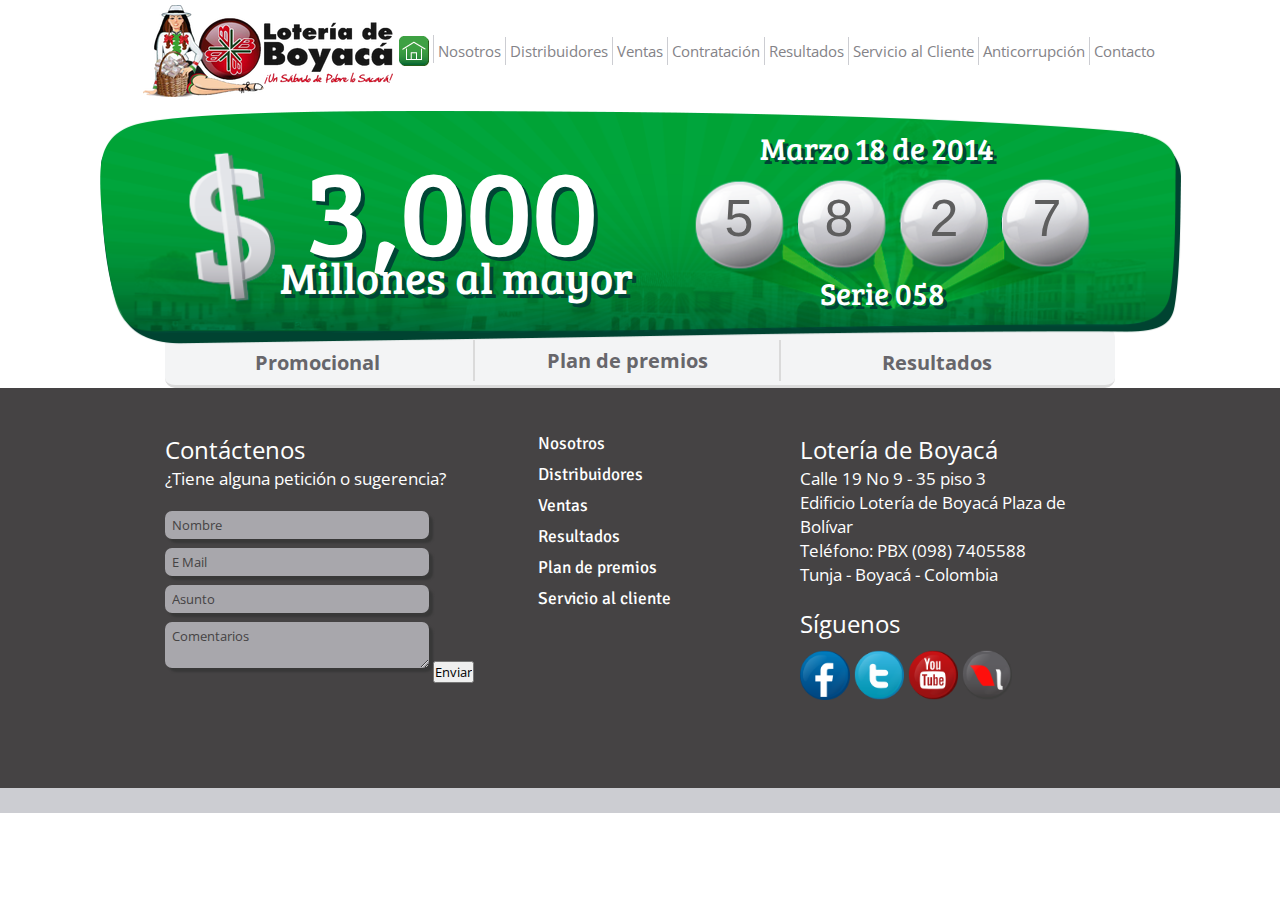
<file: public/index.html>
<!doctype html>
<html>
<head>
	<meta charset="utf-8">
	<!--Estilos-->
	<link rel="stylesheet" type="text/css" href="css/estilo_base.css">
	<link rel="stylesheet" type="text/css" href="css/estilo.css">
	<!--Fuentes-->
	<link href='http://fonts.googleapis.com/css?family=Open+Sans' rel='stylesheet' type='text/css'>
	<link href='http://fonts.googleapis.com/css?family=Signika:300' rel='stylesheet' type='text/css'>
	<link href='http://fonts.googleapis.com/css?family=Bree+Serif' rel='stylesheet' type='text/css'>

	<title>Lotería</title>
</head>
<body>
	<header>
		<nav>
			<img src="img/logo.png">
			<ul>
				<li>
					<a href="#">
						<img src="img/home.png">
					</a>
				</li>
				<li>
					<a href="#">Nosotros</a>
				</li>
				<li>
					<a href="#">Distribuidores</a>
				</li>
				<li>
					<a href="#">Ventas</a>
				</li>
				<li>
					<a href="#">Contratación</a>
				</li>
				<li>
					<a href="#">Resultados</a>
				</li>
				<li>
					<a href="#">Servicio al Cliente</a>
				</li>
				<li>
					<a href="#">Anticorrupción</a>
				</li>
				<li>
					<a class="link_extremo" href="#">Contacto</a>
				</li>
			</ul>
		</nav>
		<div class="banner">
			<!--Letras blancas, anuncios-->
			<span class="premio_numero">3,000</span>
			<span class="premio_letras">Millones al mayor</span>
			<span class="premio_fecha">Marzo 18 de 2014</span>
			<span class="premio_serie">Serie 058</span>
			<!--Dígitos-->
			<span class="digito_1">5</span>
			<span class="digito_2">8</span>
			<span class="digito_3">2</span>
			<span class="digito_4">7</span>
			<!--Banner-->
			<img class="banner_img" src="img/banner.png">
		</div>
		<div class="nav_inferior">
			<ul>
				<li>
					<a href="#"><b>Promocional</b></a>
				</li>
				<li class="item_centro">
					<a  href="#"><b>Plan de premios</b></a>
				</li>
				<li>
					<a href="#"><b>Resultados</b></a>
				</li>
			</ul>
		</div>
	</header>

	<!-- /////////////////// Contenido ////////////////////////-->

	<div class="fondo_footer">
		<footer>
			<div class="columna">
				<span class="etiqueta">Contáctenos</span>
				<p>¿Tiene alguna petición o sugerencia?</p>
				<br>
				<input type="text" placeholder="Nombre">
				<input type="text" placeholder="E Mail">
				<input type="text" placeholder="Asunto">
				<textarea placeholder="Comentarios"></textarea>
				<input type="submit" value="Enviar">
			</div>
			<div class="columna padding_left">
					<a href="#">Nosotros</a>
					<a href="#">Distribuidores</a>
					<a href="#">Ventas</a>
					<a href="#">Resultados</a>
					<a href="#">Plan de premios</a>
					<a href="#">Servicio al cliente</a>
			</div>
			<div class="columna">
				<span class="etiqueta">Lotería de Boyacá</span>
				<p>Calle 19 No 9 - 35 piso 3</p>
				<p>Edificio Lotería de Boyacá Plaza de Bolívar</p>
				<p>Teléfono: PBX (098) 7405588 </p>
				<p>Tunja - Boyacá - Colombia</p>
				<br>
				<span class="etiqueta">Síguenos</span>
				<div class="redes_sociales">
					<img src="img/social/facebook.png">
					<img src="img/social/twitter.png">
					<img src="img/social/youtube.png">
					<img src="img/social/livestream.png">
				</div>
			</div>
		</footer>
	</div>
	<div class="barra_inferior_footer"></div>
</body>
</html>
</file>
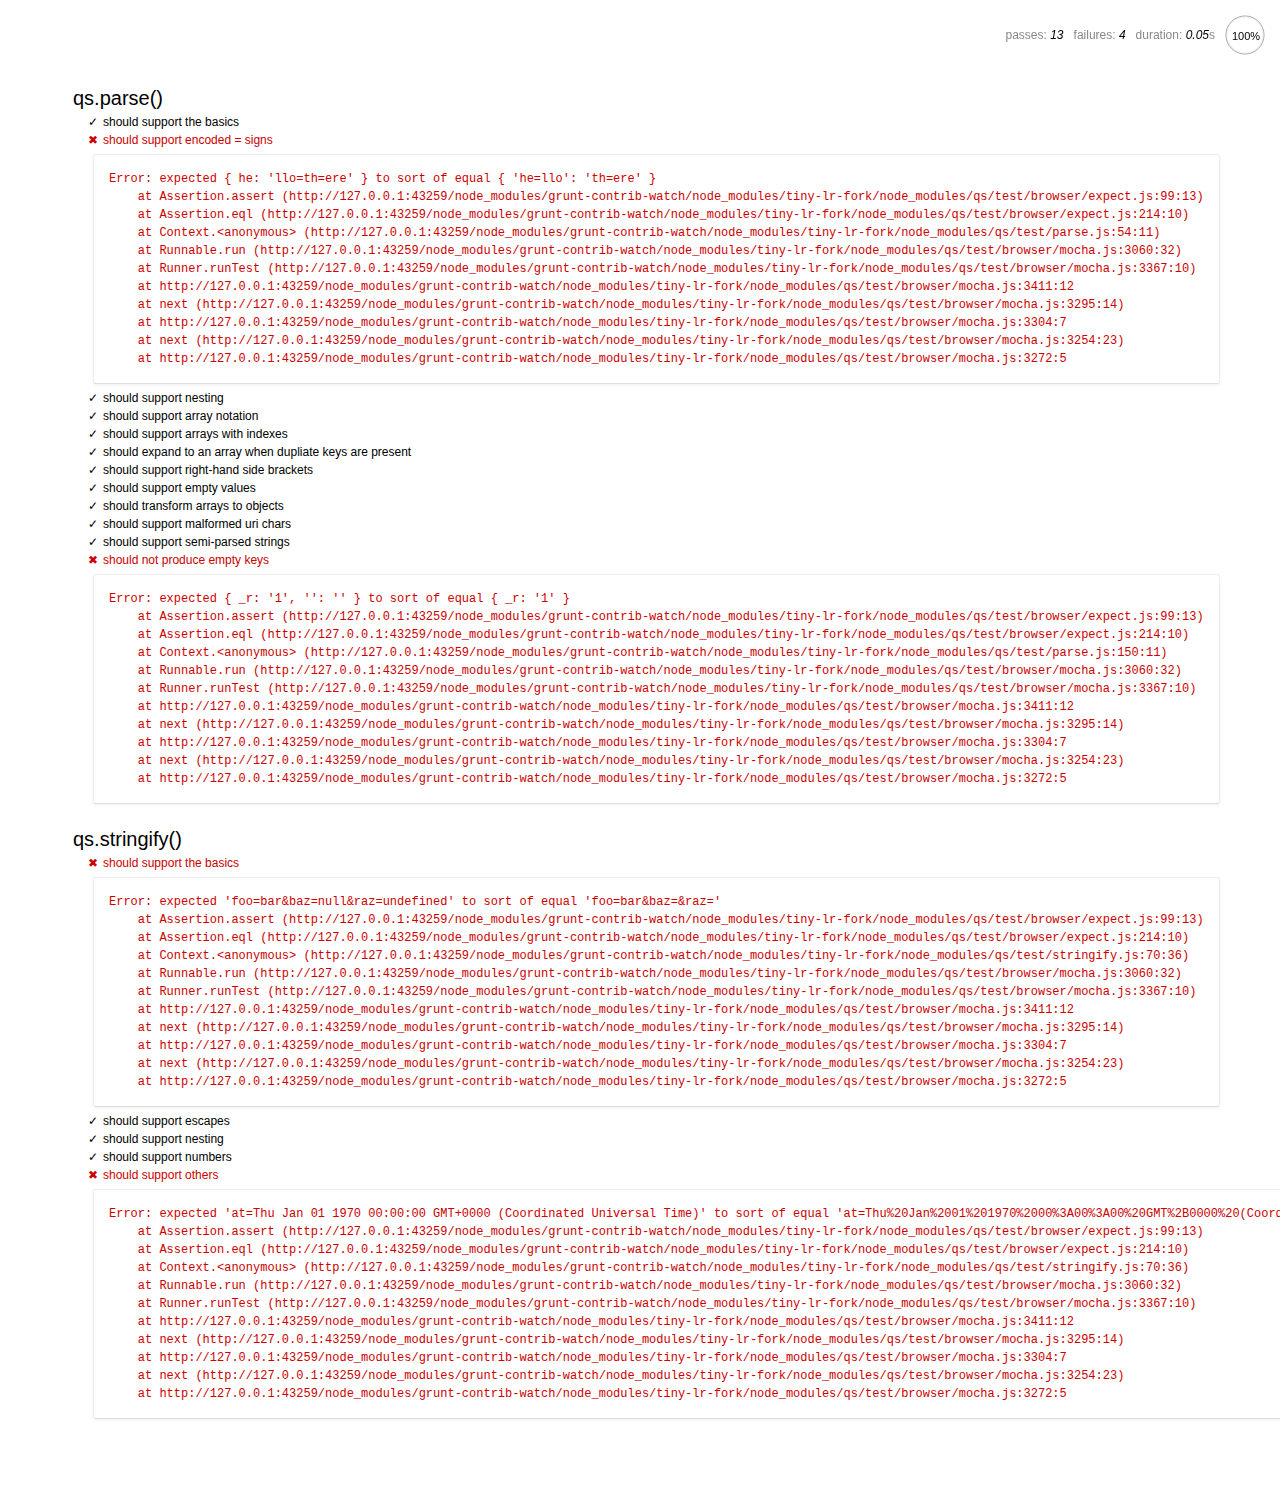
<file: node_modules/grunt-contrib-watch/node_modules/tiny-lr-fork/node_modules/qs/test/browser/index.html>
<html>
  <head>
    <title>Mocha</title>
    <meta http-equiv="Content-Type" content="text/html; charset=UTF-8">
    <link rel="stylesheet" href="mocha.css" />
    <script src="jquery.js" type="text/javascript"></script>
    <script src="expect.js"></script>
    <script src="mocha.js"></script>
    <script>mocha.setup('bdd')</script>
    <script src="qs.js"></script>
    <script src="../parse.js"></script>
    <script src="../stringify.js"></script>
    <script>onload = mocha.run;</script>
  </head>
  <body>
    <div id="mocha"></div>
  </body>
</html>
</file>
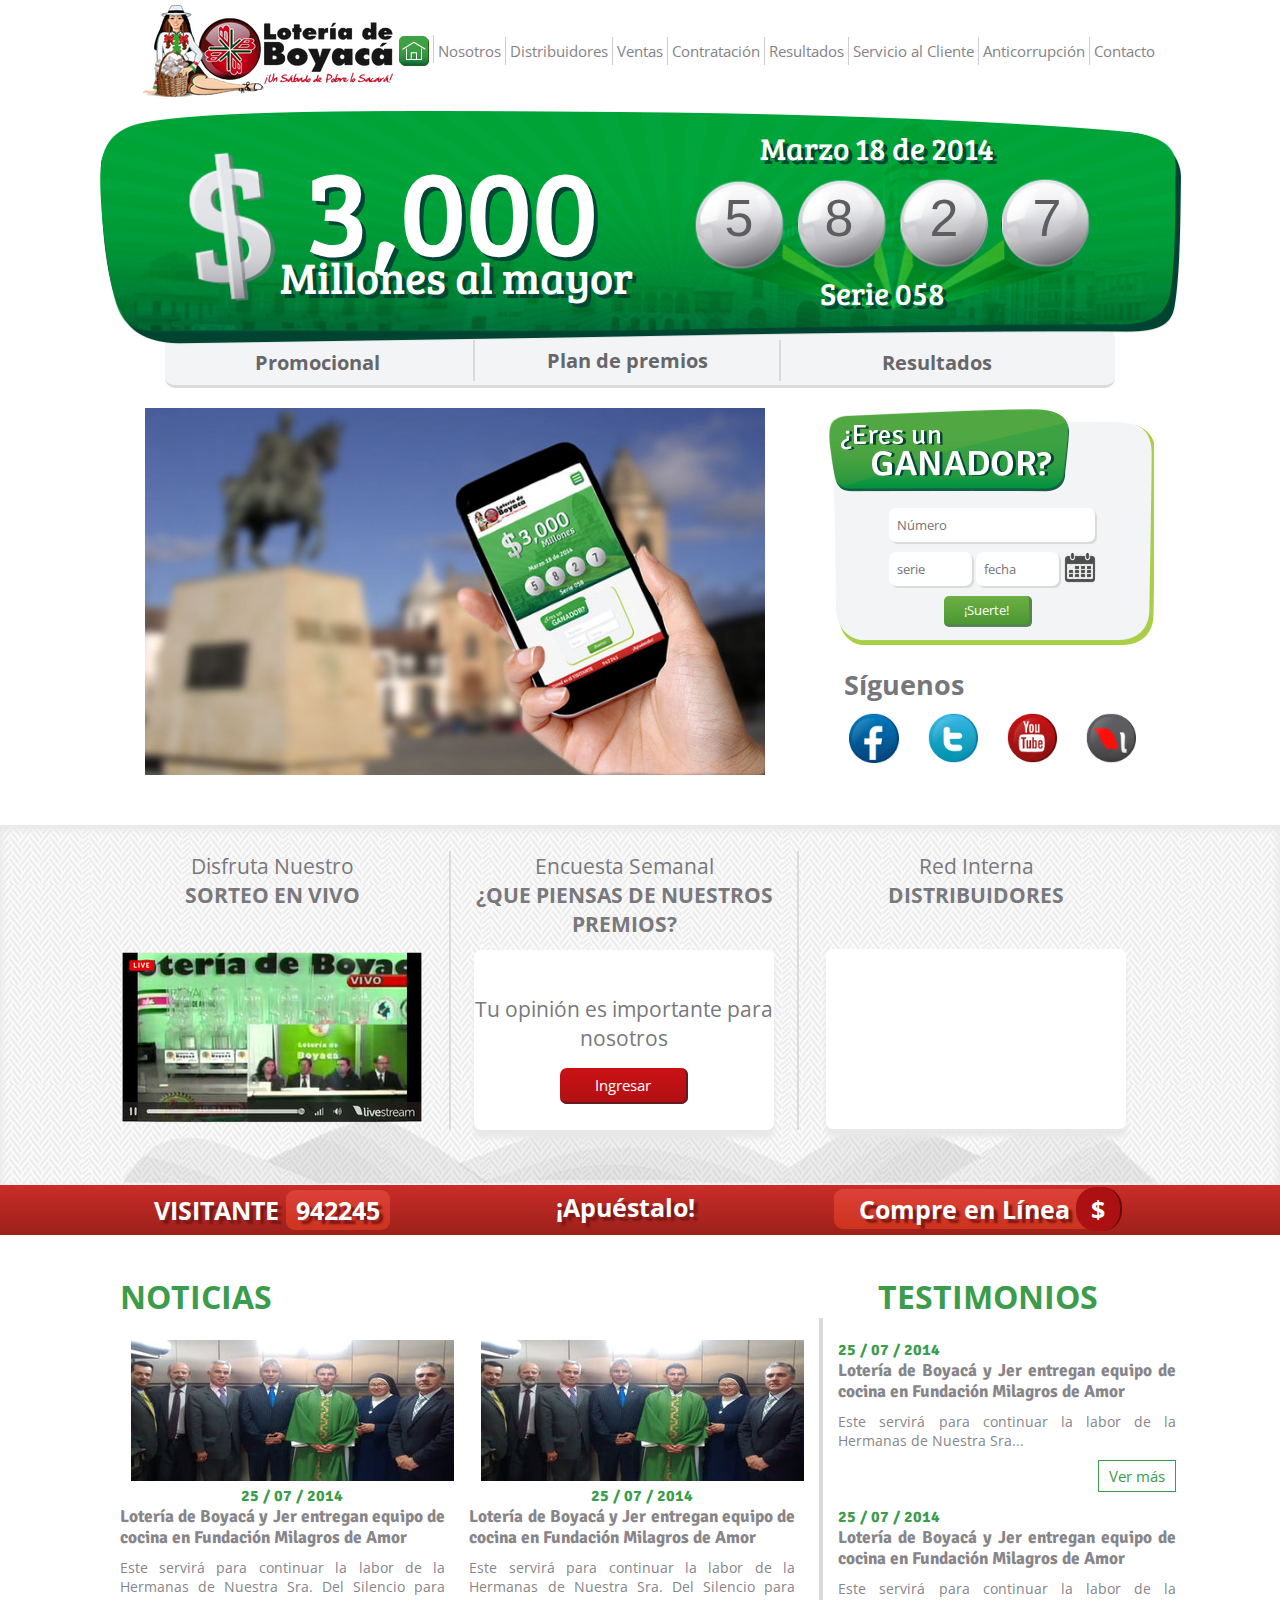
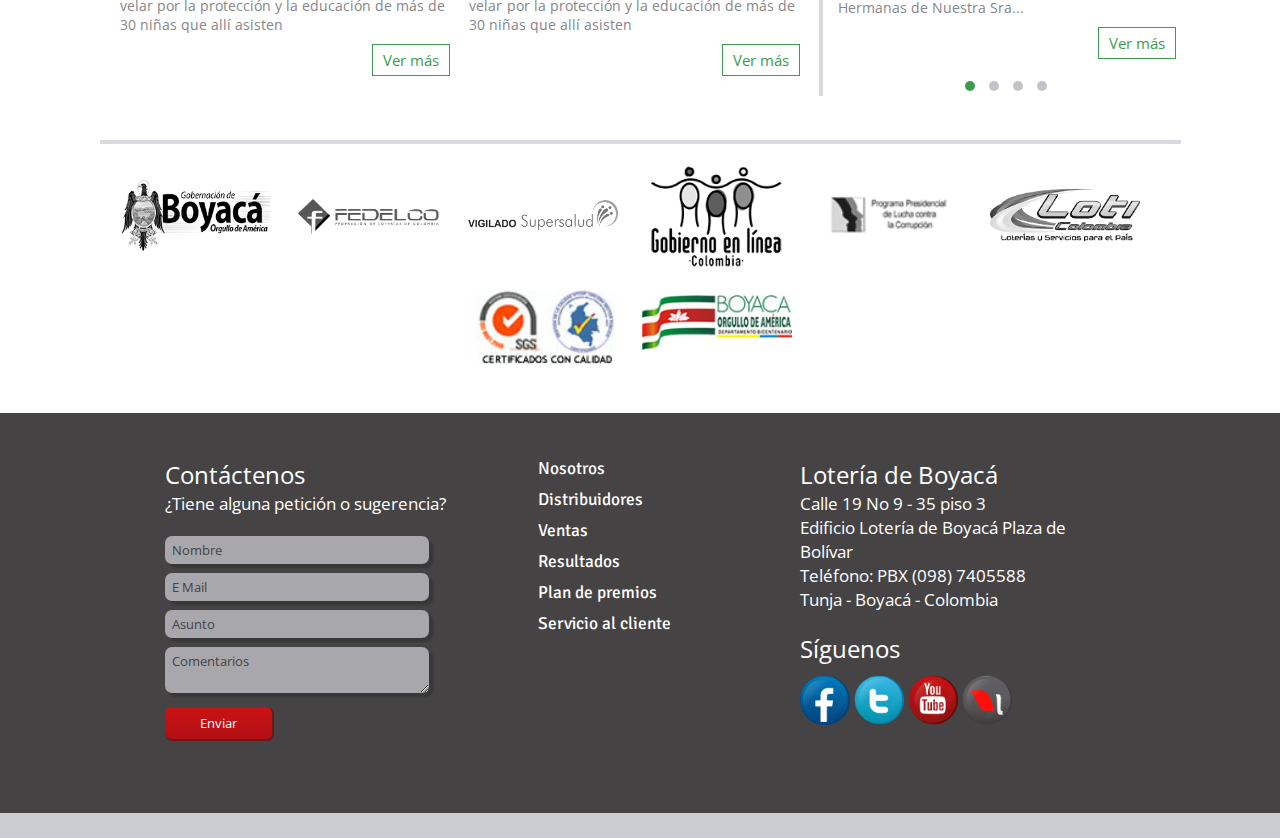
<file: public/landing.html>
<!doctype html>
<html>
<head>
	<meta charset="utf-8">
	<!--Estilos-->
	<link rel="stylesheet" type="text/css" href="css/estilo.css">
	<link rel="stylesheet" type="text/css" href="css/estilo_base.css">
	<!--Fuentes-->
	<link href='http://fonts.googleapis.com/css?family=Open+Sans' rel='stylesheet' type='text/css'>
	<link href='http://fonts.googleapis.com/css?family=Signika:300' rel='stylesheet' type='text/css'>
	<link href='http://fonts.googleapis.com/css?family=Bree+Serif' rel='stylesheet' type='text/css'>

	<title>Lotería</title>
</head>
<body>
	<header>
		<nav>
			<img src="img/logo.png">
			<ul>
				<li>
					<a href="#">
						<img src="img/home.png">
					</a>
				</li>
				<li>
					<a href="#">Nosotros</a>
				</li>
				<li>
					<a href="#">Distribuidores</a>
				</li>
				<li>
					<a href="#">Ventas</a>
				</li>
				<li>
					<a href="#">Contratación</a>
				</li>
				<li>
					<a href="#">Resultados</a>
				</li>
				<li>
					<a href="#">Servicio al Cliente</a>
				</li>
				<li>
					<a href="#">Anticorrupción</a>
				</li>
				<li>
					<a class="link_extremo" href="#">Contacto</a>
				</li>
			</ul>
		</nav>
		<div class="banner">
			<!--Letras blancas, anuncios-->
			<span class="premio_numero">3,000</span>
			<span class="premio_letras">Millones al mayor</span>
			<span class="premio_fecha">Marzo 18 de 2014</span>
			<span class="premio_serie">Serie 058</span>
			<!--Dígitos-->
			<span class="digito_1">5</span>
			<span class="digito_2">8</span>
			<span class="digito_3">2</span>
			<span class="digito_4">7</span>
			<!--Banner-->
			<img class="banner_img" src="img/banner.png">
		</div>
		<div class="nav_inferior">
			<ul>
				<li>
					<a href="#"><b>Promocional</b></a>
				</li>
				<li class="item_centro">
					<a  href="#"><b>Plan de premios</b></a>
				</li>
				<li>
					<a href="#"><b>Resultados</b></a>
				</li>
			</ul>
		</div>
	</header>
	<!-- /////////////////// Contenido ////////////////////////-->
	<section class="contenido">
		<img class="img_promo" src="img/promo.jpg">
		<aside class="margin_left_35">
			<div class="form_ganador">
				<input class="margin_top_100" type="text" placeholder="Número">
				<div class="dos_columnas">
					<input type="text" placeholder="serie">
					<input type="text" placeholder="fecha">
					<img class="icon_calendar" src="img/calendar.png">
				</div>
				<input type="submit" value="¡Suerte!">
			</div>
			<br>
			<span class="etiqueta_siguenos"><b>Síguenos</b></span>
			<br>
			<div class="redes_sociales redes_seccion">
				<img src="img/social/facebook.png">
				<img src="img/social/twitter.png">
				<img src="img/social/youtube.png">
				<img src="img/social/livestream.png">
			</div>
		</aside>
	</section>
	

	<section class="enlaces">
		<br>
		<div class="contenedor">
			<article class="margin_top_50 columna_3">
				<p>Disfruta Nuestro</p>
				<p class="mayuscula_negrilla">Sorteo en vivo</p>
				<img class="sorteo_en_vivo" src="img/livestream.png">
			</article>
			<article class="columna_3 articulo_separadores margin_top_50">
				<p>Encuesta Semanal</p>
				<p class="mayuscula_negrilla">¿Que piensas de nuestros premios?</p>
				<div class="caja_blanca caja_centro">
					<br>
					<br>
					<p>Tu opinión es importante para nosotros</p>
					<br>
					<a href="#" class="btn_primary">Ingresar</a>
				</div>
			</article>
			<article class="columna_3 margin_top_50">
				<p>Red Interna</p>
				<p class="mayuscula_negrilla">Distribuidores</p>
				<div class="caja_blanca caja_derecha">
					
				</div>
			</article>
		</div>
	</section>
	<!--Separador rojo Visitantes-->
	<section class="separador_visitantes">
		<div class="contenedor">
			<article class="columna_3">
				<span class="etiqueta_separador">
					VISITANTE
					<div class="numero">942245</div>
				</span>
			</article>
			<article class="columna_3">
				<span class="etiqueta_separador">
					¡Apuéstalo!
				</span>
			</article>
			<article class="columna_3">
					<div class="etiqueta_comprar">Compre en Línea</div>
					<div class="signo_pesos">$</div>

			</article>
		</div>
	</section>
	<!--Sección de noticias-->

	<section class="noticias">
		<div class="contenedor">
			<div class="columna_1">
				<h1 class="titulo">NOTICIAS</h1>
			</div>
			<div class="columna_3">
				<h1 class="titulo">TESTIMONIOS</h1>
			</div>
		</div>
		<div class="contenedor">
			<div class="columna_3 ">
				<br>
				<img src="img/img_padre.jpg" alt="">
				<h2 class="fecha">25 / 07 / 2014</h2>
				<div class="titulo_noticia padding_25 justificado">
					Lotería de Boyacá y Jer entregan equipo de cocina en Fundación Milagros de Amor
				</div>
				<div class="contenido_noticia padding_25 justificado">
					Este servirá para continuar la labor de la Hermanas de Nuestra Sra. Del Silencio para velar por la protección y la educación de más de 30 niñas que allí asisten
				</div>
				<a class="boton_noticia margin_right_15" href="#">Ver más</a>
			</div>
			<div class="columna_3 ">
				<br>
				<img src="img/img_padre.jpg" alt="">
				<h2 class="fecha">25 / 07 / 2014</h2>
				<div class="titulo_noticia padding_25 justificado">
					Lotería de Boyacá y Jer entregan equipo de cocina en Fundación Milagros de Amor
				</div>
				<div class="contenido_noticia padding_25 justificado">
					Este servirá para continuar la labor de la Hermanas de Nuestra Sra. Del Silencio para velar por la protección y la educación de más de 30 niñas que allí asisten
				</div>
				<a class="boton_noticia margin_right_15" href="#">Ver más</a>
			</div>
			<div class="columna_3 border_left padding">
				<br>
				<div class="anuncio_noticia">
					<h2 class="fecha justificado">25 / 07 / 2014</h2>
					<div class="titulo_noticia justificado">
						Lotería de Boyacá y Jer entregan equipo de cocina en Fundación Milagros de Amor
					</div>
					<div class="contenido_noticia">
						Este servirá para continuar la labor de la Hermanas de Nuestra Sra...
					</div>
					<a class="boton_noticia" href="#">Ver más</a>
				</div>
				<div class="anuncio_noticia">
					<h2 class="fecha justificado">25 / 07 / 2014</h2>
					<div class="titulo_noticia justificado">
						Lotería de Boyacá y Jer entregan equipo de cocina en Fundación Milagros de Amor
					</div>
					<div class="contenido_noticia">
						Este servirá para continuar la labor de la Hermanas de Nuestra Sra...
					</div>
					<a class="boton_noticia" href="#">Ver más</a>
				</div>
				<div class="paginador_circulos">
					<div class="circulo active"></div>
					<div class="circulo"></div>
					<div class="circulo"></div>
					<div class="circulo"></div>
				</div>
			</div>
			
		</div>
	</section>
	<br>
	<br>
	<section class="logos">
		<div class="contenedor">
			<ul class="border_top">
				<li><img src="img/logos/Gobernacion_de_boyaca2.png" alt=""></li>
				<li><img src="img/logos/fedelco.png" alt=""></li>
				<li><img src="img/logos/supersalud2_copia.png" alt=""></li>
				<li><img src="img/logos/gov_linea.png" alt=""></li>
				<li><img src="img/logos/corrupcion2.png" alt=""></li>
				<li><img src="img/logos/loti3r.png" alt=""></li>
				<li><img src="img/logos/logo_certificados_con_calidad.jpg" alt=""></li>
				<li><img src="img/logos/logo_Boyaca_Orgullo_de_America.jpg" alt=""></li>
			</ul>
		</div>
	</section>
	<br>
	<br>
	<div class="fondo_footer">
		<footer>
			<div class="columna">
				<span class="etiqueta">Contáctenos</span>
				<p>¿Tiene alguna petición o sugerencia?</p>
				<br>
				<input type="text" placeholder="Nombre">
				<input type="text" placeholder="E Mail">
				<input type="text" placeholder="Asunto">
				<textarea placeholder="Comentarios"></textarea>
				<input type="submit" class="btn_primary" value="Enviar">
			</div>
			<div class="columna padding_left">
					<a href="#">Nosotros</a>
					<a href="#">Distribuidores</a>
					<a href="#">Ventas</a>
					<a href="#">Resultados</a>
					<a href="#">Plan de premios</a>
					<a href="#">Servicio al cliente</a>
			</div>
			<div class="columna">
				<span class="etiqueta">Lotería de Boyacá</span>
				<p>Calle 19 No 9 - 35 piso 3</p>
				<p>Edificio Lotería de Boyacá Plaza de Bolívar</p>
				<p>Teléfono: PBX (098) 7405588 </p>
				<p>Tunja - Boyacá - Colombia</p>
				<br>
				<span class="etiqueta">Síguenos</span>
				<div class="redes_sociales">
					<img src="img/social/facebook.png">
					<img src="img/social/twitter.png">
					<img src="img/social/youtube.png">
					<img src="img/social/livestream.png">
				</div>
			</div>
		</footer>
	</div>
	<div class="barra_inferior_footer"></div>
</body>
</html>
</file>
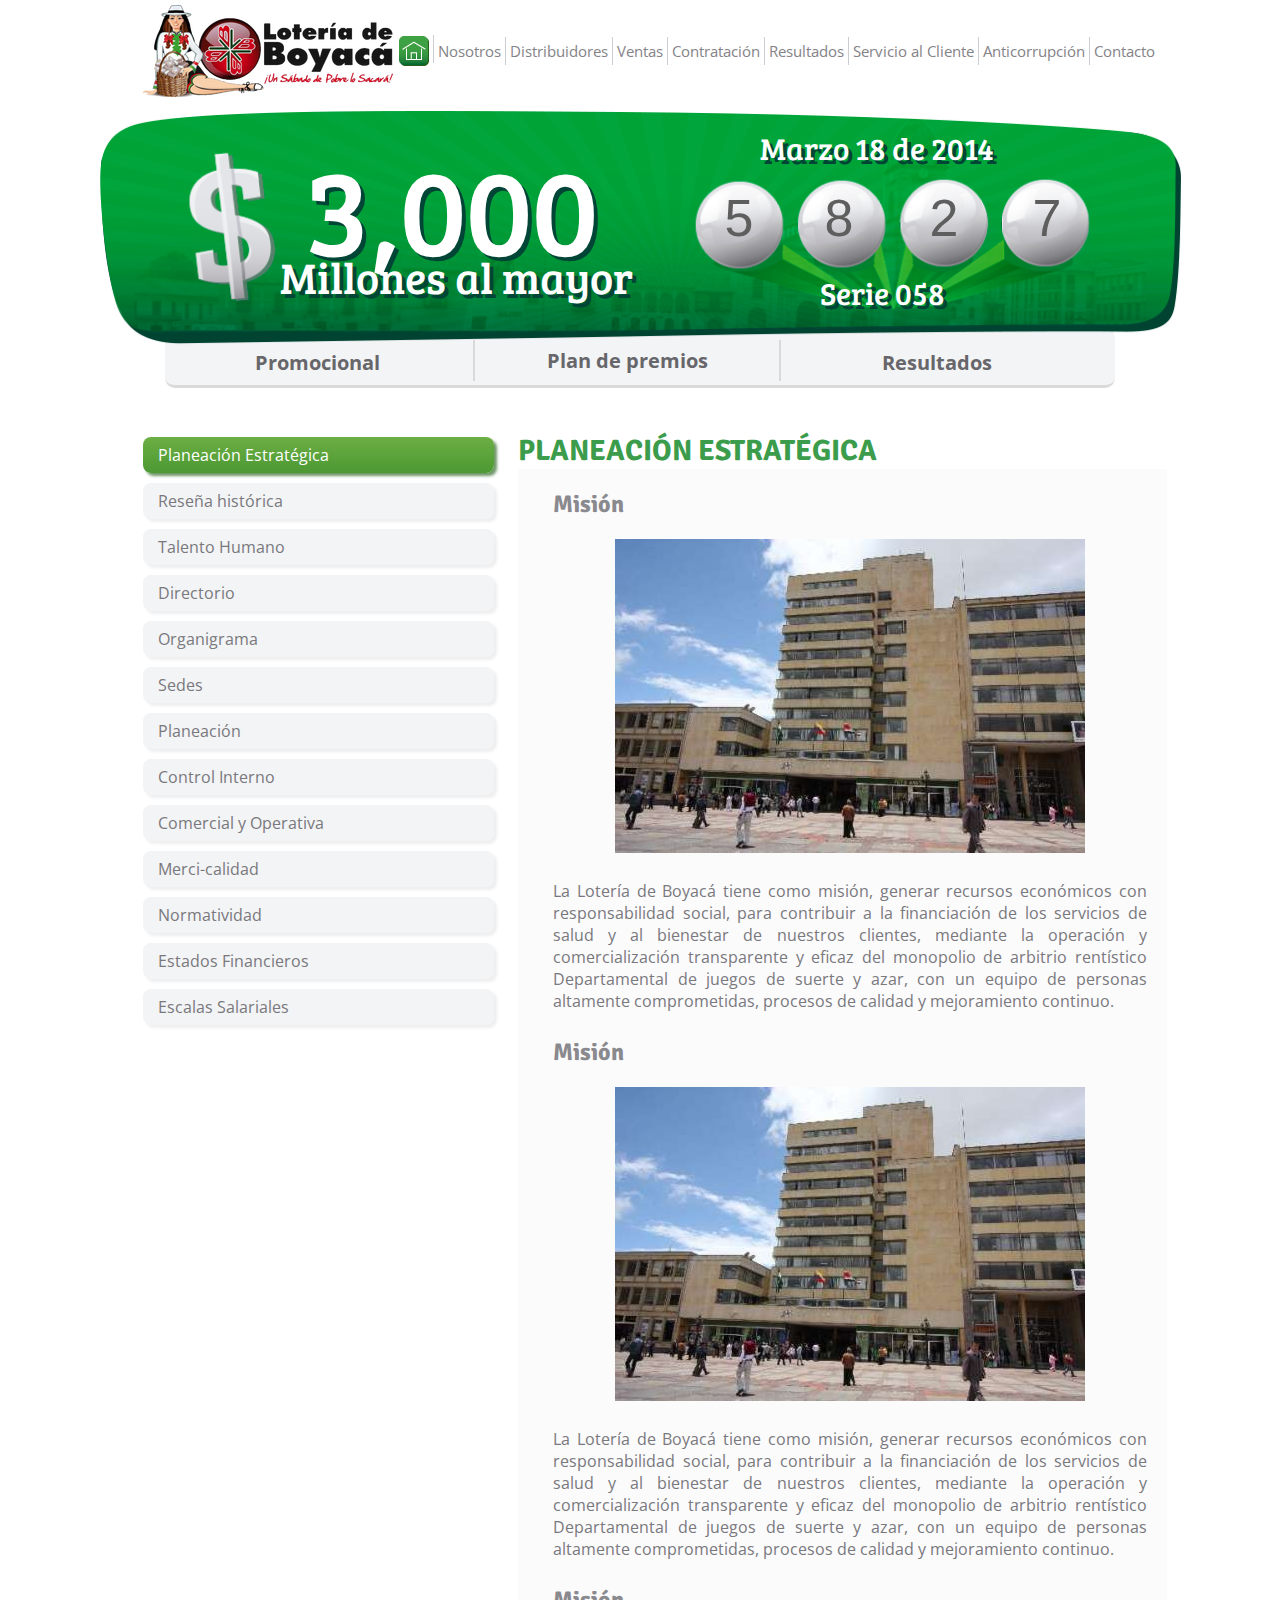
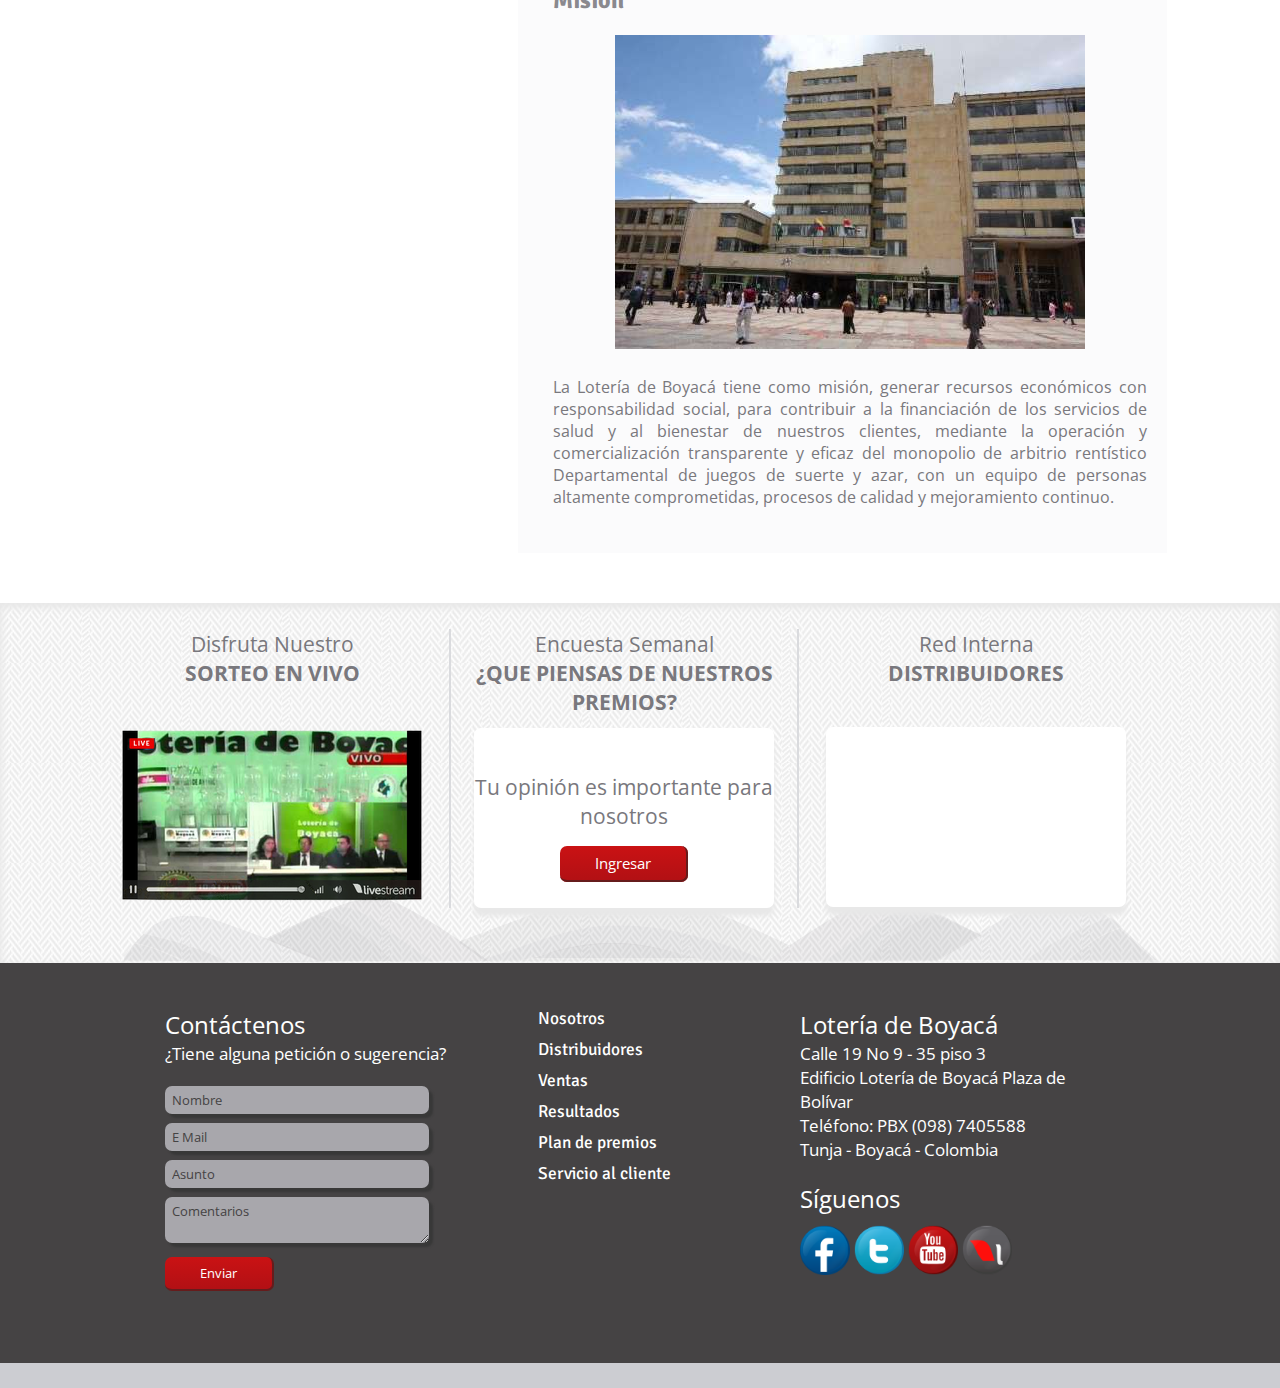
<file: public/plantilla1.html>
<!doctype html>
<html>
<head>
	<meta charset="utf-8">
	<!--Estilos-->
	<link rel="stylesheet" type="text/css" href="css/estilo_base.css">
	<link rel="stylesheet" type="text/css" href="css/estilo_plantilla_1.css">
	<!--Fuentes-->
	<link href='http://fonts.googleapis.com/css?family=Open+Sans' rel='stylesheet' type='text/css'>
	<link href='http://fonts.googleapis.com/css?family=Signika:300' rel='stylesheet' type='text/css'>
	<link href='http://fonts.googleapis.com/css?family=Bree+Serif' rel='stylesheet' type='text/css'>

	<title>Lotería</title>
</head>
<body>
	<header>
		<nav>
			<img src="img/logo.png">
			<ul>
				<li>
					<a href="#">
						<img src="img/home.png">
					</a>
				</li>
				<li>
					<a href="#">Nosotros</a>
				</li>
				<li>
					<a href="#">Distribuidores</a>
				</li>
				<li>
					<a href="#">Ventas</a>
				</li>
				<li>
					<a href="#">Contratación</a>
				</li>
				<li>
					<a href="#">Resultados</a>
				</li>
				<li>
					<a href="#">Servicio al Cliente</a>
				</li>
				<li>
					<a href="#">Anticorrupción</a>
				</li>
				<li>
					<a class="link_extremo" href="#">Contacto</a>
				</li>
			</ul>
		</nav>
		<div class="banner">
			<!--Letras blancas, anuncios-->
			<span class="premio_numero">3,000</span>
			<span class="premio_letras">Millones al mayor</span>
			<span class="premio_fecha">Marzo 18 de 2014</span>
			<span class="premio_serie">Serie 058</span>
			<!--Dígitos-->
			<span class="digito_1">5</span>
			<span class="digito_2">8</span>
			<span class="digito_3">2</span>
			<span class="digito_4">7</span>
			<!--Banner-->
			<img class="banner_img" src="img/banner.png">
		</div>
		<div class="nav_inferior">
			<ul>
				<li>
					<a href="#"><b>Promocional</b></a>
				</li>
				<li class="item_centro">
					<a  href="#"><b>Plan de premios</b></a>
				</li>
				<li>
					<a href="#"><b>Resultados</b></a>
				</li>
			</ul>
		</div>
	</header>

	<!-- /////////////////// Contenido ////////////////////////-->
	<br>
	<br>
	<section class="contenedor">
		<nav class="menu_lateral">
			<ul>
				<li>
					<a class="active" href="#">Planeación Estratégica</a>
				</li>
				<li>
					<a href="#">Reseña histórica</a>
				</li>
				<li>
					<a href="#">Talento Humano</a>
				</li>
				<li>
					<a href="#">Directorio</a>
				</li>
				<li>
					<a href="#">Organigrama</a>
				</li>
				<li>
					<a href="#">Sedes</a>
				</li>
				<li>
					<a href="#">Planeación</a>
				</li>
				<li>
					<a href="#">Control Interno</a>
				</li>
				<li>
					<a href="#">Comercial y Operativa</a>
				</li>
				<li>
					<a href="#">Merci-calidad</a>
				</li>
				<li>
					<a href="#">Normatividad</a>
				</li>
				<li>
					<a href="#">Estados Financieros</a>
				</li>
				<li>
					<a href="#">Escalas Salariales</a>
				</li>
			</ul>
		</nav>
		<article class="contenido">
			<h1>PLANEACIÓN ESTRATÉGICA</h1>
			<div class="fondo_gris">
				<article>
					<h2>Misión</h2>
					<div class="centrado">
						<img src="img/loteria.jpg" alt="">
					</div>
					<br>
					<span class="texto">
						La Lotería de Boyacá tiene como misión, generar recursos económicos con responsabilidad social, para contribuir a la financiación de los servicios de salud y al bienestar de nuestros clientes, mediante la operación y comercialización transparente y eficaz del monopolio de arbitrio rentístico Departamental de juegos de suerte y azar, con un equipo de personas altamente comprometidas, procesos de calidad y mejoramiento continuo.
					</span>
				</article>

				<article>
					<h2>Misión</h2>
					<div class="centrado">
						<img src="img/loteria.jpg" alt="">
					</div>
					<br>
					<span class="texto">
						La Lotería de Boyacá tiene como misión, generar recursos económicos con responsabilidad social, para contribuir a la financiación de los servicios de salud y al bienestar de nuestros clientes, mediante la operación y comercialización transparente y eficaz del monopolio de arbitrio rentístico Departamental de juegos de suerte y azar, con un equipo de personas altamente comprometidas, procesos de calidad y mejoramiento continuo.
					</span>
				</article>

				<article>
					<h2>Misión</h2>
					<div class="centrado">
						<img src="img/loteria.jpg" alt="">
					</div>
					<br>
					<span class="texto">
						La Lotería de Boyacá tiene como misión, generar recursos económicos con responsabilidad social, para contribuir a la financiación de los servicios de salud y al bienestar de nuestros clientes, mediante la operación y comercialización transparente y eficaz del monopolio de arbitrio rentístico Departamental de juegos de suerte y azar, con un equipo de personas altamente comprometidas, procesos de calidad y mejoramiento continuo.
					</span>
				</article>
			</div>
		</article>
	</section>

	<section class="enlaces">
		<br>
		<div class="contenedor">
			<article class="margin_top_50 columna_3">
				<p>Disfruta Nuestro</p>
				<p class="mayuscula_negrilla">Sorteo en vivo</p>
				<img class="sorteo_en_vivo" src="img/livestream.png">
			</article>
			<article class="columna_3 articulo_separadores margin_top_50">
				<p>Encuesta Semanal</p>
				<p class="mayuscula_negrilla">¿Que piensas de nuestros premios?</p>
				<div class="caja_blanca caja_centro">
					<br>
					<br>
					<p>Tu opinión es importante para nosotros</p>
					<br>
					<a href="#" class="btn_primary">Ingresar</a>
				</div>
			</article>
			<article class="columna_3 margin_top_50">
				<p>Red Interna</p>
				<p class="mayuscula_negrilla">Distribuidores</p>
				<div class="caja_blanca caja_derecha">
					
				</div>
			</article>
		</div>
	</section>

	<!-- /////////////////// Fin Contenido ////////////////////-->

	<div class="fondo_footer">
		<footer>
			<div class="columna">
				<span class="etiqueta">Contáctenos</span>
				<p>¿Tiene alguna petición o sugerencia?</p>
				<br>
				<input type="text" placeholder="Nombre">
				<input type="text" placeholder="E Mail">
				<input type="text" placeholder="Asunto">
				<textarea placeholder="Comentarios"></textarea>
				<input type="submit" class="btn_primary" value="Enviar">
			</div>
			<div class="columna padding_left">
					<a href="#">Nosotros</a>
					<a href="#">Distribuidores</a>
					<a href="#">Ventas</a>
					<a href="#">Resultados</a>
					<a href="#">Plan de premios</a>
					<a href="#">Servicio al cliente</a>
			</div>
			<div class="columna">
				<span class="etiqueta">Lotería de Boyacá</span>
				<p>Calle 19 No 9 - 35 piso 3</p>
				<p>Edificio Lotería de Boyacá Plaza de Bolívar</p>
				<p>Teléfono: PBX (098) 7405588 </p>
				<p>Tunja - Boyacá - Colombia</p>
				<br>
				<span class="etiqueta">Síguenos</span>
				<div class="redes_sociales">
					<img src="img/social/facebook.png">
					<img src="img/social/twitter.png">
					<img src="img/social/youtube.png">
					<img src="img/social/livestream.png">
				</div>
			</div>
		</footer>
	</div>
	<div class="barra_inferior_footer"></div>
</body>
</html>
</file>
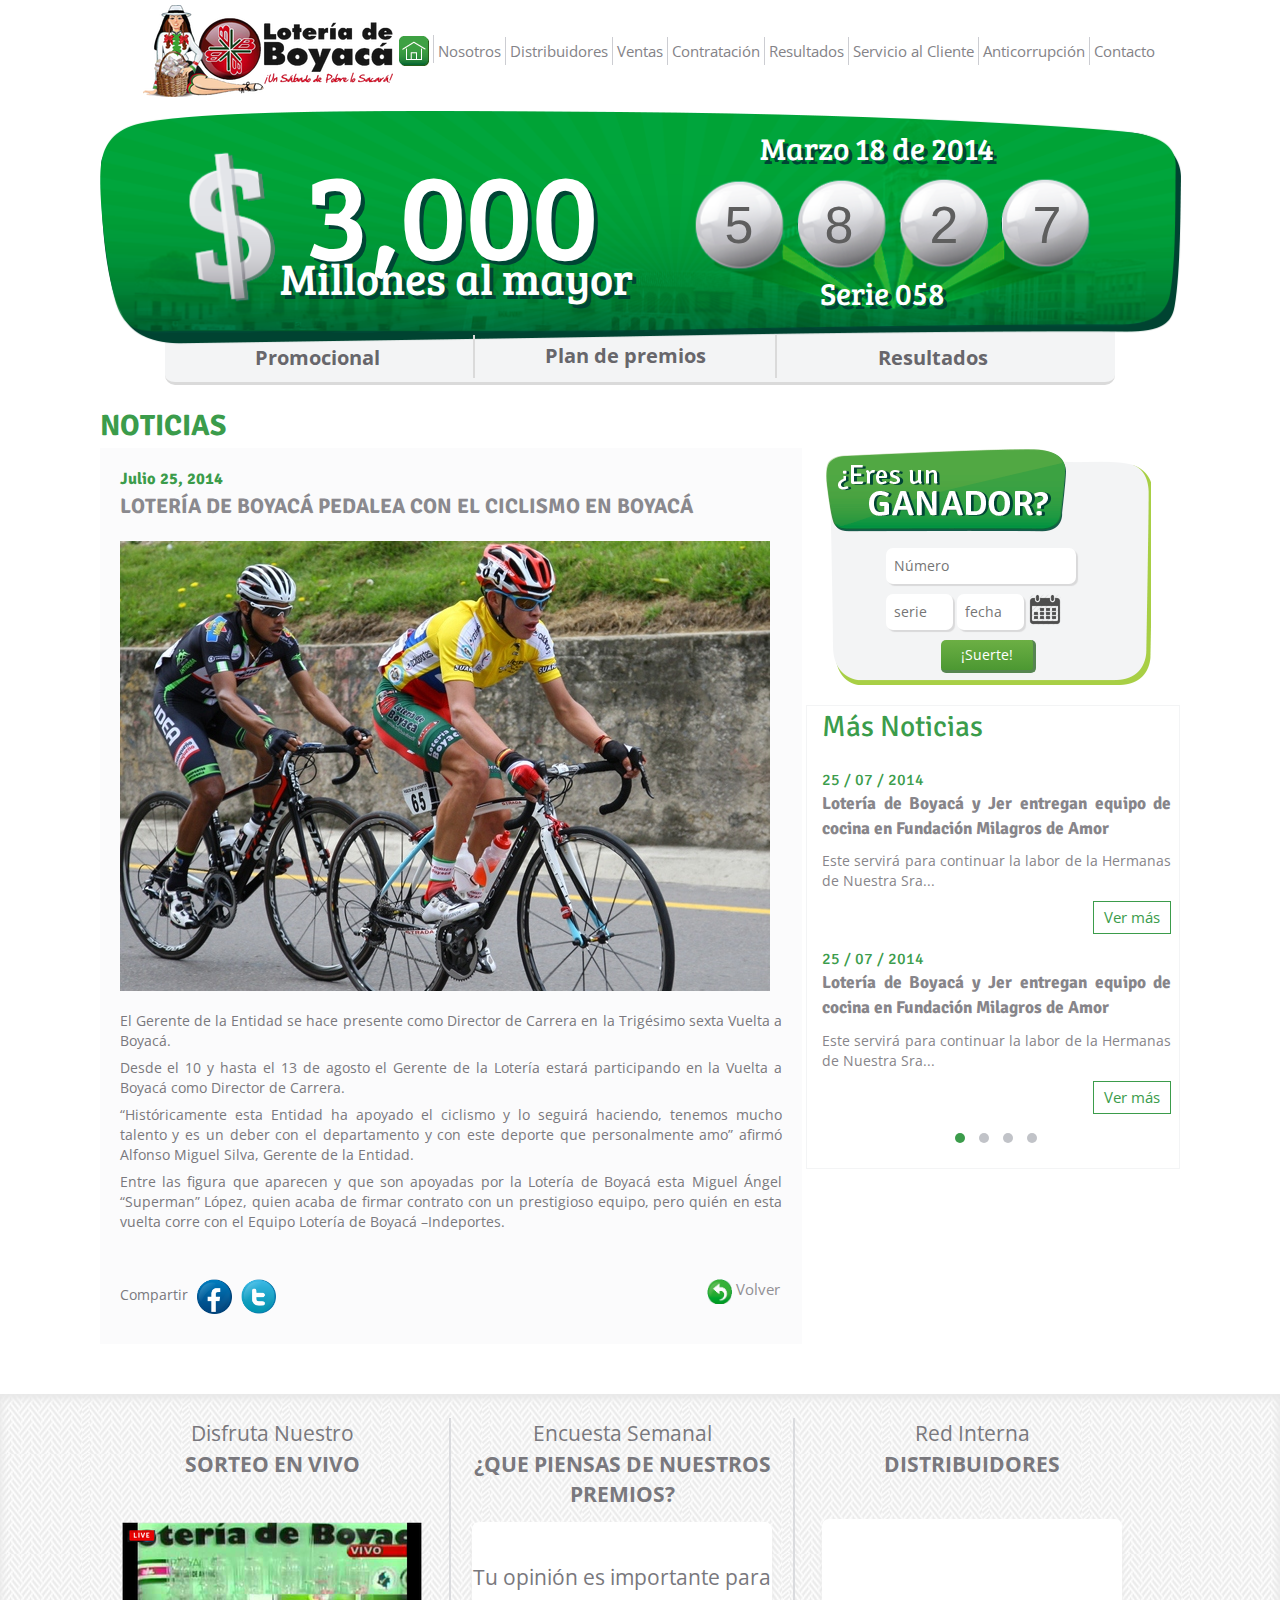
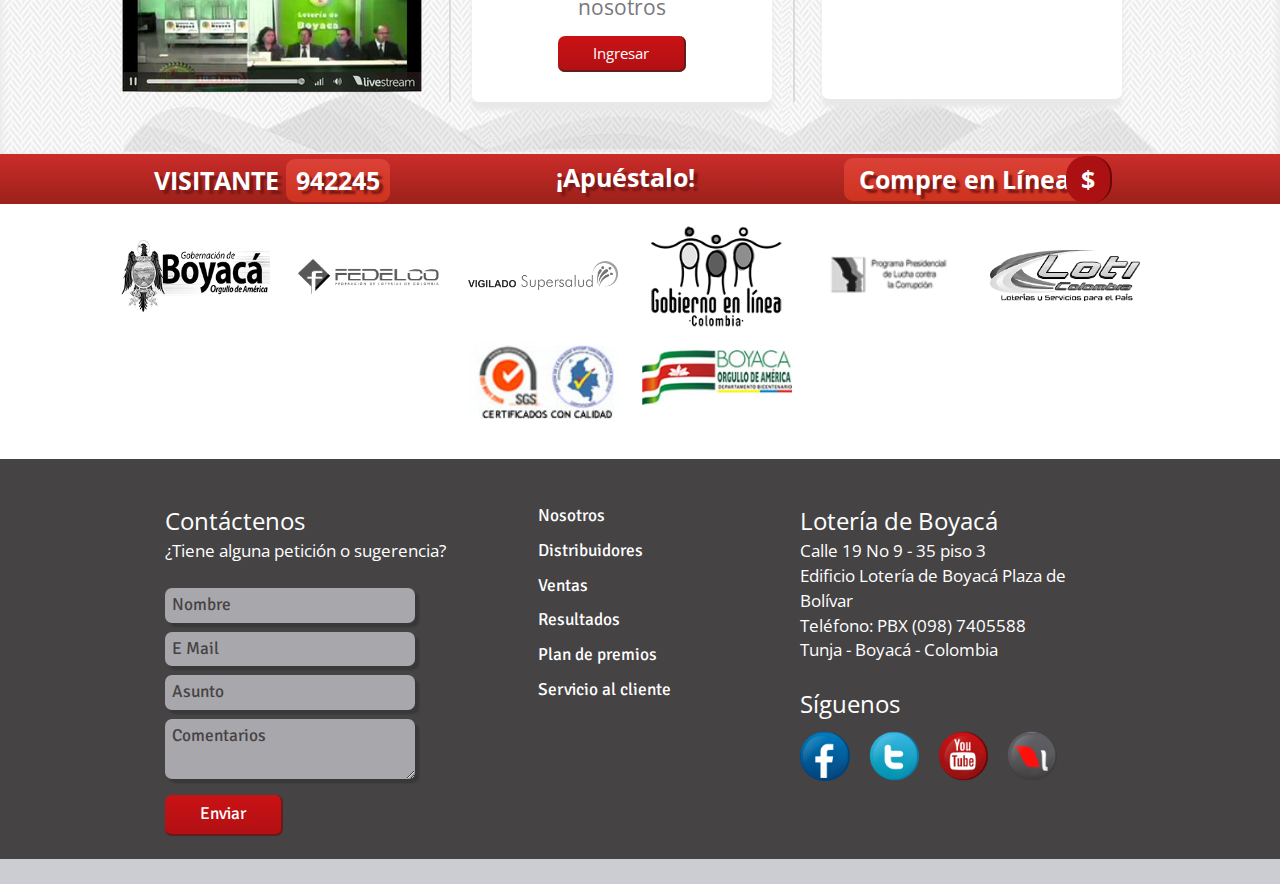
<file: public/plantilla10.html>
<!doctype html>
<html>
<head>
	<meta charset="utf-8">
	<!--Estilos-->
	<link rel="stylesheet" type="text/css" href="css/estilo_base.css">
	<link rel="stylesheet" type="text/css" href="css/estilo_plantilla_1.css">
	<link rel="stylesheet" type="text/css" href="css/estilo.css">
	<!--Fuentes-->
	<link href='http://fonts.googleapis.com/css?family=Open+Sans' rel='stylesheet' type='text/css'>
	<link href='http://fonts.googleapis.com/css?family=Signika:300' rel='stylesheet' type='text/css'>
	<link href='http://fonts.googleapis.com/css?family=Bree+Serif' rel='stylesheet' type='text/css'>
    <!--Iconos-->
    <link href="css/bootstrap_iconos.min.css" rel="stylesheet" type="text/css">
	<title>Lotería</title>
</head>
<body>
	<header>
		<nav>
			<img src="img/logo.png">
			<ul>
				<li>
					<a href="#">
						<img src="img/home.png">
					</a>
				</li>
				<li>
					<a href="#">Nosotros</a>
				</li>
				<li>
					<a href="#">Distribuidores</a>
				</li>
				<li>
					<a href="#">Ventas</a>
				</li>
				<li>
					<a href="#">Contratación</a>
				</li>
				<li>
					<a href="#">Resultados</a>
				</li>
				<li>
					<a href="#">Servicio al Cliente</a>
				</li>
				<li>
					<a href="#">Anticorrupción</a>
				</li>
				<li>
					<a class="link_extremo" href="#">Contacto</a>
				</li>
			</ul>
		</nav>
		<div class="banner">
			<!--Letras blancas, anuncios-->
			<span class="premio_numero">3,000</span>
			<span class="premio_letras">Millones al mayor</span>
			<span class="premio_fecha">Marzo 18 de 2014</span>
			<span class="premio_serie">Serie 058</span>
			<!--Dígitos-->
			<span class="digito_1">5</span>
			<span class="digito_2">8</span>
			<span class="digito_3">2</span>
			<span class="digito_4">7</span>
			<!--Banner-->
			<img class="banner_img" src="img/banner.png">
		</div>
		<div class="nav_inferior">
			<ul>
				<li>
					<a href="#"><b>Promocional</b></a>
				</li>
				<li class="item_centro">
					<a  href="#"><b>Plan de premios</b></a>
				</li>
				<li>
					<a href="#"><b>Resultados</b></a>
				</li>
			</ul>
		</div>
	</header>

	<!-- /////////////////// Contenido ////////////////////////-->

	<section class="contenedor">

		<article class="contenido">
			<h1>NOTICIAS</h1>
            <div class="fondo_gris justificado inline_block width_65">
                
                <h3>Julio 25, 2014</h3>
                <h2>LOTERÍA DE BOYACÁ PEDALEA CON EL CICLISMO EN BOYACÁ</h2>
				
				<img src="img/ciclas.jpg" alt="">
				<br><br>
             	<span>El Gerente de la Entidad se hace presente como Director de Carrera en la Trigésimo sexta Vuelta a Boyacá.<p></p>
Desde el 10 y hasta el 13 de agosto el Gerente de la Lotería estará participando en la Vuelta a Boyacá como Director de Carrera. <p></p>
“Históricamente esta Entidad ha  apoyado el ciclismo y lo seguirá haciendo, tenemos mucho talento y es un deber con el departamento y con este deporte que personalmente amo” afirmó Alfonso Miguel Silva, Gerente de la Entidad. <p></p>
Entre las figura que aparecen y que son apoyadas por la Lotería de Boyacá esta Miguel Ángel “Superman” López, quien acaba de firmar contrato con un prestigioso equipo, pero quién en esta vuelta corre con el Equipo Lotería de Boyacá –Indeportes. 
					<p></p>
				</span>
             

              <br><br>
               <div class="inline_block compartir_redes">
               <span>Compartir</span>
				<a href="#"><img class="red_social_img" src="img/social/facebook.png"></a>
				<a href="#"><img class="red_social_img" src="img/social/twitter.png"></a>
               </div>
               
                <div class="inline_block btn_volver">
                    <a href="#"><img src="img/icon_volver.png"> Volver</a>
                </div>
			</div>
			
			<aside class=" inline_block ">
			<div class="form_ganador">
				<input class="margin_top_100" type="text" placeholder="Número">
				<div class="dos_columnas">
					<input type="text" placeholder="serie">
					<input type="text" placeholder="fecha">
					<img class="icon_calendar" src="img/calendar.png">
				</div>
				<input type="submit" value="¡Suerte!">
			</div>
			<br>
			<div style="width: 374px; border: 1px solid #F3F4F5" class="padding">
				<h1 class="font_normal">Más Noticias</h1>
				<br>
				<div class="anuncio_noticia">
					<span class="fecha justificado">25 / 07 / 2014</span>
					<div class="titulo_noticia justificado">
						Lotería de Boyacá y Jer entregan equipo de cocina en Fundación Milagros de Amor
					</div>
					<div class="contenido_noticia">
						Este servirá para continuar la labor de la Hermanas de Nuestra Sra...
					</div>
					<a class="boton_noticia" href="#">Ver más</a>
				</div>
				<div class="anuncio_noticia">
					<span class="fecha justificado">25 / 07 / 2014</span>
					<div class="titulo_noticia justificado">
						Lotería de Boyacá y Jer entregan equipo de cocina en Fundación Milagros de Amor
					</div>
					<div class="contenido_noticia">
						Este servirá para continuar la labor de la Hermanas de Nuestra Sra...
					</div>
					<a class="boton_noticia" href="#">Ver más</a>
				</div>
				<div class="paginador_circulos">
					<div class="circulo active"></div>
					<div class="circulo"></div>
					<div class="circulo"></div>
					<div class="circulo"></div>
				</div>
				<br>
			</div>
			
		</aside>
		
		</article>
	</section>

	<section class="enlaces">
		<br>
		<div class="contenedor ">
			<article class="margin_top_50 columna_3">
				<p>Disfruta Nuestro</p>
				<p class="mayuscula_negrilla">Sorteo en vivo</p>
				<img class="sorteo_en_vivo" src="img/livestream.png">
			</article>
			<article class="columna_3 articulo_separadores margin_top_50">
				<p>Encuesta Semanal</p>
				<p class="mayuscula_negrilla">¿Que piensas de nuestros premios?</p>
				<div class="caja_blanca caja_centro">
					<br>
					<br>
					<p>Tu opinión es importante para nosotros</p>
					<br>
					<a href="#" class="btn_primary">Ingresar</a>
				</div>
			</article>
			<article class="columna_3 margin_top_50">
				<p>Red Interna</p>
				<p class="mayuscula_negrilla">Distribuidores</p>
				<div class="caja_blanca caja_derecha">
					
				</div>
			</article>
		</div>
	</section>
    
    <!--Separador rojo Visitantes-->
	<section class="separador_visitantes">
		<div class="contenedor">
			<article class="columna_3">
				<span class="etiqueta_separador">
					VISITANTE
					<div class="numero">942245</div>
				</span>
			</article>
			<article class="columna_3">
				<span class="etiqueta_separador">
					¡Apuéstalo!
				</span>
			</article>
			<article class="columna_3">
					<div class="etiqueta_comprar">Compre en Línea</div>
					<div class="signo_pesos">$</div>

			</article>
		</div>
	</section>
	<section class="logos">
		<div class="contenedor">
			<ul>
				<li><img src="img/logos/Gobernacion_de_boyaca2.png" alt=""></li>
				<li><img src="img/logos/fedelco.png" alt=""></li>
				<li><img src="img/logos/supersalud2_copia.png" alt=""></li>
				<li><img src="img/logos/gov_linea.png" alt=""></li>
				<li><img src="img/logos/corrupcion2.png" alt=""></li>
				<li><img src="img/logos/loti3r.png" alt=""></li>
				<li><img src="img/logos/logo_certificados_con_calidad.jpg" alt=""></li>
				<li><img src="img/logos/logo_Boyaca_Orgullo_de_America.jpg" alt=""></li>
			</ul>
		</div>
	</section>
    <br>
    <br>
	<!-- /////////////////// Fin Contenido ////////////////////-->

	<div class="fondo_footer">
		<footer>
			<div class="columna">
				<span class="etiqueta">Contáctenos</span>
				<p>¿Tiene alguna petición o sugerencia?</p>
				<br>
				<input type="text" placeholder="Nombre">
				<input type="text" placeholder="E Mail">
				<input type="text" placeholder="Asunto">
				<textarea placeholder="Comentarios"></textarea>
				<input type="submit" class="btn_primary" value="Enviar">
			</div>
			<div class="columna padding_left">
					<a href="#">Nosotros</a>
					<a href="#">Distribuidores</a>
					<a href="#">Ventas</a>
					<a href="#">Resultados</a>
					<a href="#">Plan de premios</a>
					<a href="#">Servicio al cliente</a>
			</div>
			<div class="columna">
				<span class="etiqueta">Lotería de Boyacá</span>
				<p>Calle 19 No 9 - 35 piso 3</p>
				<p>Edificio Lotería de Boyacá Plaza de Bolívar</p>
				<p>Teléfono: PBX (098) 7405588 </p>
				<p>Tunja - Boyacá - Colombia</p>
				<br>
				<span class="etiqueta">Síguenos</span>
				<div class="redes_sociales">
					<a href="#"><img src="img/social/facebook.png"></a>
					<a href="#"><img src="img/social/twitter.png"></a>
					<a href="#"><img src="img/social/youtube.png"></a>
					<a href="#"><img src="img/social/livestream.png"></a>
				</div>
			</div>
		</footer>
	</div>
	<div class="barra_inferior_footer"></div>
</body>
</html>
</file>
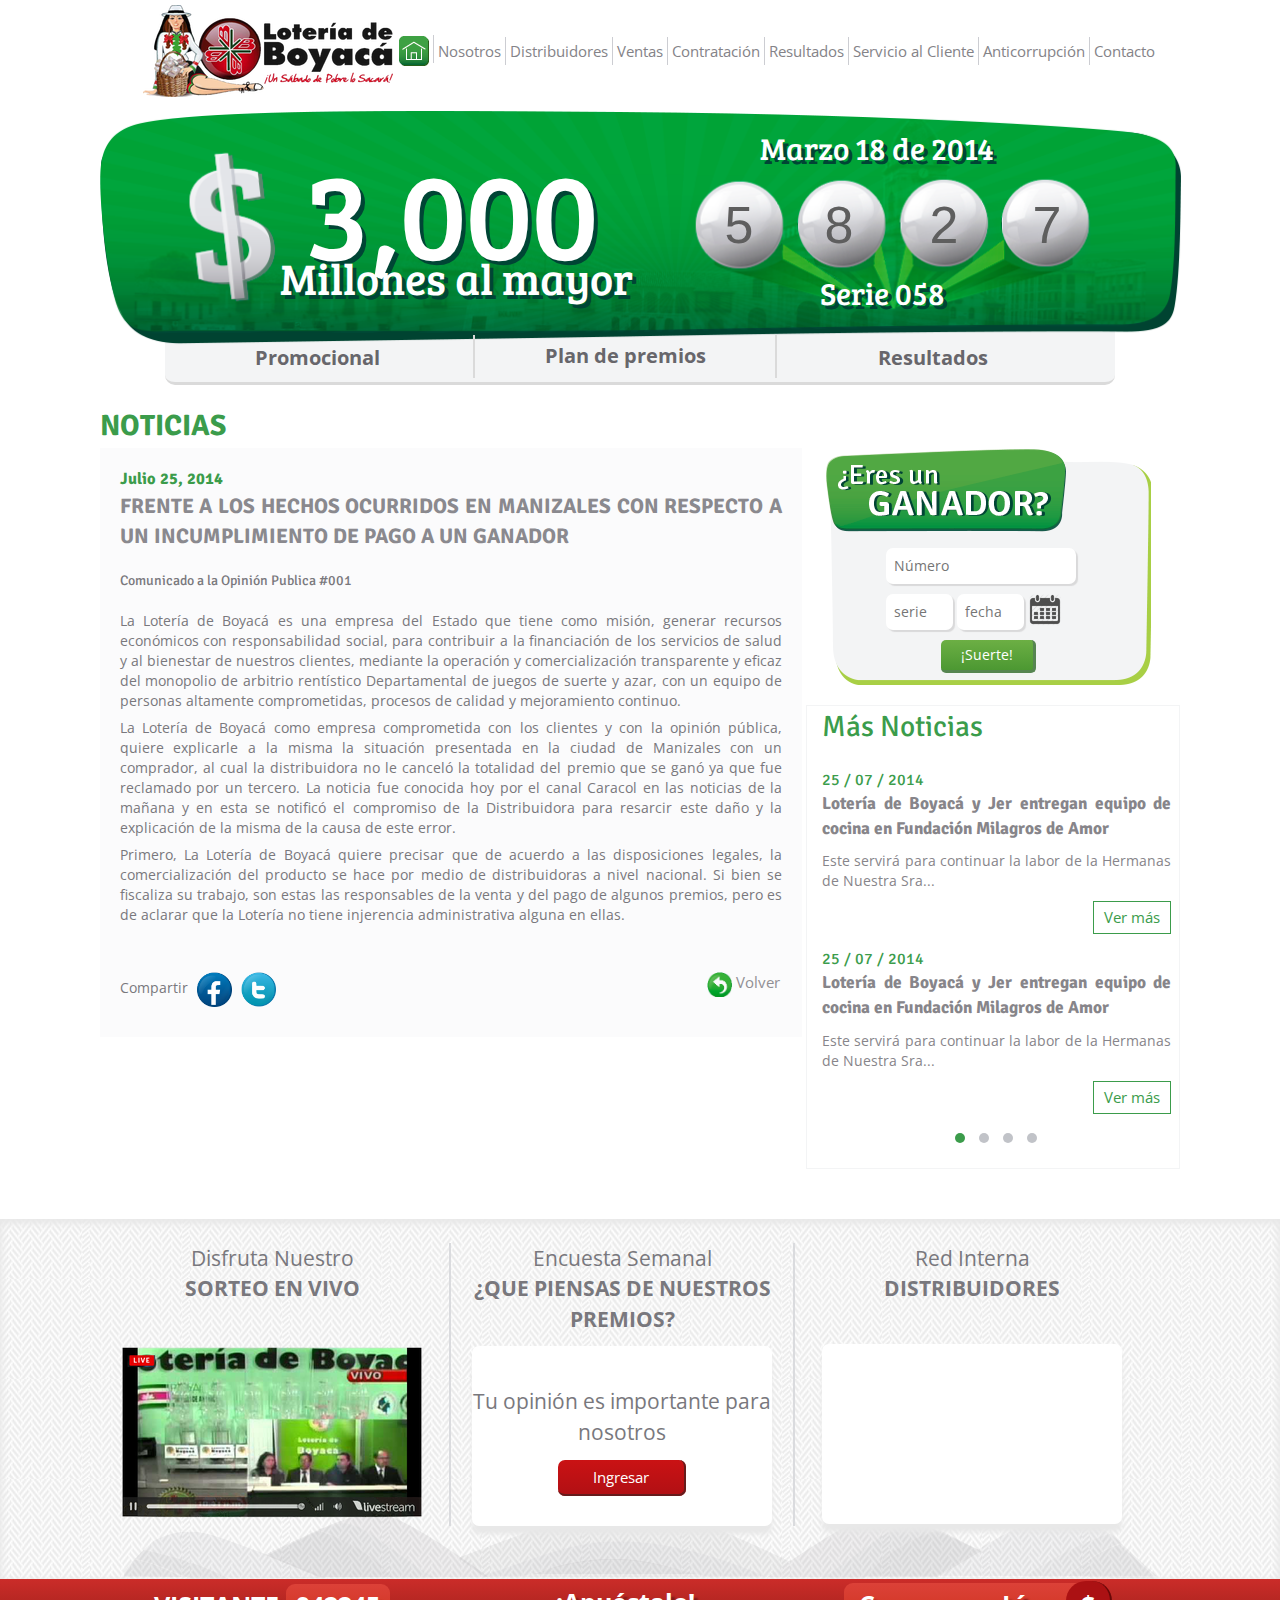
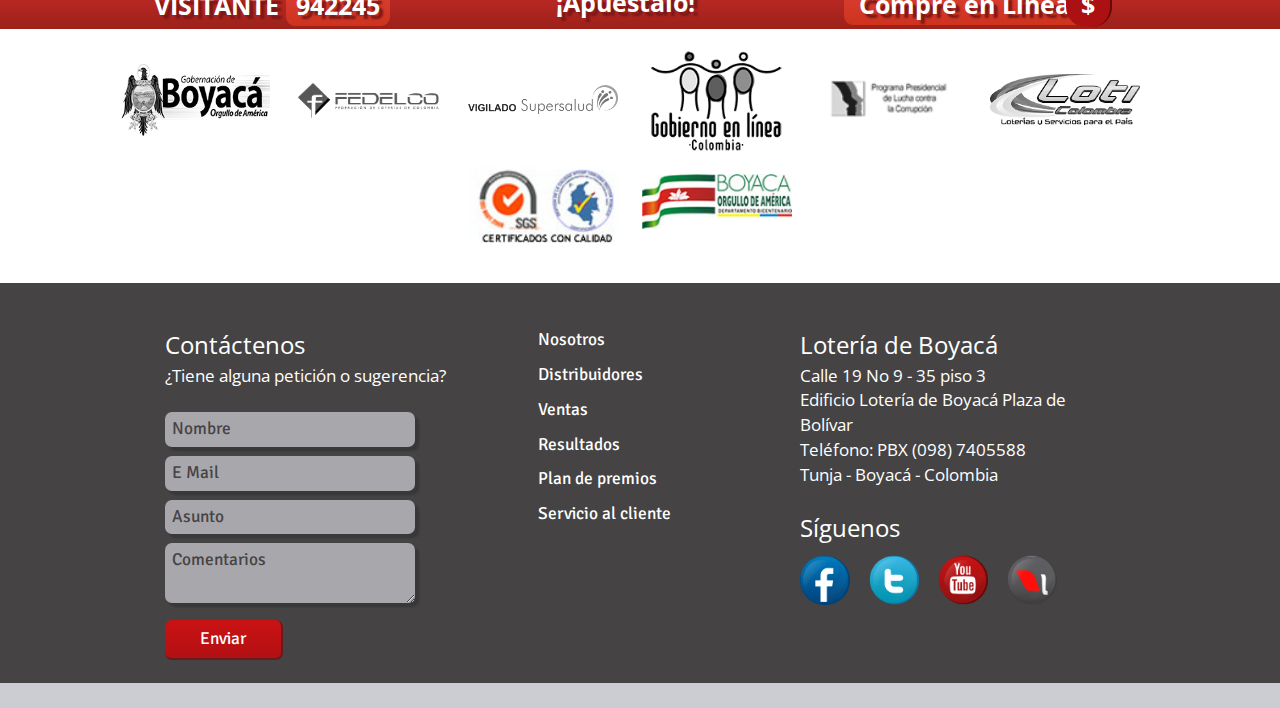
<file: public/plantilla11.html>
<!doctype html>
<html>
<head>
	<meta charset="utf-8">
	<!--Estilos-->
	<link rel="stylesheet" type="text/css" href="css/estilo_base.css">
	<link rel="stylesheet" type="text/css" href="css/estilo_plantilla_1.css">
	<link rel="stylesheet" type="text/css" href="css/estilo.css">
	<!--Fuentes-->
	<link href='http://fonts.googleapis.com/css?family=Open+Sans' rel='stylesheet' type='text/css'>
	<link href='http://fonts.googleapis.com/css?family=Signika:300' rel='stylesheet' type='text/css'>
	<link href='http://fonts.googleapis.com/css?family=Bree+Serif' rel='stylesheet' type='text/css'>
    <!--Iconos-->
    <link href="css/bootstrap_iconos.min.css" rel="stylesheet" type="text/css">
	<title>Lotería</title>
</head>
<body>
	<header>
		<nav>
			<img src="img/logo.png">
			<ul>
				<li>
					<a href="#">
						<img src="img/home.png">
					</a>
				</li>
				<li>
					<a href="#">Nosotros</a>
				</li>
				<li>
					<a href="#">Distribuidores</a>
				</li>
				<li>
					<a href="#">Ventas</a>
				</li>
				<li>
					<a href="#">Contratación</a>
				</li>
				<li>
					<a href="#">Resultados</a>
				</li>
				<li>
					<a href="#">Servicio al Cliente</a>
				</li>
				<li>
					<a href="#">Anticorrupción</a>
				</li>
				<li>
					<a class="link_extremo" href="#">Contacto</a>
				</li>
			</ul>
		</nav>
		<div class="banner">
			<!--Letras blancas, anuncios-->
			<span class="premio_numero">3,000</span>
			<span class="premio_letras">Millones al mayor</span>
			<span class="premio_fecha">Marzo 18 de 2014</span>
			<span class="premio_serie">Serie 058</span>
			<!--Dígitos-->
			<span class="digito_1">5</span>
			<span class="digito_2">8</span>
			<span class="digito_3">2</span>
			<span class="digito_4">7</span>
			<!--Banner-->
			<img class="banner_img" src="img/banner.png">
		</div>
		<div class="nav_inferior">
			<ul>
				<li>
					<a href="#"><b>Promocional</b></a>
				</li>
				<li class="item_centro">
					<a  href="#"><b>Plan de premios</b></a>
				</li>
				<li>
					<a href="#"><b>Resultados</b></a>
				</li>
			</ul>
		</div>
	</header>

	<!-- /////////////////// Contenido ////////////////////////-->

	<section class="contenedor">

		<article class="contenido">
			<h1>NOTICIAS</h1>
            <div class="fondo_gris justificado inline_block width_65">
                
                <h3>Julio 25, 2014</h3>
                <h2>FRENTE A LOS HECHOS OCURRIDOS EN MANIZALES CON RESPECTO A UN INCUMPLIMIENTO DE PAGO A UN GANADOR</h2>
				<span class="subtitulo">Comunicado a la Opinión Publica #001</span>
             	<span>
             	 	La Lotería de Boyacá es una empresa del Estado que tiene como misión, generar recursos económicos con responsabilidad social, para contribuir a la financiación de los servicios de salud y al bienestar de nuestros clientes, mediante la operación y comercialización transparente y eficaz del monopolio de arbitrio rentístico Departamental de juegos de suerte y azar, con un equipo de personas altamente comprometidas, procesos de calidad y mejoramiento continuo.
<p></p>
La Lotería de Boyacá como empresa comprometida con los clientes y con la opinión pública, quiere explicarle a la misma la situación presentada en la ciudad de Manizales con un comprador, al cual la distribuidora no le canceló la totalidad del premio que se ganó ya que fue reclamado por un tercero. La noticia fue conocida hoy por el canal Caracol en las noticias de la mañana y en esta se notificó el compromiso de la Distribuidora para resarcir este daño y la explicación de la misma de la causa de este error.
<p></p>
Primero, La Lotería de Boyacá quiere precisar que de acuerdo a las disposiciones legales, la comercialización del producto se hace por medio de distribuidoras a nivel nacional. Si bien se fiscaliza su trabajo, son estas las responsables de la venta y del pago de algunos premios, pero es de aclarar que la Lotería no tiene injerencia administrativa alguna en ellas.
					<p></p>
				</span>
             

              <br><br>
               <div class="inline_block compartir_redes">
               <span>Compartir</span>
				<a href="#"><img class="red_social_img" src="img/social/facebook.png"></a>
				<a href="#"><img class="red_social_img" src="img/social/twitter.png"></a>
               </div>
               
                <div class="inline_block btn_volver">
                    <a href="#"><img src="img/icon_volver.png"> Volver</a>
                </div>
			</div>
			
			<aside class=" inline_block ">
			<div class="form_ganador">
				<input class="margin_top_100" type="text" placeholder="Número">
				<div class="dos_columnas">
					<input type="text" placeholder="serie">
					<input type="text" placeholder="fecha">
					<img class="icon_calendar" src="img/calendar.png">
				</div>
				<input type="submit" value="¡Suerte!">
			</div>
			<br>
			<div style="width: 374px; border: 1px solid #F3F4F5" class="padding">
				<h1 class="font_normal">Más Noticias</h1>
				<br>
				<div class="anuncio_noticia">
					<span class="fecha justificado">25 / 07 / 2014</span>
					<div class="titulo_noticia justificado">
						Lotería de Boyacá y Jer entregan equipo de cocina en Fundación Milagros de Amor
					</div>
					<div class="contenido_noticia">
						Este servirá para continuar la labor de la Hermanas de Nuestra Sra...
					</div>
					<a class="boton_noticia" href="#">Ver más</a>
				</div>
				<div class="anuncio_noticia">
					<span class="fecha justificado">25 / 07 / 2014</span>
					<div class="titulo_noticia justificado">
						Lotería de Boyacá y Jer entregan equipo de cocina en Fundación Milagros de Amor
					</div>
					<div class="contenido_noticia">
						Este servirá para continuar la labor de la Hermanas de Nuestra Sra...
					</div>
					<a class="boton_noticia" href="#">Ver más</a>
				</div>
				<div class="paginador_circulos">
					<div class="circulo active"></div>
					<div class="circulo"></div>
					<div class="circulo"></div>
					<div class="circulo"></div>
				</div>
				<br>
			</div>
			
		</aside>
		
		</article>
	</section>

	<section class="enlaces">
		<br>
		<div class="contenedor ">
			<article class="margin_top_50 columna_3">
				<p>Disfruta Nuestro</p>
				<p class="mayuscula_negrilla">Sorteo en vivo</p>
				<img class="sorteo_en_vivo" src="img/livestream.png">
			</article>
			<article class="columna_3 articulo_separadores margin_top_50">
				<p>Encuesta Semanal</p>
				<p class="mayuscula_negrilla">¿Que piensas de nuestros premios?</p>
				<div class="caja_blanca caja_centro">
					<br>
					<br>
					<p>Tu opinión es importante para nosotros</p>
					<br>
					<a href="#" class="btn_primary">Ingresar</a>
				</div>
			</article>
			<article class="columna_3 margin_top_50">
				<p>Red Interna</p>
				<p class="mayuscula_negrilla">Distribuidores</p>
				<div class="caja_blanca caja_derecha">
					
				</div>
			</article>
		</div>
	</section>
    
    <!--Separador rojo Visitantes-->
	<section class="separador_visitantes">
		<div class="contenedor">
			<article class="columna_3">
				<span class="etiqueta_separador">
					VISITANTE
					<div class="numero">942245</div>
				</span>
			</article>
			<article class="columna_3">
				<span class="etiqueta_separador">
					¡Apuéstalo!
				</span>
			</article>
			<article class="columna_3">
					<div class="etiqueta_comprar">Compre en Línea</div>
					<div class="signo_pesos">$</div>

			</article>
		</div>
	</section>
	<section class="logos">
		<div class="contenedor">
			<ul>
				<li><img src="img/logos/Gobernacion_de_boyaca2.png" alt=""></li>
				<li><img src="img/logos/fedelco.png" alt=""></li>
				<li><img src="img/logos/supersalud2_copia.png" alt=""></li>
				<li><img src="img/logos/gov_linea.png" alt=""></li>
				<li><img src="img/logos/corrupcion2.png" alt=""></li>
				<li><img src="img/logos/loti3r.png" alt=""></li>
				<li><img src="img/logos/logo_certificados_con_calidad.jpg" alt=""></li>
				<li><img src="img/logos/logo_Boyaca_Orgullo_de_America.jpg" alt=""></li>
			</ul>
		</div>
	</section>
    <br>
    <br>
	<!-- /////////////////// Fin Contenido ////////////////////-->

	<div class="fondo_footer">
		<footer>
			<div class="columna">
				<span class="etiqueta">Contáctenos</span>
				<p>¿Tiene alguna petición o sugerencia?</p>
				<br>
				<input type="text" placeholder="Nombre">
				<input type="text" placeholder="E Mail">
				<input type="text" placeholder="Asunto">
				<textarea placeholder="Comentarios"></textarea>
				<input type="submit" class="btn_primary" value="Enviar">
			</div>
			<div class="columna padding_left">
					<a href="#">Nosotros</a>
					<a href="#">Distribuidores</a>
					<a href="#">Ventas</a>
					<a href="#">Resultados</a>
					<a href="#">Plan de premios</a>
					<a href="#">Servicio al cliente</a>
			</div>
			<div class="columna">
				<span class="etiqueta">Lotería de Boyacá</span>
				<p>Calle 19 No 9 - 35 piso 3</p>
				<p>Edificio Lotería de Boyacá Plaza de Bolívar</p>
				<p>Teléfono: PBX (098) 7405588 </p>
				<p>Tunja - Boyacá - Colombia</p>
				<br>
				<span class="etiqueta">Síguenos</span>
				<div class="redes_sociales">
					<a href="#"><img src="img/social/facebook.png"></a>
					<a href="#"><img src="img/social/twitter.png"></a>
					<a href="#"><img src="img/social/youtube.png"></a>
					<a href="#"><img src="img/social/livestream.png"></a>
				</div>
			</div>
		</footer>
	</div>
	<div class="barra_inferior_footer"></div>
</body>
</html>
</file>
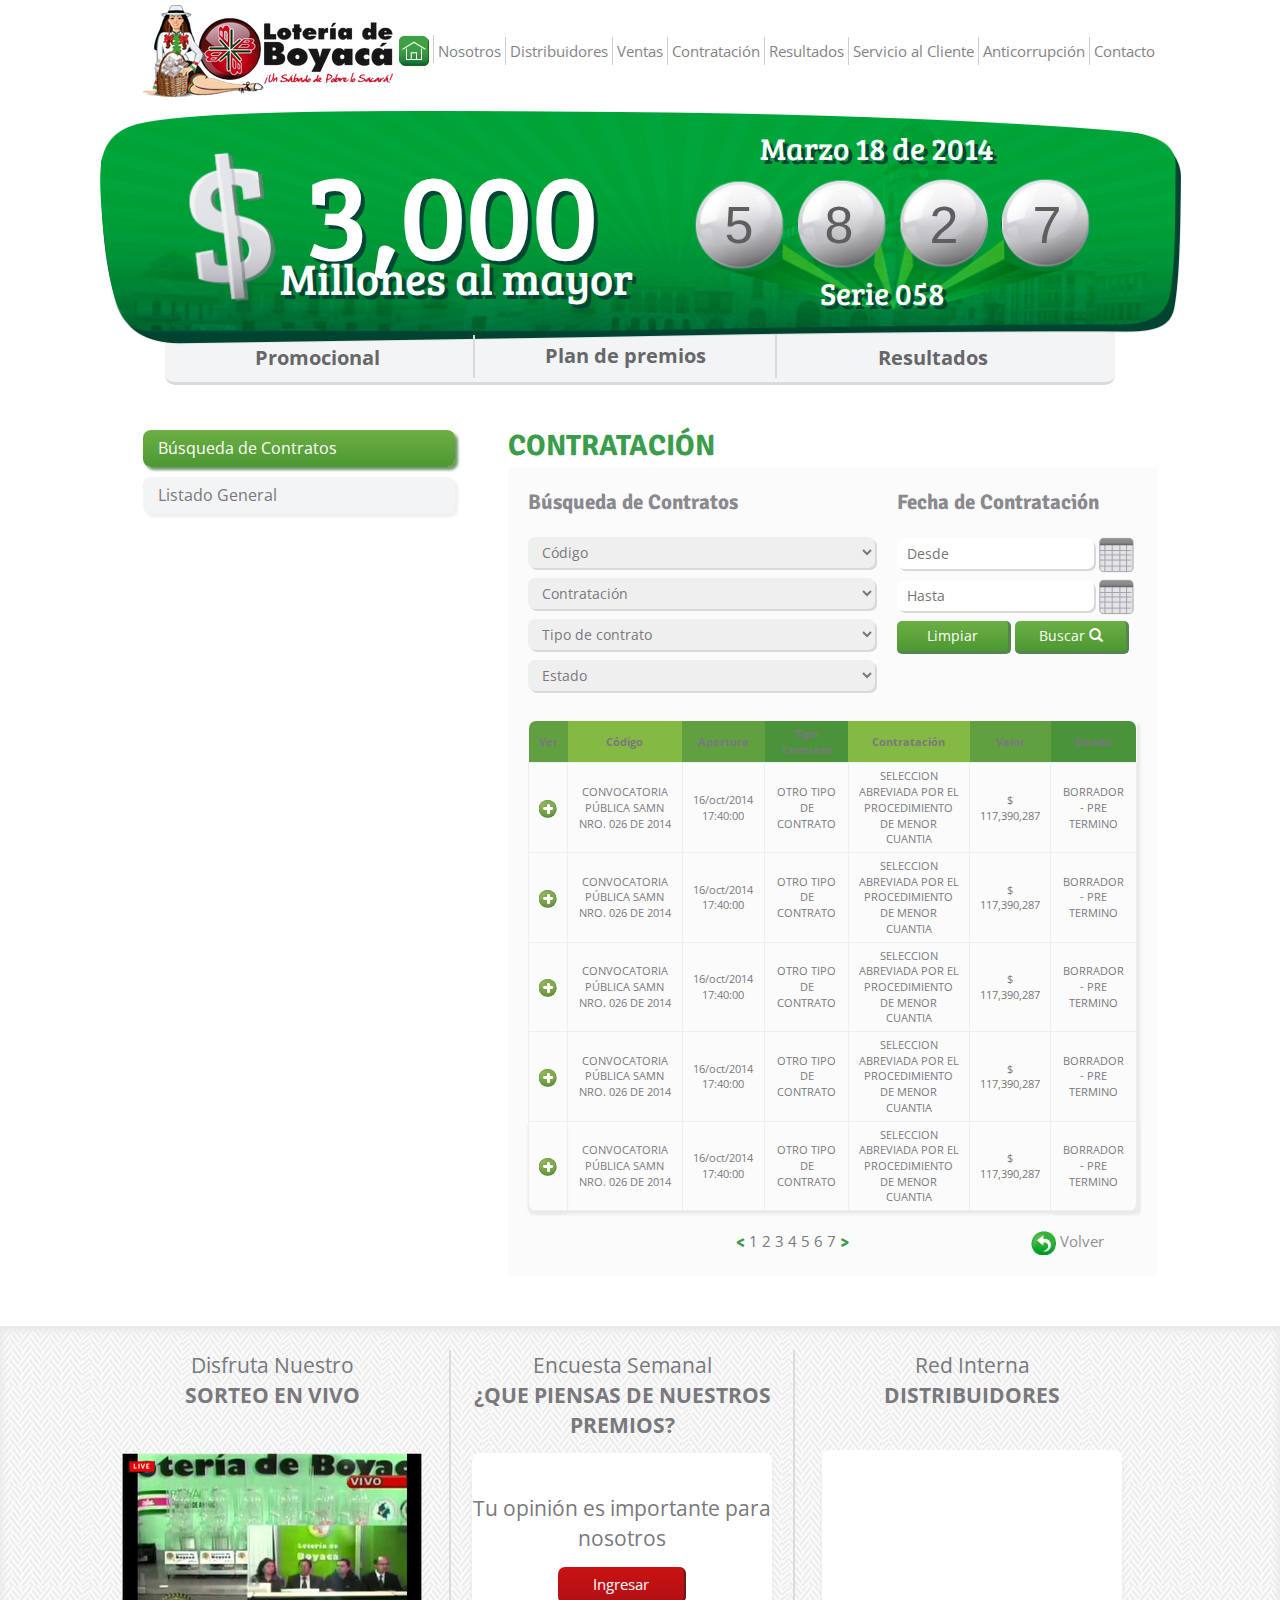
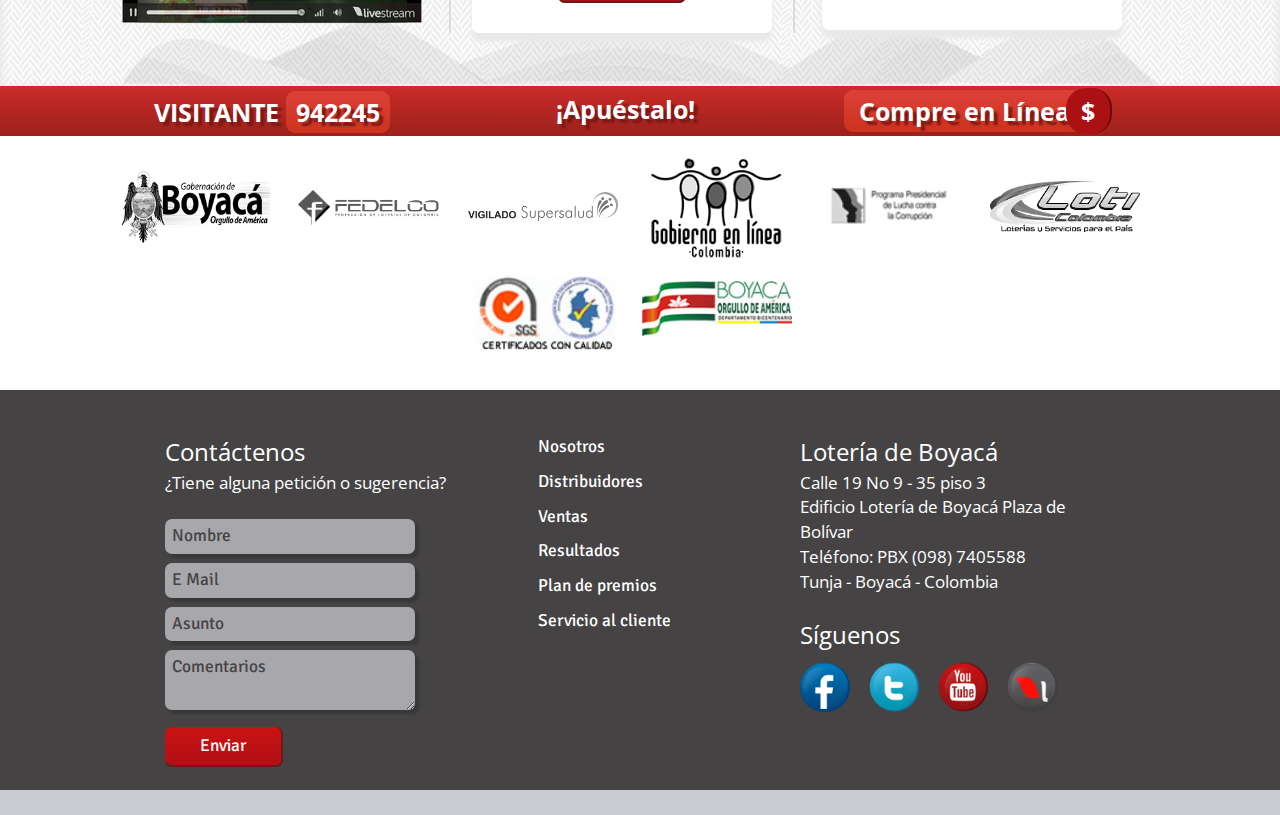
<file: public/plantilla12.html>
<!doctype html>
<html>
<head>
	<meta charset="utf-8">
	<!--Estilos-->
	<link rel="stylesheet" type="text/css" href="css/estilo_base.css">
	<link rel="stylesheet" type="text/css" href="css/estilo_plantilla_1.css">
	<!--Fuentes-->
	<link href='http://fonts.googleapis.com/css?family=Open+Sans' rel='stylesheet' type='text/css'>
	<link href='http://fonts.googleapis.com/css?family=Signika:300' rel='stylesheet' type='text/css'>
	<link href='http://fonts.googleapis.com/css?family=Bree+Serif' rel='stylesheet' type='text/css'>
    <!--Iconos-->
    <link href="css/bootstrap_iconos.min.css" rel="stylesheet" type="text/css">
	<title>Lotería</title>
</head>
<body>
	<header>
		<nav>
			<img src="img/logo.png">
			<ul>
				<li>
					<a href="#">
						<img src="img/home.png">
					</a>
				</li>
				<li>
					<a href="#">Nosotros</a>
				</li>
				<li>
					<a href="#">Distribuidores</a>
				</li>
				<li>
					<a href="#">Ventas</a>
				</li>
				<li>
					<a href="#">Contratación</a>
				</li>
				<li>
					<a href="#">Resultados</a>
				</li>
				<li>
					<a href="#">Servicio al Cliente</a>
				</li>
				<li>
					<a href="#">Anticorrupción</a>
				</li>
				<li>
					<a class="link_extremo" href="#">Contacto</a>
				</li>
			</ul>
		</nav>
		<div class="banner">
			<!--Letras blancas, anuncios-->
			<span class="premio_numero">3,000</span>
			<span class="premio_letras">Millones al mayor</span>
			<span class="premio_fecha">Marzo 18 de 2014</span>
			<span class="premio_serie">Serie 058</span>
			<!--Dígitos-->
			<span class="digito_1">5</span>
			<span class="digito_2">8</span>
			<span class="digito_3">2</span>
			<span class="digito_4">7</span>
			<!--Banner-->
			<img class="banner_img" src="img/banner.png">
		</div>
		<div class="nav_inferior">
			<ul>
				<li>
					<a href="#"><b>Promocional</b></a>
				</li>
				<li class="item_centro">
					<a  href="#"><b>Plan de premios</b></a>
				</li>
				<li>
					<a href="#"><b>Resultados</b></a>
				</li>
			</ul>
		</div>
	</header>

	<!-- /////////////////// Contenido ////////////////////////-->
	<br>
	<br>
	<section class="contenedor">
		<nav class="menu_lateral">
			<ul>
				<li>
					<a class="active"  href="#">Búsqueda de Contratos</a>
				</li>
				<li>
					<a href="#">Listado General</a>
				</li>
			</ul>
		</nav>
		<article class="contenido">
			<h1>CONTRATACIÓN</h1>
            
            <div class="fondo_gris">
               
               	<div class="contratos">
               		<div class="busqueda_contratos inline_block">
               			<h2>Búsqueda de Contratos</h2>
               			<select name="" id="">
               				<option value="">Código</option>
               			</select>
               			<select name="" id="">
               				<option value="">Contratación</option>
               			</select>
               			<select name="" id="">
               				<option value="">Tipo de contrato</option>
               			</select>
               			<select name="" id="">
               				<option value="">Estado</option>
               			</select>
               		</div>
               		<div class="fecha_contratacion inline_block">
               			<h2>Fecha de Contratación</h2>
               			<input type="text" placeholder="Desde">
               			<img src="img/calendario.svg" alt=""><br>
               			<input type="text" placeholder="Hasta">
               			<img src="img/calendario.svg" alt="">
               			<br>
               			<input type="button" class="btn_primary_verde" value="Limpiar">
               			<button class="btn_primary_verde">
                       		Buscar 
                        	<span class="glyphicon glyphicon-search"></span>
                    	</button>
               		</div>
               	</div>
                 <br>
				<div>
					<table class="tabla_premios tabla_contratos">
						<tr>
							<th class="verde_medio border_izquierda">Ver</th>
							<th class="verde_claro">Código</th>
							<th class="verde_medio">Apertura</th>
							<th class="verde_oscuro">Tipo Contrato</th>
							<th class="verde_claro">Contratación</th>
							<th class="verde_medio">Valor</th>
							<th class="border_derecha verde_oscuro">Estado</th>
						</tr>
						<tr>
							<td><a href="#"><img src="img/icono_mas.svg" alt="Ver"></a></td>
							<td>CONVOCATORIA PÚBLICA SAMN NRO. 026 DE 2014</td>
							<td>16/oct/2014 17:40:00</td>
							<td>OTRO TIPO DE CONTRATO</td>
							<td>SELECCION ABREVIADA POR EL PROCEDIMIENTO DE MENOR CUANTIA</td>
							<td>$ 117,390,287</td>
							<td>BORRADOR - PRE TERMINO</td>
						</tr>
						<tr>
							<td><a href="#"><img src="img/icono_mas.svg" alt="Ver"></a></td>
							<td>CONVOCATORIA PÚBLICA SAMN NRO. 026 DE 2014</td>
							<td>16/oct/2014 17:40:00</td>
							<td>OTRO TIPO DE CONTRATO</td>
							<td>SELECCION ABREVIADA POR EL PROCEDIMIENTO DE MENOR CUANTIA</td>
							<td>$ 117,390,287</td>
							<td>BORRADOR - PRE TERMINO</td>
						</tr>
						<tr>
							<td><a href="#"><img src="img/icono_mas.svg" alt="Ver"></a></td>
							<td>CONVOCATORIA PÚBLICA SAMN NRO. 026 DE 2014</td>
							<td>16/oct/2014 17:40:00</td>
							<td>OTRO TIPO DE CONTRATO</td>
							<td>SELECCION ABREVIADA POR EL PROCEDIMIENTO DE MENOR CUANTIA</td>
							<td>$ 117,390,287</td>
							<td>BORRADOR - PRE TERMINO</td>
						</tr>
						<tr>
							<td><a href="#"><img src="img/icono_mas.svg" alt="Ver"></a></td>
							<td>CONVOCATORIA PÚBLICA SAMN NRO. 026 DE 2014</td>
							<td>16/oct/2014 17:40:00</td>
							<td>OTRO TIPO DE CONTRATO</td>
							<td>SELECCION ABREVIADA POR EL PROCEDIMIENTO DE MENOR CUANTIA</td>
							<td>$ 117,390,287</td>
							<td>BORRADOR - PRE TERMINO</td>
						</tr>
						<tr>
							<td class="border_abajo_izquierda">
								<a href="#">
									<img src="img/icono_mas.svg" alt="Ver">
								</a>
							</td>
							<td>CONVOCATORIA PÚBLICA SAMN NRO. 026 DE 2014</td>
							<td>16/oct/2014 17:40:00</td>
							<td>OTRO TIPO DE CONTRATO</td>
							<td>SELECCION ABREVIADA POR EL PROCEDIMIENTO DE MENOR CUANTIA</td>
							<td>$ 117,390,287</td>
							<td class="border_abajo_derecha">BORRADOR - PRE TERMINO</td>
						</tr>
					</table>
				</div>
                <br>
                 <div class="inline_block paginador">
                    <a href="#"><h3 class="inline_block">&#60;</h3></a>
                    <a href="#">1</a>
                    <a href="#">2</a>
                    <a href="#">3</a>
                    <a href="#">4</a>
                    <a href="#">5</a>
                    <a href="#">6</a>
                    <a href="#">7</a>
                    <a href="#"> <h3 class="inline_block">&#62;</h3></a>
                </div>
                <div class="inline_block btn_volver">
                    <a href="#"><img src="img/icon_volver.png"> Volver</a>
                </div>
			</div>
		</article>
	</section>

	<section class="enlaces">
		<br>
		<div class="contenedor ">
			<article class="margin_top_50 columna_3">
				<p>Disfruta Nuestro</p>
				<p class="mayuscula_negrilla">Sorteo en vivo</p>
				<img class="sorteo_en_vivo" src="img/livestream.png">
			</article>
			<article class="columna_3 articulo_separadores margin_top_50">
				<p>Encuesta Semanal</p>
				<p class="mayuscula_negrilla">¿Que piensas de nuestros premios?</p>
				<div class="caja_blanca caja_centro">
					<br>
					<br>
					<p>Tu opinión es importante para nosotros</p>
					<br>
					<a href="#" class="btn_primary">Ingresar</a>
				</div>
			</article>
			<article class="columna_3 margin_top_50">
				<p>Red Interna</p>
				<p class="mayuscula_negrilla">Distribuidores</p>
				<div class="caja_blanca caja_derecha">
					
				</div>
			</article>
		</div>
	</section>
    
    <!--Separador rojo Visitantes-->
	<section class="separador_visitantes">
		<div class="contenedor">
			<article class="columna_3">
				<span class="etiqueta_separador">
					VISITANTE
					<div class="numero">942245</div>
				</span>
			</article>
			<article class="columna_3">
				<span class="etiqueta_separador">
					¡Apuéstalo!
				</span>
			</article>
			<article class="columna_3">
					<div class="etiqueta_comprar">Compre en Línea</div>
					<div class="signo_pesos">$</div>

			</article>
		</div>
	</section>
	<section class="logos">
		<div class="contenedor">
			<ul>
				<li><img src="img/logos/Gobernacion_de_boyaca2.png" alt=""></li>
				<li><img src="img/logos/fedelco.png" alt=""></li>
				<li><img src="img/logos/supersalud2_copia.png" alt=""></li>
				<li><img src="img/logos/gov_linea.png" alt=""></li>
				<li><img src="img/logos/corrupcion2.png" alt=""></li>
				<li><img src="img/logos/loti3r.png" alt=""></li>
				<li><img src="img/logos/logo_certificados_con_calidad.jpg" alt=""></li>
				<li><img src="img/logos/logo_Boyaca_Orgullo_de_America.jpg" alt=""></li>
			</ul>
		</div>
	</section>
    <br>
    <br>
	<!-- /////////////////// Fin Contenido ////////////////////-->

	<div class="fondo_footer">
		<footer>
			<div class="columna">
				<span class="etiqueta">Contáctenos</span>
				<p>¿Tiene alguna petición o sugerencia?</p>
				<br>
				<input type="text" placeholder="Nombre">
				<input type="text" placeholder="E Mail">
				<input type="text" placeholder="Asunto">
				<textarea placeholder="Comentarios"></textarea>
				<input type="submit" class="btn_primary" value="Enviar">
			</div>
			<div class="columna padding_left">
					<a href="#">Nosotros</a>
					<a href="#">Distribuidores</a>
					<a href="#">Ventas</a>
					<a href="#">Resultados</a>
					<a href="#">Plan de premios</a>
					<a href="#">Servicio al cliente</a>
			</div>
			<div class="columna">
				<span class="etiqueta">Lotería de Boyacá</span>
				<p>Calle 19 No 9 - 35 piso 3</p>
				<p>Edificio Lotería de Boyacá Plaza de Bolívar</p>
				<p>Teléfono: PBX (098) 7405588 </p>
				<p>Tunja - Boyacá - Colombia</p>
				<br>
				<span class="etiqueta">Síguenos</span>
				<div class="redes_sociales">
					<a href="#"><img src="img/social/facebook.png"></a>
					<a href="#"><img src="img/social/twitter.png"></a>
					<a href="#"><img src="img/social/youtube.png"></a>
					<a href="#"><img src="img/social/livestream.png"></a>
				</div>
			</div>
		</footer>
	</div>
	<div class="barra_inferior_footer"></div>
</body>
</html>
</file>
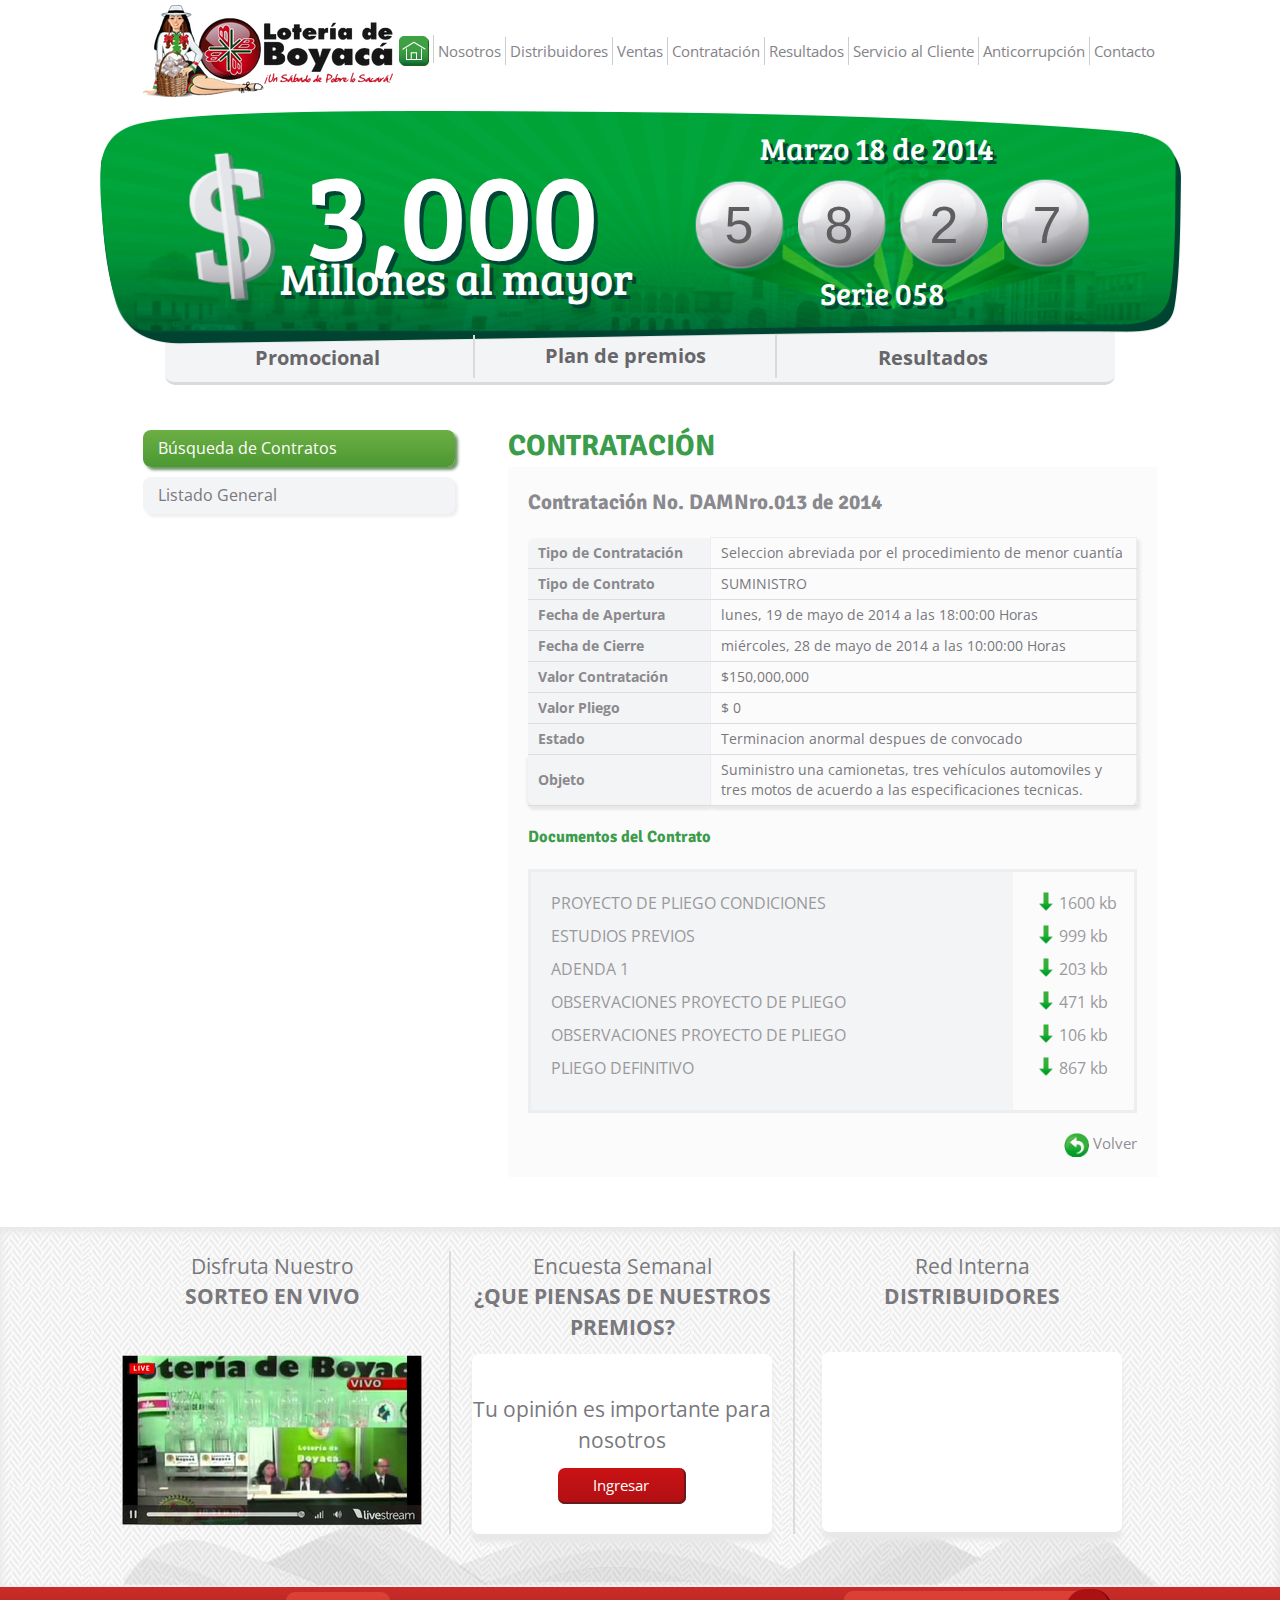
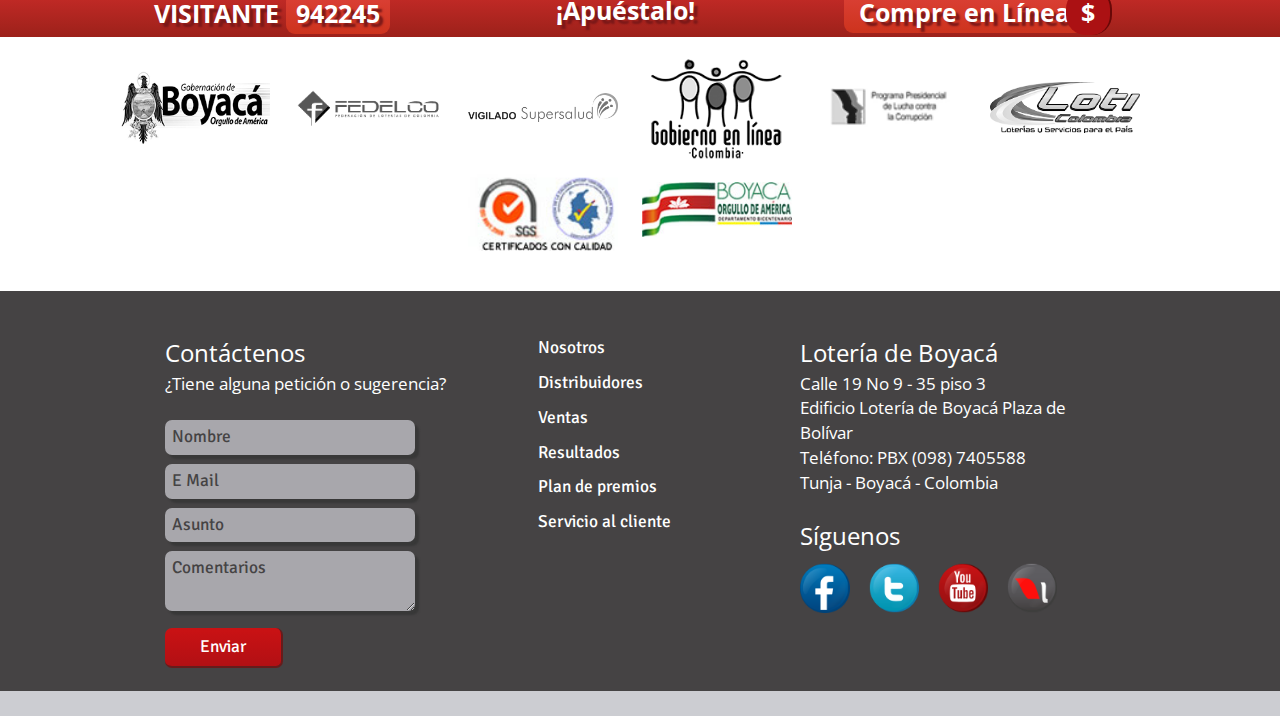
<file: public/plantilla13.html>
<!doctype html>
<html>
<head>
	<meta charset="utf-8">
	<!--Estilos-->
	<link rel="stylesheet" type="text/css" href="css/estilo_base.css">
	<link rel="stylesheet" type="text/css" href="css/estilo_plantilla_1.css">
	<!--Fuentes-->
	<link href='http://fonts.googleapis.com/css?family=Open+Sans' rel='stylesheet' type='text/css'>
	<link href='http://fonts.googleapis.com/css?family=Signika:300' rel='stylesheet' type='text/css'>
	<link href='http://fonts.googleapis.com/css?family=Bree+Serif' rel='stylesheet' type='text/css'>
    <!--Iconos-->
    <link href="css/bootstrap_iconos.min.css" rel="stylesheet" type="text/css">
	<title>Lotería</title>
</head>
<body>
	<header>
		<nav>
			<img src="img/logo.png">
			<ul>
				<li>
					<a href="#">
						<img src="img/home.png">
					</a>
				</li>
				<li>
					<a href="#">Nosotros</a>
				</li>
				<li>
					<a href="#">Distribuidores</a>
				</li>
				<li>
					<a href="#">Ventas</a>
				</li>
				<li>
					<a href="#">Contratación</a>
				</li>
				<li>
					<a href="#">Resultados</a>
				</li>
				<li>
					<a href="#">Servicio al Cliente</a>
				</li>
				<li>
					<a href="#">Anticorrupción</a>
				</li>
				<li>
					<a class="link_extremo" href="#">Contacto</a>
				</li>
			</ul>
		</nav>
		<div class="banner">
			<!--Letras blancas, anuncios-->
			<span class="premio_numero">3,000</span>
			<span class="premio_letras">Millones al mayor</span>
			<span class="premio_fecha">Marzo 18 de 2014</span>
			<span class="premio_serie">Serie 058</span>
			<!--Dígitos-->
			<span class="digito_1">5</span>
			<span class="digito_2">8</span>
			<span class="digito_3">2</span>
			<span class="digito_4">7</span>
			<!--Banner-->
			<img class="banner_img" src="img/banner.png">
		</div>
		<div class="nav_inferior">
			<ul>
				<li>
					<a href="#"><b>Promocional</b></a>
				</li>
				<li class="item_centro">
					<a  href="#"><b>Plan de premios</b></a>
				</li>
				<li>
					<a href="#"><b>Resultados</b></a>
				</li>
			</ul>
		</div>
	</header>

	<!-- /////////////////// Contenido ////////////////////////-->
	<br>
	<br>
	<section class="contenedor">
		<nav class="menu_lateral">
			<ul>
				<li>
					<a class="active"  href="#">Búsqueda de Contratos</a>
				</li>
				<li>
					<a href="#">Listado General</a>
				</li>
			</ul>
		</nav>
		<article class="contenido">
			<h1>CONTRATACIÓN</h1>
            
            <div class="fondo_gris">
				<h2>Contratación No. DAMNro.013 de 2014</h2>
               <table class="tabla_premios tabla_fila_border">
               		<tr>
               			<th class="gris_blanco border_izquierda">Tipo de Contratación</th>
               			<td class="border_derecha">Seleccion abreviada por el procedimiento de menor cuantía</td>
               		</tr>
               		<tr>
               			<th class="gris_blanco">Tipo de Contrato</th>
               			<td>SUMINISTRO</td>
               		</tr>
               		<tr>
               			<th class="gris_blanco">Fecha de Apertura</th>
               			<td>lunes, 19 de mayo de 2014 a las 18:00:00 Horas</td>
               		</tr>
               		<tr>
               			<th class="gris_blanco">Fecha de Cierre</th>
               			<td>miércoles, 28 de mayo de 2014 a las 10:00:00 Horas</td>
               		</tr>
               		<tr>
               			<th class="gris_blanco">Valor Contratación</th>
               			<td>$150,000,000</td>
               		</tr>
               		<tr>
               			<th class="gris_blanco">Valor Pliego</th>
               			<td>$ 0</td>
               		</tr>
               		<tr>
               			<th class="gris_blanco">Estado</th>
               			<td>Terminacion anormal despues de convocado</td>
               		</tr>
				   <tr>
               			<th class="gris_blanco border_abajo_izquierda">Objeto</th>
               			<td class="border_abajo_derecha">Suministro una camionetas, tres vehículos automoviles y tres motos de acuerdo a las especificaciones tecnicas.</td>
               		</tr>
               </table>
               <br>
               <h3>Documentos del Contrato</h3>
              		<br>
               		<div class="archivos_descarga">
					<div class="archivos">
						<span class="documento">
							<span class="doc_titulo inline_block">PROYECTO DE PLIEGO CONDICIONES</span>
							<span class="inline_block btn_descarga">
								<a href="#">
									<img src="img/flecha_abajo.png" alt="">
								</a>
							</span>
							<span class="btn_descarga peso_archivo">1600</span>
						</span>
						<span class="documento">
							<span class="doc_titulo inline_block">ESTUDIOS PREVIOS</span>
							<span class="inline_block btn_descarga">
								<a href="#">
									<img src="img/flecha_abajo.png" alt="">
								</a>
							</span>
							<span class="btn_descarga peso_archivo">999</span>
						</span>
						<span class="documento">
							<span class="doc_titulo inline_block">ADENDA 1</span>
							<span class="inline_block btn_descarga">
								<a href="#">
									<img src="img/flecha_abajo.png" alt="">
								</a>
							</span>
							<span class="btn_descarga peso_archivo">203</span>
						</span>
						<span class="documento">
							<span class="doc_titulo inline_block">OBSERVACIONES PROYECTO DE PLIEGO</span>
							<span class="inline_block btn_descarga">
								<a href="#">
									<img src="img/flecha_abajo.png" alt="">
								</a>
							</span>
							<span class="btn_descarga peso_archivo">471</span>
						</span>
						<span class="documento">
							<span class="doc_titulo inline_block">OBSERVACIONES PROYECTO DE PLIEGO</span>
							<span class="inline_block btn_descarga">
								<a href="#">
									<img src="img/flecha_abajo.png" alt="">
								</a>
							</span>
							<span class="btn_descarga peso_archivo">106</span>
						</span>
						<span class="documento">
							<span class="doc_titulo inline_block">PLIEGO DEFINITIVO</span>
							<span class="inline_block btn_descarga">
								<a href="#">
									<img src="img/flecha_abajo.png" alt="">
								</a>
							</span>
							<span class="btn_descarga peso_archivo">867</span>
						</span>
						<span class="documento"></span>
					</div>
					<div class="links_archivos">

					</div>
				</div>
               <br>
                <div class=" btn_volver">
                    <a href="#"><img src="img/icon_volver.png"> Volver</a>
                </div>
			</div>
		</article>
	</section>

	<section class="enlaces">
		<br>
		<div class="contenedor ">
			<article class="margin_top_50 columna_3">
				<p>Disfruta Nuestro</p>
				<p class="mayuscula_negrilla">Sorteo en vivo</p>
				<img class="sorteo_en_vivo" src="img/livestream.png">
			</article>
			<article class="columna_3 articulo_separadores margin_top_50">
				<p>Encuesta Semanal</p>
				<p class="mayuscula_negrilla">¿Que piensas de nuestros premios?</p>
				<div class="caja_blanca caja_centro">
					<br>
					<br>
					<p>Tu opinión es importante para nosotros</p>
					<br>
					<a href="#" class="btn_primary">Ingresar</a>
				</div>
			</article>
			<article class="columna_3 margin_top_50">
				<p>Red Interna</p>
				<p class="mayuscula_negrilla">Distribuidores</p>
				<div class="caja_blanca caja_derecha">
					
				</div>
			</article>
		</div>
	</section>
    
    <!--Separador rojo Visitantes-->
	<section class="separador_visitantes">
		<div class="contenedor">
			<article class="columna_3">
				<span class="etiqueta_separador">
					VISITANTE
					<div class="numero">942245</div>
				</span>
			</article>
			<article class="columna_3">
				<span class="etiqueta_separador">
					¡Apuéstalo!
				</span>
			</article>
			<article class="columna_3">
					<div class="etiqueta_comprar">Compre en Línea</div>
					<div class="signo_pesos">$</div>

			</article>
		</div>
	</section>
	<section class="logos">
		<div class="contenedor">
			<ul>
				<li><img src="img/logos/Gobernacion_de_boyaca2.png" alt=""></li>
				<li><img src="img/logos/fedelco.png" alt=""></li>
				<li><img src="img/logos/supersalud2_copia.png" alt=""></li>
				<li><img src="img/logos/gov_linea.png" alt=""></li>
				<li><img src="img/logos/corrupcion2.png" alt=""></li>
				<li><img src="img/logos/loti3r.png" alt=""></li>
				<li><img src="img/logos/logo_certificados_con_calidad.jpg" alt=""></li>
				<li><img src="img/logos/logo_Boyaca_Orgullo_de_America.jpg" alt=""></li>
			</ul>
		</div>
	</section>
    <br>
    <br>
	<!-- /////////////////// Fin Contenido ////////////////////-->

	<div class="fondo_footer">
		<footer>
			<div class="columna">
				<span class="etiqueta">Contáctenos</span>
				<p>¿Tiene alguna petición o sugerencia?</p>
				<br>
				<input type="text" placeholder="Nombre">
				<input type="text" placeholder="E Mail">
				<input type="text" placeholder="Asunto">
				<textarea placeholder="Comentarios"></textarea>
				<input type="submit" class="btn_primary" value="Enviar">
			</div>
			<div class="columna padding_left">
					<a href="#">Nosotros</a>
					<a href="#">Distribuidores</a>
					<a href="#">Ventas</a>
					<a href="#">Resultados</a>
					<a href="#">Plan de premios</a>
					<a href="#">Servicio al cliente</a>
			</div>
			<div class="columna">
				<span class="etiqueta">Lotería de Boyacá</span>
				<p>Calle 19 No 9 - 35 piso 3</p>
				<p>Edificio Lotería de Boyacá Plaza de Bolívar</p>
				<p>Teléfono: PBX (098) 7405588 </p>
				<p>Tunja - Boyacá - Colombia</p>
				<br>
				<span class="etiqueta">Síguenos</span>
				<div class="redes_sociales">
					<a href="#"><img src="img/social/facebook.png"></a>
					<a href="#"><img src="img/social/twitter.png"></a>
					<a href="#"><img src="img/social/youtube.png"></a>
					<a href="#"><img src="img/social/livestream.png"></a>
				</div>
			</div>
		</footer>
	</div>
	<div class="barra_inferior_footer"></div>
</body>
</html>
</file>
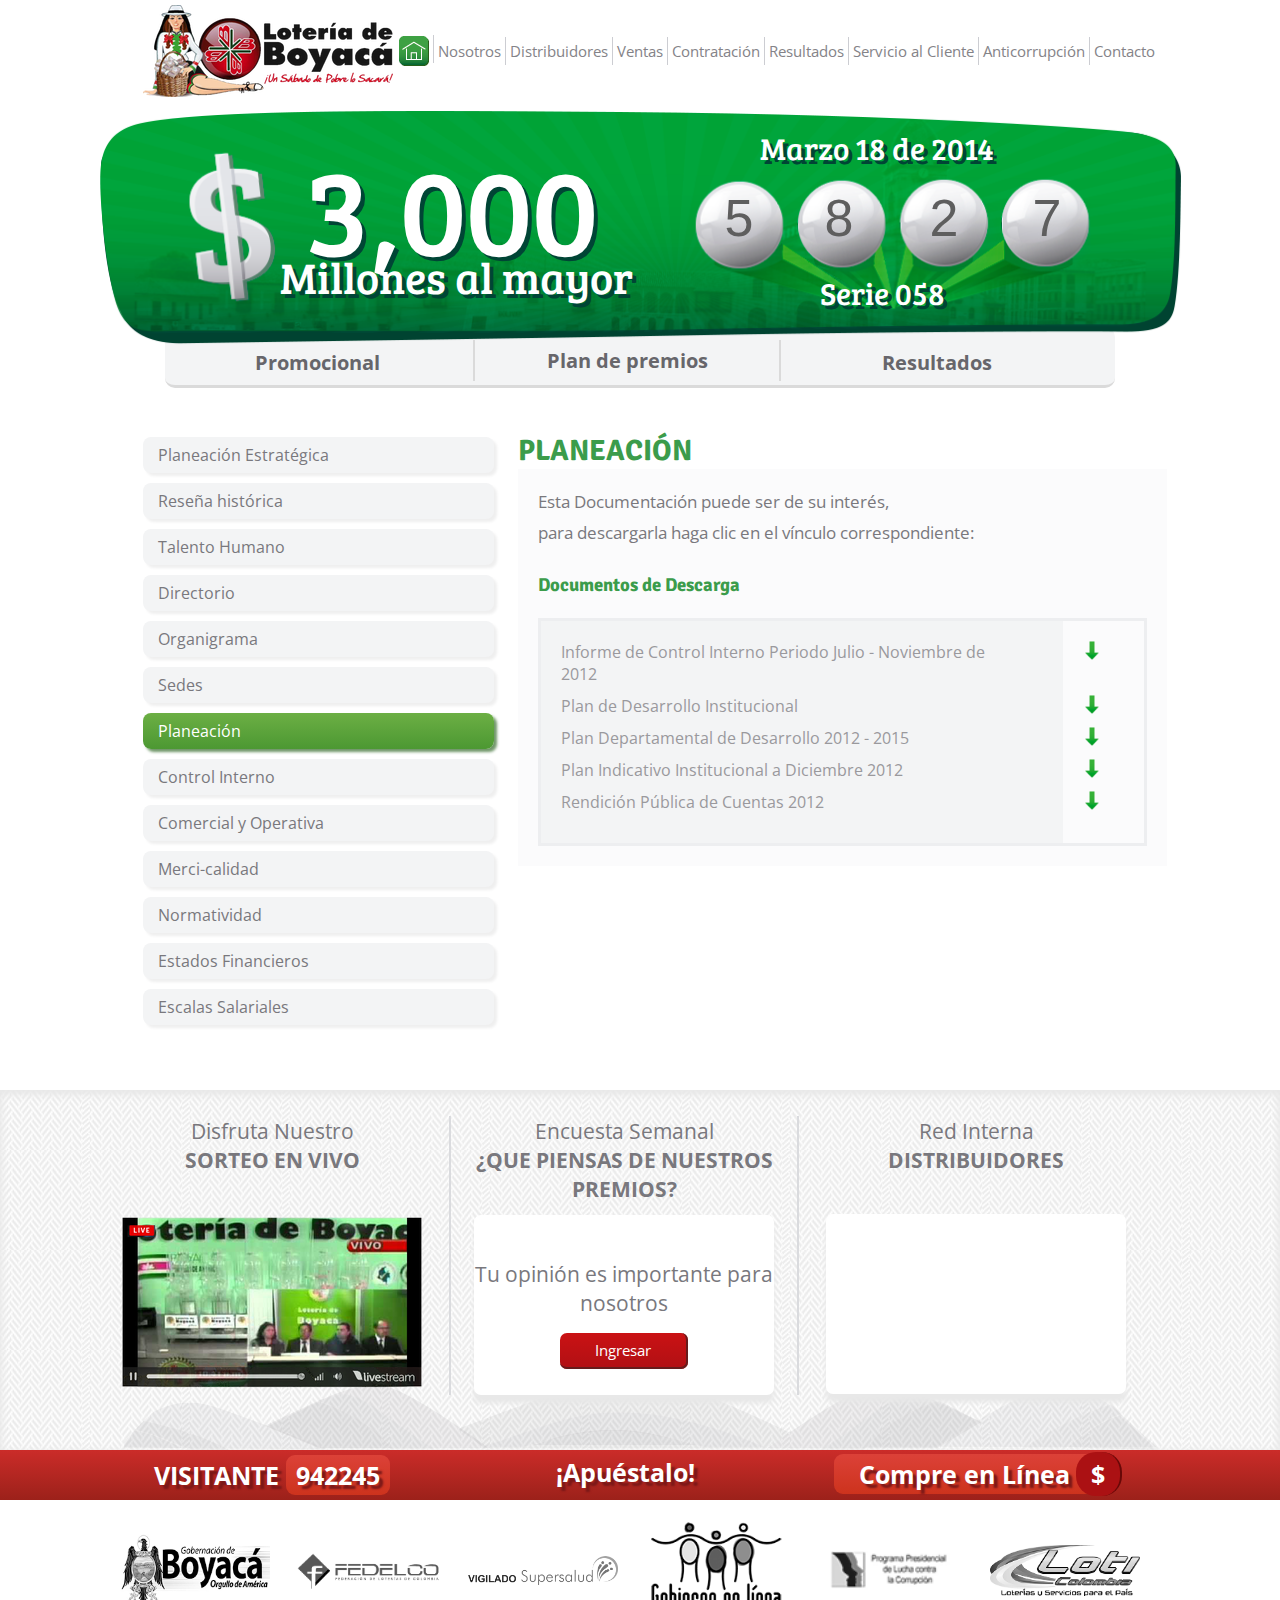
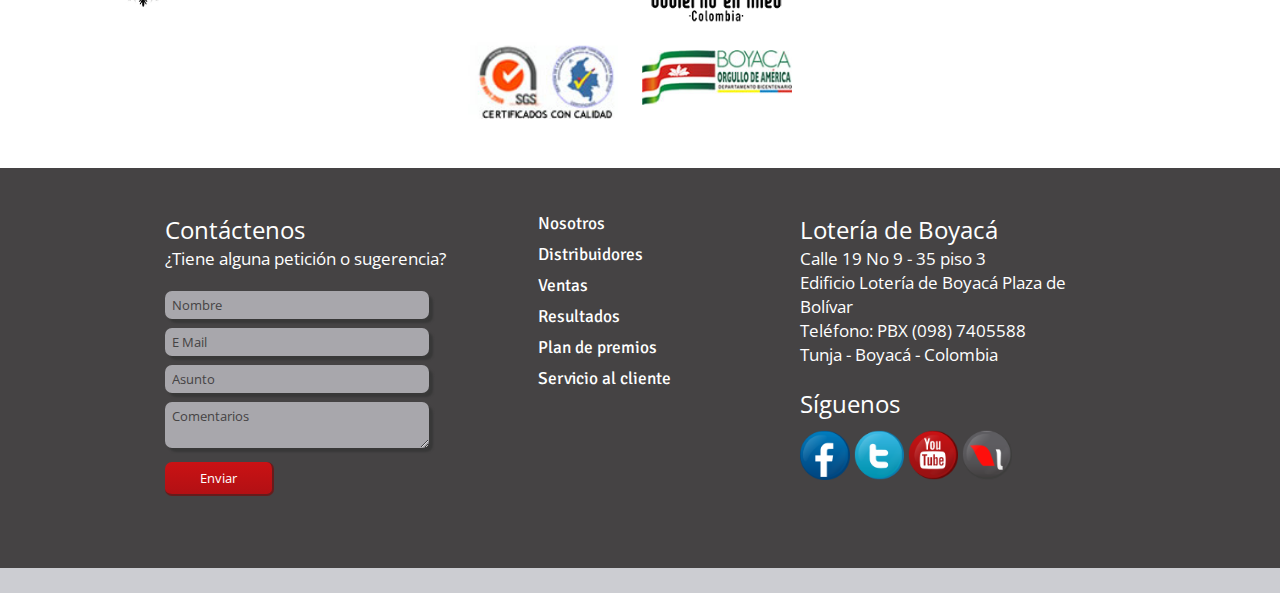
<file: public/plantilla2.html>
<!doctype html>
<html>
<head>
	<meta charset="utf-8">
	<!--Estilos-->
	<link rel="stylesheet" type="text/css" href="css/estilo_base.css">
	<link rel="stylesheet" type="text/css" href="css/estilo_plantilla_1.css">
	<!--Fuentes-->
	<link href='http://fonts.googleapis.com/css?family=Open+Sans' rel='stylesheet' type='text/css'>
	<link href='http://fonts.googleapis.com/css?family=Signika:300' rel='stylesheet' type='text/css'>
	<link href='http://fonts.googleapis.com/css?family=Bree+Serif' rel='stylesheet' type='text/css'>

	<title>Lotería</title>
</head>
<body>
	<header>
		<nav>
			<img src="img/logo.png">
			<ul>
				<li>
					<a href="#">
						<img src="img/home.png">
					</a>
				</li>
				<li>
					<a href="#">Nosotros</a>
				</li>
				<li>
					<a href="#">Distribuidores</a>
				</li>
				<li>
					<a href="#">Ventas</a>
				</li>
				<li>
					<a href="#">Contratación</a>
				</li>
				<li>
					<a href="#">Resultados</a>
				</li>
				<li>
					<a href="#">Servicio al Cliente</a>
				</li>
				<li>
					<a href="#">Anticorrupción</a>
				</li>
				<li>
					<a class="link_extremo" href="#">Contacto</a>
				</li>
			</ul>
		</nav>
		<div class="banner">
			<!--Letras blancas, anuncios-->
			<span class="premio_numero">3,000</span>
			<span class="premio_letras">Millones al mayor</span>
			<span class="premio_fecha">Marzo 18 de 2014</span>
			<span class="premio_serie">Serie 058</span>
			<!--Dígitos-->
			<span class="digito_1">5</span>
			<span class="digito_2">8</span>
			<span class="digito_3">2</span>
			<span class="digito_4">7</span>
			<!--Banner-->
			<img class="banner_img" src="img/banner.png">
		</div>
		<div class="nav_inferior">
			<ul>
				<li>
					<a href="#"><b>Promocional</b></a>
				</li>
				<li class="item_centro">
					<a  href="#"><b>Plan de premios</b></a>
				</li>
				<li>
					<a href="#"><b>Resultados</b></a>
				</li>
			</ul>
		</div>
	</header>

	<!-- /////////////////// Contenido ////////////////////////-->
	<br>
	<br>
	<section class="contenedor">
		<nav class="menu_lateral">
			<ul>
				<li>
					<a href="#">Planeación Estratégica</a>
				</li>
				<li>
					<a href="#">Reseña histórica</a>
				</li>
				<li>
					<a href="#">Talento Humano</a>
				</li>
				<li>
					<a href="#">Directorio</a>
				</li>
				<li>
					<a href="#">Organigrama</a>
				</li>
				<li>
					<a href="#">Sedes</a>
				</li>
				<li>
					<a class="active" href="#">Planeación</a>
				</li>
				<li>
					<a href="#">Control Interno</a>
				</li>
				<li>
					<a href="#">Comercial y Operativa</a>
				</li>
				<li>
					<a href="#">Merci-calidad</a>
				</li>
				<li>
					<a href="#">Normatividad</a>
				</li>
				<li>
					<a href="#">Estados Financieros</a>
				</li>
				<li>
					<a href="#">Escalas Salariales</a>
				</li>
			</ul>
		</nav>
		<article class="contenido">
			<h1>PLANEACIÓN</h1>
			<div class="fondo_gris">
				<p>Esta Documentación puede ser de su interés,</p>
				<p>para descargarla haga clic en el vínculo correspondiente:</p>
				<br>
				<h3>Documentos de Descarga</h3>
                <br>
				<div class="archivos_descarga">
					<div class="archivos">
						<span class="documento">
							<span class="doc_titulo inline_block">Informe de Control Interno Periodo Julio - Noviembre de 2012</span>
							<span class="inline_block btn_descarga">
								<a href="#">
									<img src="img/flecha_abajo.png" alt="">
								</a>
							</span>
						</span>
						<span class="documento">
							<span class="doc_titulo inline_block">Plan de Desarrollo Institucional</span>
							<span class="inline_block btn_descarga">
								<a href="#">
									<img src="img/flecha_abajo.png" alt="">
								</a>
							</span>
						</span>
						<span class="documento">
							<span class="doc_titulo inline_block">Plan Departamental de Desarrollo 2012 - 2015</span>
							<span class="inline_block btn_descarga">
								<a href="#">
									<img src="img/flecha_abajo.png" alt="">
								</a>
							</span>
						</span>
						<span class="documento">
							<span class="doc_titulo inline_block">Plan Indicativo Institucional a Diciembre 2012</span>
							<span class="inline_block btn_descarga">
								<a href="#">
									<img src="img/flecha_abajo.png" alt="">
								</a>
							</span>
						</span>
						<span class="documento">
							<span class="doc_titulo inline_block">Rendición Pública de Cuentas 2012</span>
							<span class="inline_block btn_descarga">
								<a href="#">
									<img src="img/flecha_abajo.png" alt="">
								</a>
							</span>
						</span>
						<span class="documento"></span>
					</div>
					<div class="links_archivos">

					</div>
				</div>
			</div>
		</article>
	</section>

	<section class="enlaces">
		<br>
		<div class="contenedor">
			<article class="margin_top_50 columna_3">
				<p>Disfruta Nuestro</p>
				<p class="mayuscula_negrilla">Sorteo en vivo</p>
				<img class="sorteo_en_vivo" src="img/livestream.png">
			</article>
			<article class="columna_3 articulo_separadores margin_top_50">
				<p>Encuesta Semanal</p>
				<p class="mayuscula_negrilla">¿Que piensas de nuestros premios?</p>
				<div class="caja_blanca caja_centro">
					<br>
					<br>
					<p>Tu opinión es importante para nosotros</p>
					<br>
					<a href="#" class="btn_primary">Ingresar</a>
				</div>
			</article>
			<article class="columna_3 margin_top_50">
				<p>Red Interna</p>
				<p class="mayuscula_negrilla">Distribuidores</p>
				<div class="caja_blanca caja_derecha">
					
				</div>
			</article>
		</div>
	</section>
<!--Separador rojo Visitantes-->
	<section class="separador_visitantes">
		<div class="contenedor">
			<article class="columna_3">
				<span class="etiqueta_separador">
					VISITANTE
					<div class="numero">942245</div>
				</span>
			</article>
			<article class="columna_3">
				<span class="etiqueta_separador">
					¡Apuéstalo!
				</span>
			</article>
			<article class="columna_3">
					<div class="etiqueta_comprar">Compre en Línea</div>
					<div class="signo_pesos">$</div>

			</article>
		</div>
	</section>
	<section class="logos">
		<div class="contenedor">
			<ul>
				<li><img src="img/logos/Gobernacion_de_boyaca2.png" alt=""></li>
				<li><img src="img/logos/fedelco.png" alt=""></li>
				<li><img src="img/logos/supersalud2_copia.png" alt=""></li>
				<li><img src="img/logos/gov_linea.png" alt=""></li>
				<li><img src="img/logos/corrupcion2.png" alt=""></li>
				<li><img src="img/logos/loti3r.png" alt=""></li>
				<li><img src="img/logos/logo_certificados_con_calidad.jpg" alt=""></li>
				<li><img src="img/logos/logo_Boyaca_Orgullo_de_America.jpg" alt=""></li>
			</ul>
		</div>
	</section>
    <br>
    <br>
	<!-- /////////////////// Fin Contenido ////////////////////-->

	<div class="fondo_footer">
		<footer>
			<div class="columna">
				<span class="etiqueta">Contáctenos</span>
				<p>¿Tiene alguna petición o sugerencia?</p>
				<br>
				<input type="text" placeholder="Nombre">
				<input type="text" placeholder="E Mail">
				<input type="text" placeholder="Asunto">
				<textarea placeholder="Comentarios"></textarea>
				<input type="submit" class="btn_primary" value="Enviar">
			</div>
			<div class="columna padding_left">
					<a href="#">Nosotros</a>
					<a href="#">Distribuidores</a>
					<a href="#">Ventas</a>
					<a href="#">Resultados</a>
					<a href="#">Plan de premios</a>
					<a href="#">Servicio al cliente</a>
			</div>
			<div class="columna">
				<span class="etiqueta">Lotería de Boyacá</span>
				<p>Calle 19 No 9 - 35 piso 3</p>
				<p>Edificio Lotería de Boyacá Plaza de Bolívar</p>
				<p>Teléfono: PBX (098) 7405588 </p>
				<p>Tunja - Boyacá - Colombia</p>
				<br>
				<span class="etiqueta">Síguenos</span>
				<div class="redes_sociales">
					<img src="img/social/facebook.png">
					<img src="img/social/twitter.png">
					<img src="img/social/youtube.png">
					<img src="img/social/livestream.png">
				</div>
			</div>
		</footer>
	</div>
	<div class="barra_inferior_footer"></div>
</body>
</html>
</file>
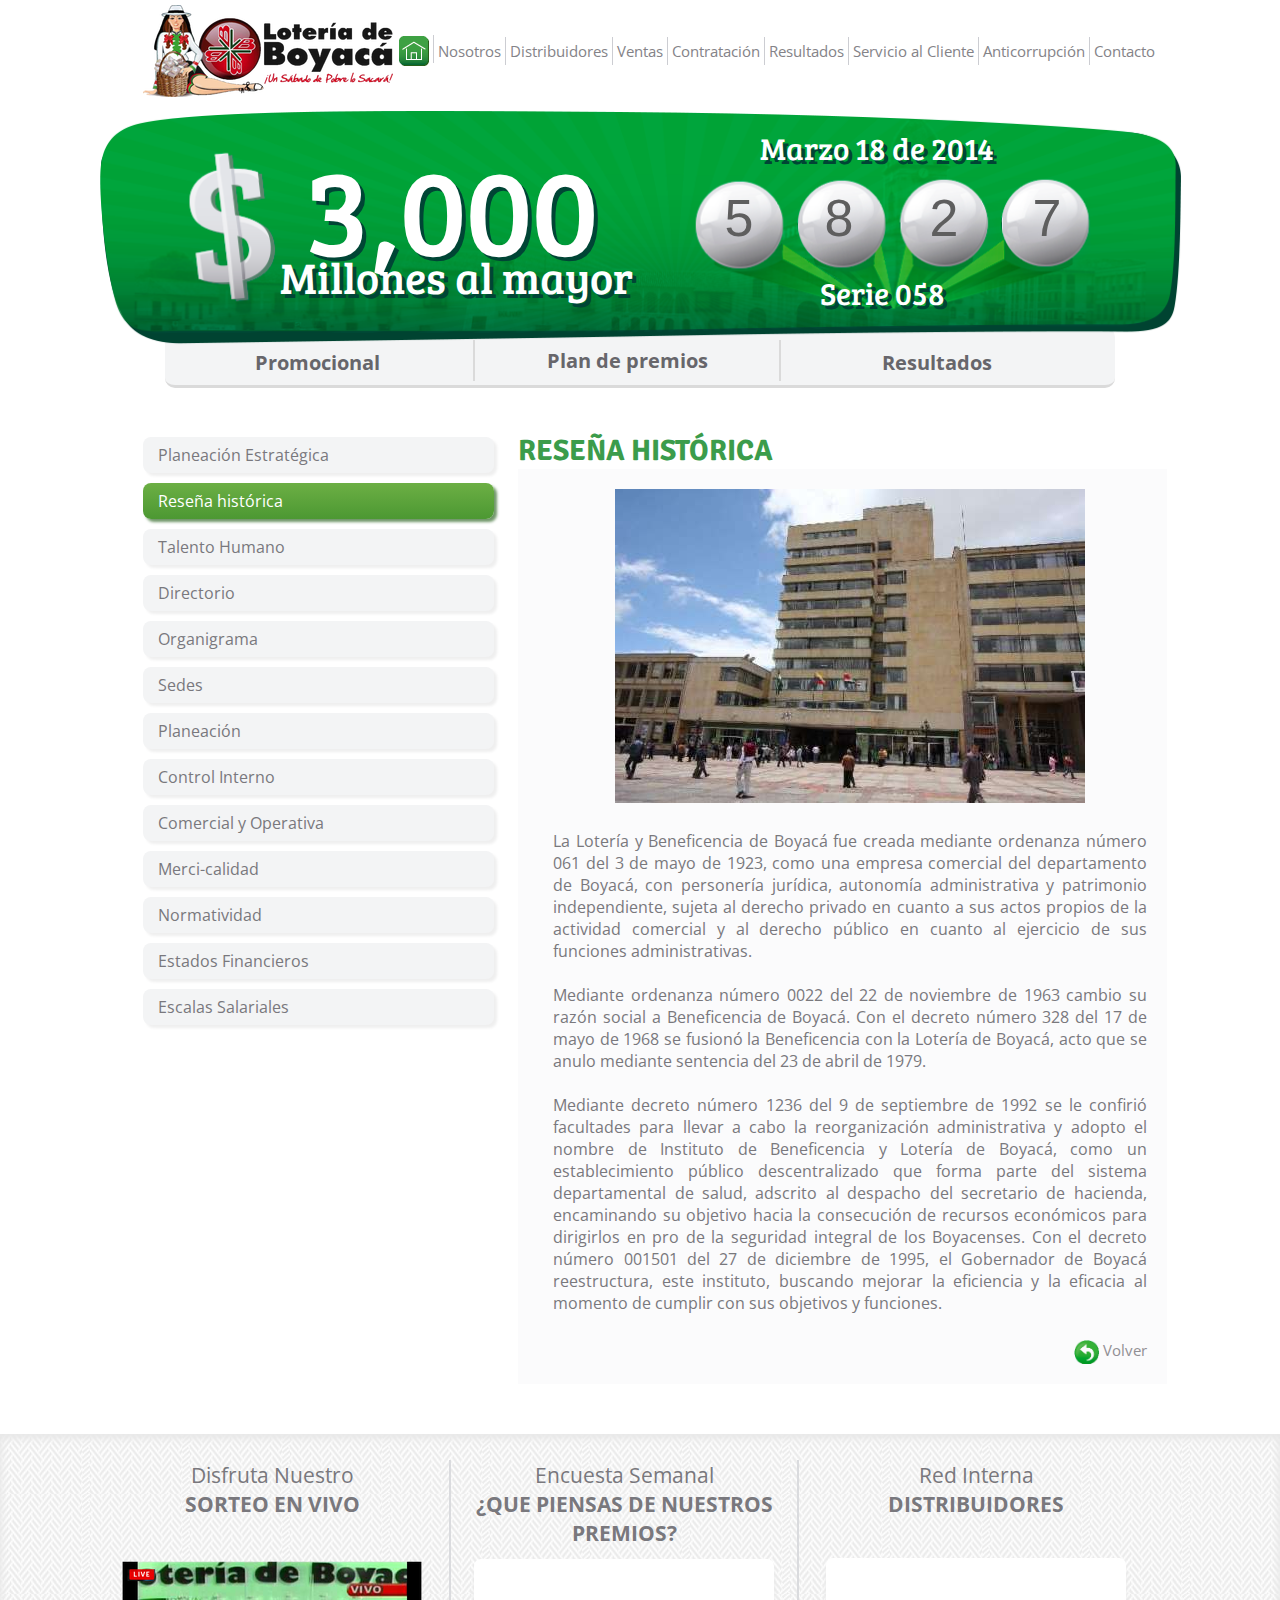
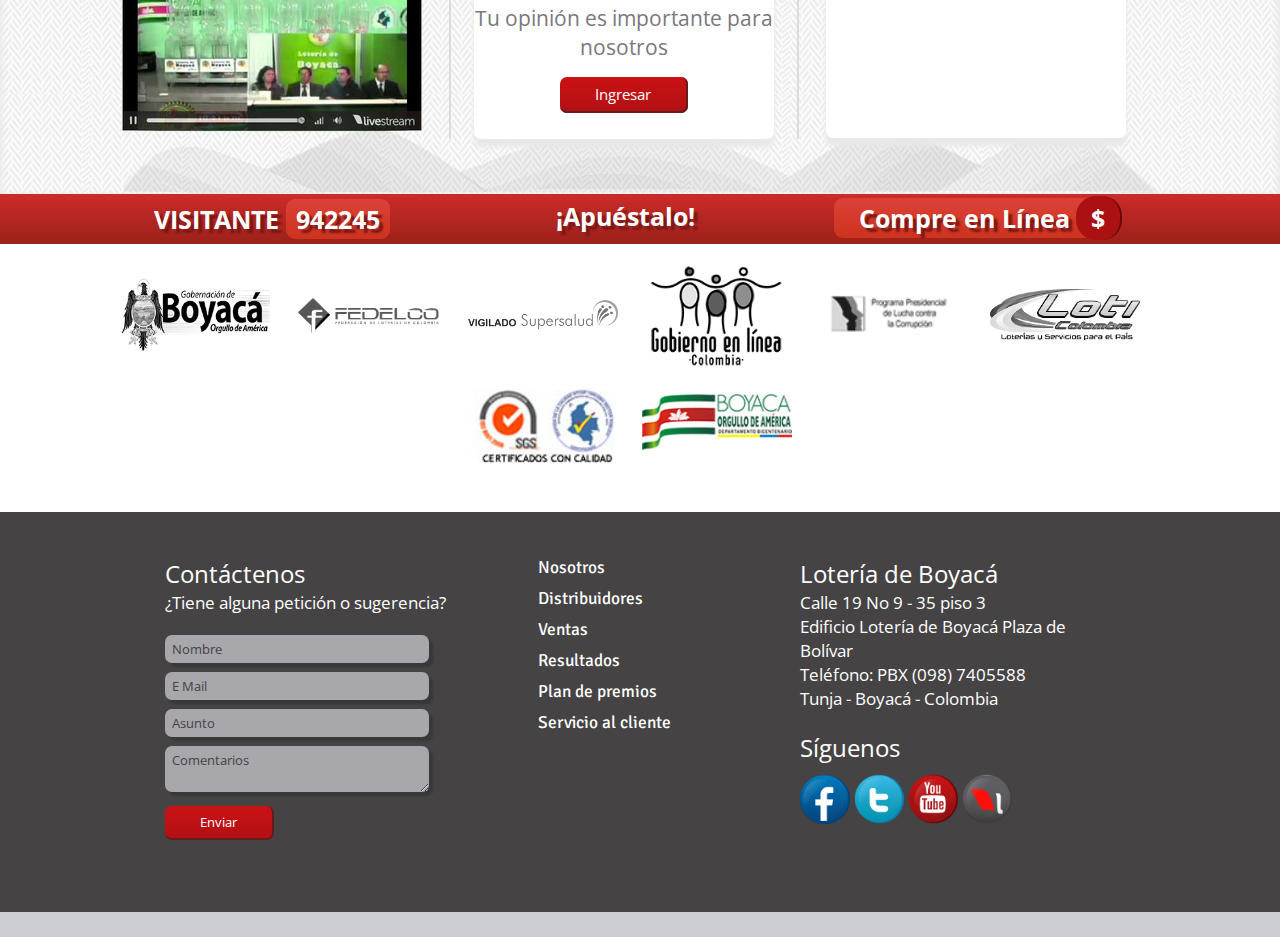
<file: public/plantilla3.html>
<!doctype html>
<html>
<head>
	<meta charset="utf-8">
	<!--Estilos-->
	<link rel="stylesheet" type="text/css" href="css/estilo_base.css">
	<link rel="stylesheet" type="text/css" href="css/estilo_plantilla_1.css">
	<!--Fuentes-->
	<link href='http://fonts.googleapis.com/css?family=Open+Sans' rel='stylesheet' type='text/css'>
	<link href='http://fonts.googleapis.com/css?family=Signika:300' rel='stylesheet' type='text/css'>
	<link href='http://fonts.googleapis.com/css?family=Bree+Serif' rel='stylesheet' type='text/css'>

	<title>Lotería</title>
</head>
<body>
	<header>
		<nav>
			<img src="img/logo.png">
			<ul>
				<li>
					<a href="#">
						<img src="img/home.png">
					</a>
				</li>
				<li>
					<a href="#">Nosotros</a>
				</li>
				<li>
					<a href="#">Distribuidores</a>
				</li>
				<li>
					<a href="#">Ventas</a>
				</li>
				<li>
					<a href="#">Contratación</a>
				</li>
				<li>
					<a href="#">Resultados</a>
				</li>
				<li>
					<a href="#">Servicio al Cliente</a>
				</li>
				<li>
					<a href="#">Anticorrupción</a>
				</li>
				<li>
					<a class="link_extremo" href="#">Contacto</a>
				</li>
			</ul>
		</nav>
		<div class="banner">
			<!--Letras blancas, anuncios-->
			<span class="premio_numero">3,000</span>
			<span class="premio_letras">Millones al mayor</span>
			<span class="premio_fecha">Marzo 18 de 2014</span>
			<span class="premio_serie">Serie 058</span>
			<!--Dígitos-->
			<span class="digito_1">5</span>
			<span class="digito_2">8</span>
			<span class="digito_3">2</span>
			<span class="digito_4">7</span>
			<!--Banner-->
			<img class="banner_img" src="img/banner.png">
		</div>
		<div class="nav_inferior">
			<ul>
				<li>
					<a href="#"><b>Promocional</b></a>
				</li>
				<li class="item_centro">
					<a  href="#"><b>Plan de premios</b></a>
				</li>
				<li>
					<a href="#"><b>Resultados</b></a>
				</li>
			</ul>
		</div>
	</header>

	<!-- /////////////////// Contenido ////////////////////////-->
	<br>
	<br>
	<section class="contenedor">
		<nav class="menu_lateral">
			<ul>
				<li>
					<a href="#">Planeación Estratégica</a>
				</li>
				<li>
					<a class="active" href="#">Reseña histórica</a>
				</li>
				<li>
					<a href="#">Talento Humano</a>
				</li>
				<li>
					<a href="#">Directorio</a>
				</li>
				<li>
					<a href="#">Organigrama</a>
				</li>
				<li>
					<a href="#">Sedes</a>
				</li>
				<li>
					<a href="#">Planeación</a>
				</li>
				<li>
					<a href="#">Control Interno</a>
				</li>
				<li>
					<a href="#">Comercial y Operativa</a>
				</li>
				<li>
					<a href="#">Merci-calidad</a>
				</li>
				<li>
					<a href="#">Normatividad</a>
				</li>
				<li>
					<a href="#">Estados Financieros</a>
				</li>
				<li>
					<a href="#">Escalas Salariales</a>
				</li>
			</ul>
		</nav>
		<article class="contenido">
			<h1>RESEÑA HISTÓRICA</h1>
			<div class="fondo_gris">
				<article>
					
					<div class="centrado">
						<img src="img/loteria.jpg" alt="">
					</div>
					<br>
					<span class="texto">
						La Lotería y Beneficencia de Boyacá fue creada mediante ordenanza número 061 del 3 de mayo de 1923, como una empresa comercial del departamento de Boyacá, con personería jurídica, autonomía administrativa y patrimonio independiente, sujeta al derecho privado en cuanto a sus actos propios de la actividad comercial y al derecho público en cuanto al ejercicio de sus funciones administrativas.
                        <br><br>
Mediante ordenanza número 0022 del 22 de noviembre de 1963 cambio su razón social a Beneficencia de Boyacá. Con el decreto número 328 del 17 de mayo de 1968 se fusionó la Beneficencia con la Lotería de Boyacá, acto que se anulo mediante sentencia del 23 de abril de 1979.
                        <br><br>
Mediante decreto número 1236 del 9 de septiembre de 1992 se le confirió facultades para llevar a cabo la reorganización administrativa y adopto el nombre de Instituto de Beneficencia y Lotería de Boyacá, como un establecimiento público descentralizado que forma parte del sistema departamental de salud, adscrito al despacho del secretario de hacienda, encaminando su objetivo hacia la consecución de recursos económicos para dirigirlos en pro de la seguridad integral de los Boyacenses. Con el decreto número 001501 del 27 de diciembre de 1995, el Gobernador de Boyacá reestructura, este instituto, buscando mejorar la eficiencia y la eficacia al momento de cumplir con sus objetivos y funciones.
					</span>
				</article>
                <div class="btn_volver">
                    
                    <a href="#"><img src="img/icon_volver.png"> Volver</a>
                </div>
			</div>
		</article>
	</section>

	<section class="enlaces">
		<br>
		<div class="contenedor">
			<article class="margin_top_50 columna_3">
				<p>Disfruta Nuestro</p>
				<p class="mayuscula_negrilla">Sorteo en vivo</p>
				<img class="sorteo_en_vivo" src="img/livestream.png">
			</article>
			<article class="columna_3 articulo_separadores margin_top_50">
				<p>Encuesta Semanal</p>
				<p class="mayuscula_negrilla">¿Que piensas de nuestros premios?</p>
				<div class="caja_blanca caja_centro">
					<br>
					<br>
					<p>Tu opinión es importante para nosotros</p>
					<br>
					<a href="#" class="btn_primary">Ingresar</a>
				</div>
			</article>
			<article class="columna_3 margin_top_50">
				<p>Red Interna</p>
				<p class="mayuscula_negrilla">Distribuidores</p>
				<div class="caja_blanca caja_derecha">
					
				</div>
			</article>
		</div>
	</section>
<!--Separador rojo Visitantes-->
	<section class="separador_visitantes">
		<div class="contenedor">
			<article class="columna_3">
				<span class="etiqueta_separador">
					VISITANTE
					<div class="numero">942245</div>
				</span>
			</article>
			<article class="columna_3">
				<span class="etiqueta_separador">
					¡Apuéstalo!
				</span>
			</article>
			<article class="columna_3">
					<div class="etiqueta_comprar">Compre en Línea</div>
					<div class="signo_pesos">$</div>

			</article>
		</div>
	</section>
	<section class="logos">
		<div class="contenedor">
			<ul>
				<li><img src="img/logos/Gobernacion_de_boyaca2.png" alt=""></li>
				<li><img src="img/logos/fedelco.png" alt=""></li>
				<li><img src="img/logos/supersalud2_copia.png" alt=""></li>
				<li><img src="img/logos/gov_linea.png" alt=""></li>
				<li><img src="img/logos/corrupcion2.png" alt=""></li>
				<li><img src="img/logos/loti3r.png" alt=""></li>
				<li><img src="img/logos/logo_certificados_con_calidad.jpg" alt=""></li>
				<li><img src="img/logos/logo_Boyaca_Orgullo_de_America.jpg" alt=""></li>
			</ul>
		</div>
	</section>
    <br>
    <br>
	<!-- /////////////////// Fin Contenido ////////////////////-->

	<div class="fondo_footer">
		<footer>
			<div class="columna">
				<span class="etiqueta">Contáctenos</span>
				<p>¿Tiene alguna petición o sugerencia?</p>
				<br>
				<input type="text" placeholder="Nombre">
				<input type="text" placeholder="E Mail">
				<input type="text" placeholder="Asunto">
				<textarea placeholder="Comentarios"></textarea>
				<input type="submit" class="btn_primary" value="Enviar">
			</div>
			<div class="columna padding_left">
					<a href="#">Nosotros</a>
					<a href="#">Distribuidores</a>
					<a href="#">Ventas</a>
					<a href="#">Resultados</a>
					<a href="#">Plan de premios</a>
					<a href="#">Servicio al cliente</a>
			</div>
			<div class="columna">
				<span class="etiqueta">Lotería de Boyacá</span>
				<p>Calle 19 No 9 - 35 piso 3</p>
				<p>Edificio Lotería de Boyacá Plaza de Bolívar</p>
				<p>Teléfono: PBX (098) 7405588 </p>
				<p>Tunja - Boyacá - Colombia</p>
				<br>
				<span class="etiqueta">Síguenos</span>
				<div class="redes_sociales">
					<img src="img/social/facebook.png">
					<img src="img/social/twitter.png">
					<img src="img/social/youtube.png">
					<img src="img/social/livestream.png">
				</div>
			</div>
		</footer>
	</div>
	<div class="barra_inferior_footer"></div>
</body>
</html>
</file>
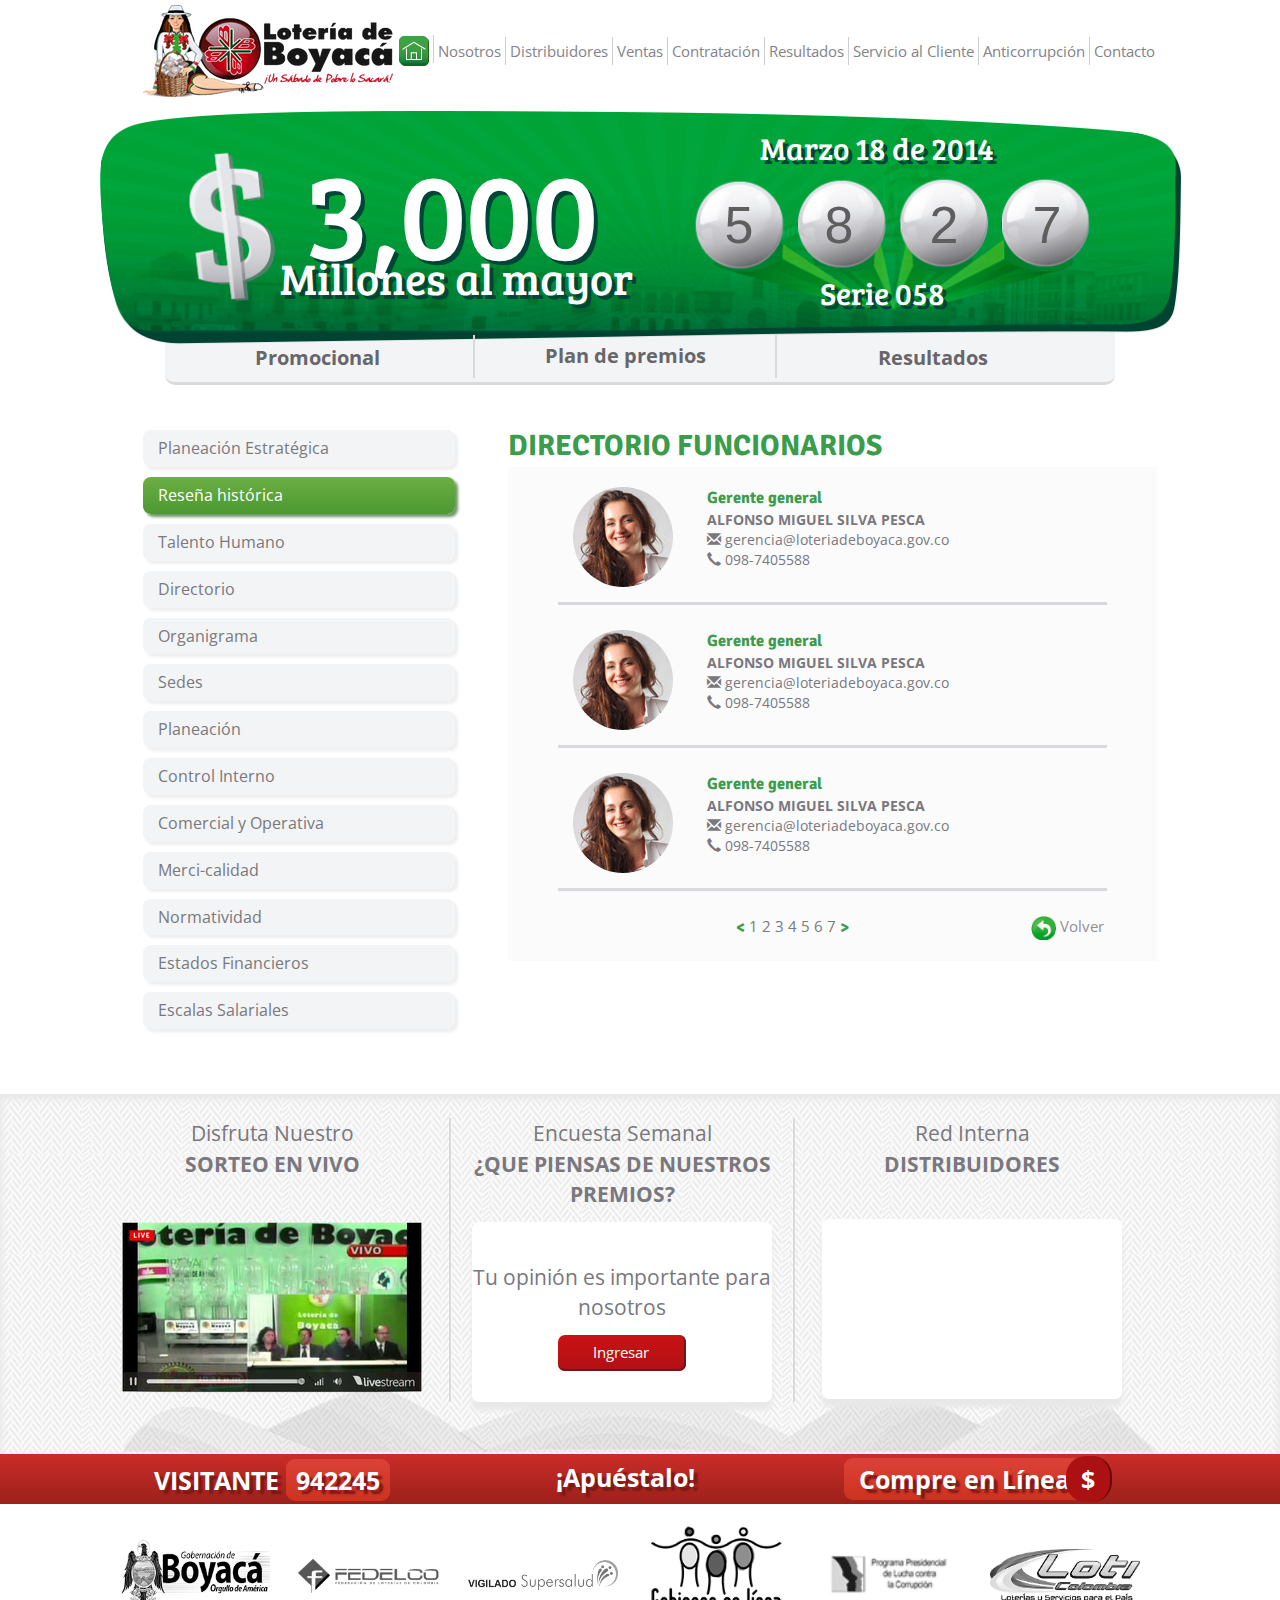
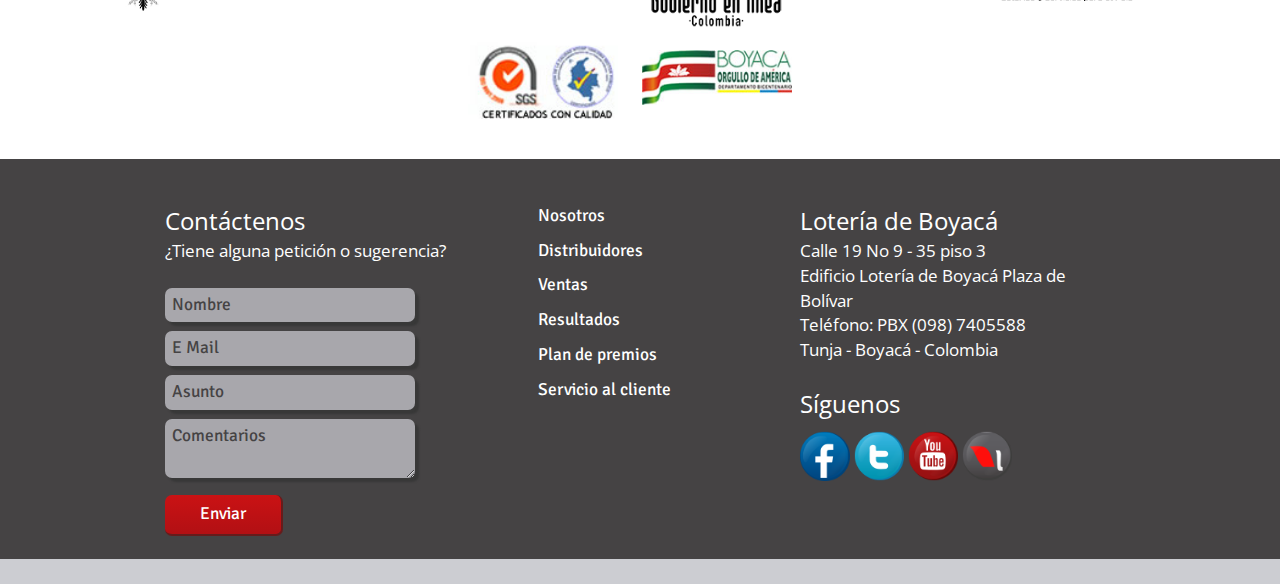
<file: public/plantilla4.html>
<!doctype html>
<html>
<head>
	<meta charset="utf-8">
	<!--Estilos-->
	<link rel="stylesheet" type="text/css" href="css/estilo_base.css">
	<link rel="stylesheet" type="text/css" href="css/estilo_plantilla_1.css">
	<!--Fuentes-->
	<link href='http://fonts.googleapis.com/css?family=Open+Sans' rel='stylesheet' type='text/css'>
	<link href='http://fonts.googleapis.com/css?family=Signika:300' rel='stylesheet' type='text/css'>
	<link href='http://fonts.googleapis.com/css?family=Bree+Serif' rel='stylesheet' type='text/css'>
    <!--Iconos-->
    <link href="css/bootstrap_iconos.min.css" rel="stylesheet" type="text/css">
	<title>Lotería</title>
</head>
<body>
	<header>
		<nav>
			<img src="img/logo.png">
			<ul>
				<li>
					<a href="#">
						<img src="img/home.png">
					</a>
				</li>
				<li>
					<a href="#">Nosotros</a>
				</li>
				<li>
					<a href="#">Distribuidores</a>
				</li>
				<li>
					<a href="#">Ventas</a>
				</li>
				<li>
					<a href="#">Contratación</a>
				</li>
				<li>
					<a href="#">Resultados</a>
				</li>
				<li>
					<a href="#">Servicio al Cliente</a>
				</li>
				<li>
					<a href="#">Anticorrupción</a>
				</li>
				<li>
					<a class="link_extremo" href="#">Contacto</a>
				</li>
			</ul>
		</nav>
		<div class="banner">
			<!--Letras blancas, anuncios-->
			<span class="premio_numero">3,000</span>
			<span class="premio_letras">Millones al mayor</span>
			<span class="premio_fecha">Marzo 18 de 2014</span>
			<span class="premio_serie">Serie 058</span>
			<!--Dígitos-->
			<span class="digito_1">5</span>
			<span class="digito_2">8</span>
			<span class="digito_3">2</span>
			<span class="digito_4">7</span>
			<!--Banner-->
			<img class="banner_img" src="img/banner.png">
		</div>
		<div class="nav_inferior">
			<ul>
				<li>
					<a href="#"><b>Promocional</b></a>
				</li>
				<li class="item_centro">
					<a  href="#"><b>Plan de premios</b></a>
				</li>
				<li>
					<a href="#"><b>Resultados</b></a>
				</li>
			</ul>
		</div>
	</header>

	<!-- /////////////////// Contenido ////////////////////////-->
	<br>
	<br>
	<section class="contenedor">
		<nav class="menu_lateral">
			<ul>
				<li>
					<a href="#">Planeación Estratégica</a>
				</li>
				<li>
					<a class="active" href="#">Reseña histórica</a>
				</li>
				<li>
					<a href="#">Talento Humano</a>
				</li>
				<li>
					<a href="#">Directorio</a>
				</li>
				<li>
					<a href="#">Organigrama</a>
				</li>
				<li>
					<a href="#">Sedes</a>
				</li>
				<li>
					<a href="#">Planeación</a>
				</li>
				<li>
					<a href="#">Control Interno</a>
				</li>
				<li>
					<a href="#">Comercial y Operativa</a>
				</li>
				<li>
					<a href="#">Merci-calidad</a>
				</li>
				<li>
					<a href="#">Normatividad</a>
				</li>
				<li>
					<a href="#">Estados Financieros</a>
				</li>
				<li>
					<a href="#">Escalas Salariales</a>
				</li>
			</ul>
		</nav>
		<article class="contenido">
			<h1>DIRECTORIO FUNCIONARIOS</h1>
			<div class="fondo_gris">
                <article class="borde_inferior">
                    <img class="img_usuario" src="img/usuarios/25.jpg" alt="Usuario">
                    <div class="info_usuario">
                        <h3>Gerente general</h3>
                        <h4>ALFONSO MIGUEL SILVA PESCA</h4>
                        <span class="glyphicon glyphicon-envelope" aria-hidden="true"></span>
                        gerencia@loteriadeboyaca.gov.co
                        <br>
                        <span class="glyphicon glyphicon-earphone" aria-hidden="true"></span>
                        098-7405588
                    </div>
                </article>
                <article class="borde_inferior">
                    <img class="img_usuario" src="img/usuarios/25.jpg" alt="Usuario">
                    <div class="info_usuario">
                        <h3>Gerente general</h3>
                        <h4>ALFONSO MIGUEL SILVA PESCA</h4>
                        <span class="glyphicon glyphicon-envelope" aria-hidden="true"></span>
                        gerencia@loteriadeboyaca.gov.co
                        <br>
                        <span class="glyphicon glyphicon-earphone" aria-hidden="true"></span>
                        098-7405588
                    </div>
                </article>
                <article class="borde_inferior">
                    <img class="img_usuario" src="img/usuarios/25.jpg" alt="Usuario">
                    <div class="info_usuario">
                        <h3>Gerente general</h3>
                        <h4>ALFONSO MIGUEL SILVA PESCA</h4>
                        <span class="glyphicon glyphicon-envelope" aria-hidden="true"></span>
                        gerencia@loteriadeboyaca.gov.co
                        <br>
                        <span class="glyphicon glyphicon-earphone" aria-hidden="true"></span>
                        098-7405588
                    </div>
                </article>
                <div class="inline_block paginador">
                    <a href="#"><h3 class="inline_block">&#60;</h3></a>
                    <a href="#">1</a>
                    <a href="#">2</a>
                    <a href="#">3</a>
                    <a href="#">4</a>
                    <a href="#">5</a>
                    <a href="#">6</a>
                    <a href="#">7</a>
                    <a href="#"> <h3 class="inline_block">&#62;</h3></a>
                </div>
                <div class="inline_block btn_volver">
                    <a href="#"><img src="img/icon_volver.png"> Volver</a>
                </div>
			</div>
		</article>
	</section>

	<section class="enlaces">
		<br>
		<div class="contenedor">
			<article class="margin_top_50 columna_3">
				<p>Disfruta Nuestro</p>
				<p class="mayuscula_negrilla">Sorteo en vivo</p>
				<img class="sorteo_en_vivo" src="img/livestream.png">
			</article>
			<article class="columna_3 articulo_separadores margin_top_50">
				<p>Encuesta Semanal</p>
				<p class="mayuscula_negrilla">¿Que piensas de nuestros premios?</p>
				<div class="caja_blanca caja_centro">
					<br>
					<br>
					<p>Tu opinión es importante para nosotros</p>
					<br>
					<a href="#" class="btn_primary">Ingresar</a>
				</div>
			</article>
			<article class="columna_3 margin_top_50">
				<p>Red Interna</p>
				<p class="mayuscula_negrilla">Distribuidores</p>
				<div class="caja_blanca caja_derecha">
					
				</div>
			</article>
		</div>
	</section>
<!--Separador rojo Visitantes-->
	<section class="separador_visitantes">
		<div class="contenedor">
			<article class="columna_3">
				<span class="etiqueta_separador">
					VISITANTE
					<div class="numero">942245</div>
				</span>
			</article>
			<article class="columna_3">
				<span class="etiqueta_separador">
					¡Apuéstalo!
				</span>
			</article>
			<article class="columna_3">
					<div class="etiqueta_comprar">Compre en Línea</div>
					<div class="signo_pesos">$</div>

			</article>
		</div>
	</section>
	<section class="logos">
		<div class="contenedor">
			<ul>
				<li><img src="img/logos/Gobernacion_de_boyaca2.png" alt=""></li>
				<li><img src="img/logos/fedelco.png" alt=""></li>
				<li><img src="img/logos/supersalud2_copia.png" alt=""></li>
				<li><img src="img/logos/gov_linea.png" alt=""></li>
				<li><img src="img/logos/corrupcion2.png" alt=""></li>
				<li><img src="img/logos/loti3r.png" alt=""></li>
				<li><img src="img/logos/logo_certificados_con_calidad.jpg" alt=""></li>
				<li><img src="img/logos/logo_Boyaca_Orgullo_de_America.jpg" alt=""></li>
			</ul>
		</div>
	</section>
    <br>
    <br>
	<!-- /////////////////// Fin Contenido ////////////////////-->

	<div class="fondo_footer">
		<footer>
			<div class="columna">
				<span class="etiqueta">Contáctenos</span>
				<p>¿Tiene alguna petición o sugerencia?</p>
				<br>
				<input type="text" placeholder="Nombre">
				<input type="text" placeholder="E Mail">
				<input type="text" placeholder="Asunto">
				<textarea placeholder="Comentarios"></textarea>
				<input type="submit" class="btn_primary" value="Enviar">
			</div>
			<div class="columna padding_left">
					<a href="#">Nosotros</a>
					<a href="#">Distribuidores</a>
					<a href="#">Ventas</a>
					<a href="#">Resultados</a>
					<a href="#">Plan de premios</a>
					<a href="#">Servicio al cliente</a>
			</div>
			<div class="columna">
				<span class="etiqueta">Lotería de Boyacá</span>
				<p>Calle 19 No 9 - 35 piso 3</p>
				<p>Edificio Lotería de Boyacá Plaza de Bolívar</p>
				<p>Teléfono: PBX (098) 7405588 </p>
				<p>Tunja - Boyacá - Colombia</p>
				<br>
				<span class="etiqueta">Síguenos</span>
				<div class="redes_sociales">
					<img src="img/social/facebook.png">
					<img src="img/social/twitter.png">
					<img src="img/social/youtube.png">
					<img src="img/social/livestream.png">
				</div>
			</div>
		</footer>
	</div>
	<div class="barra_inferior_footer"></div>
</body>
</html>
</file>
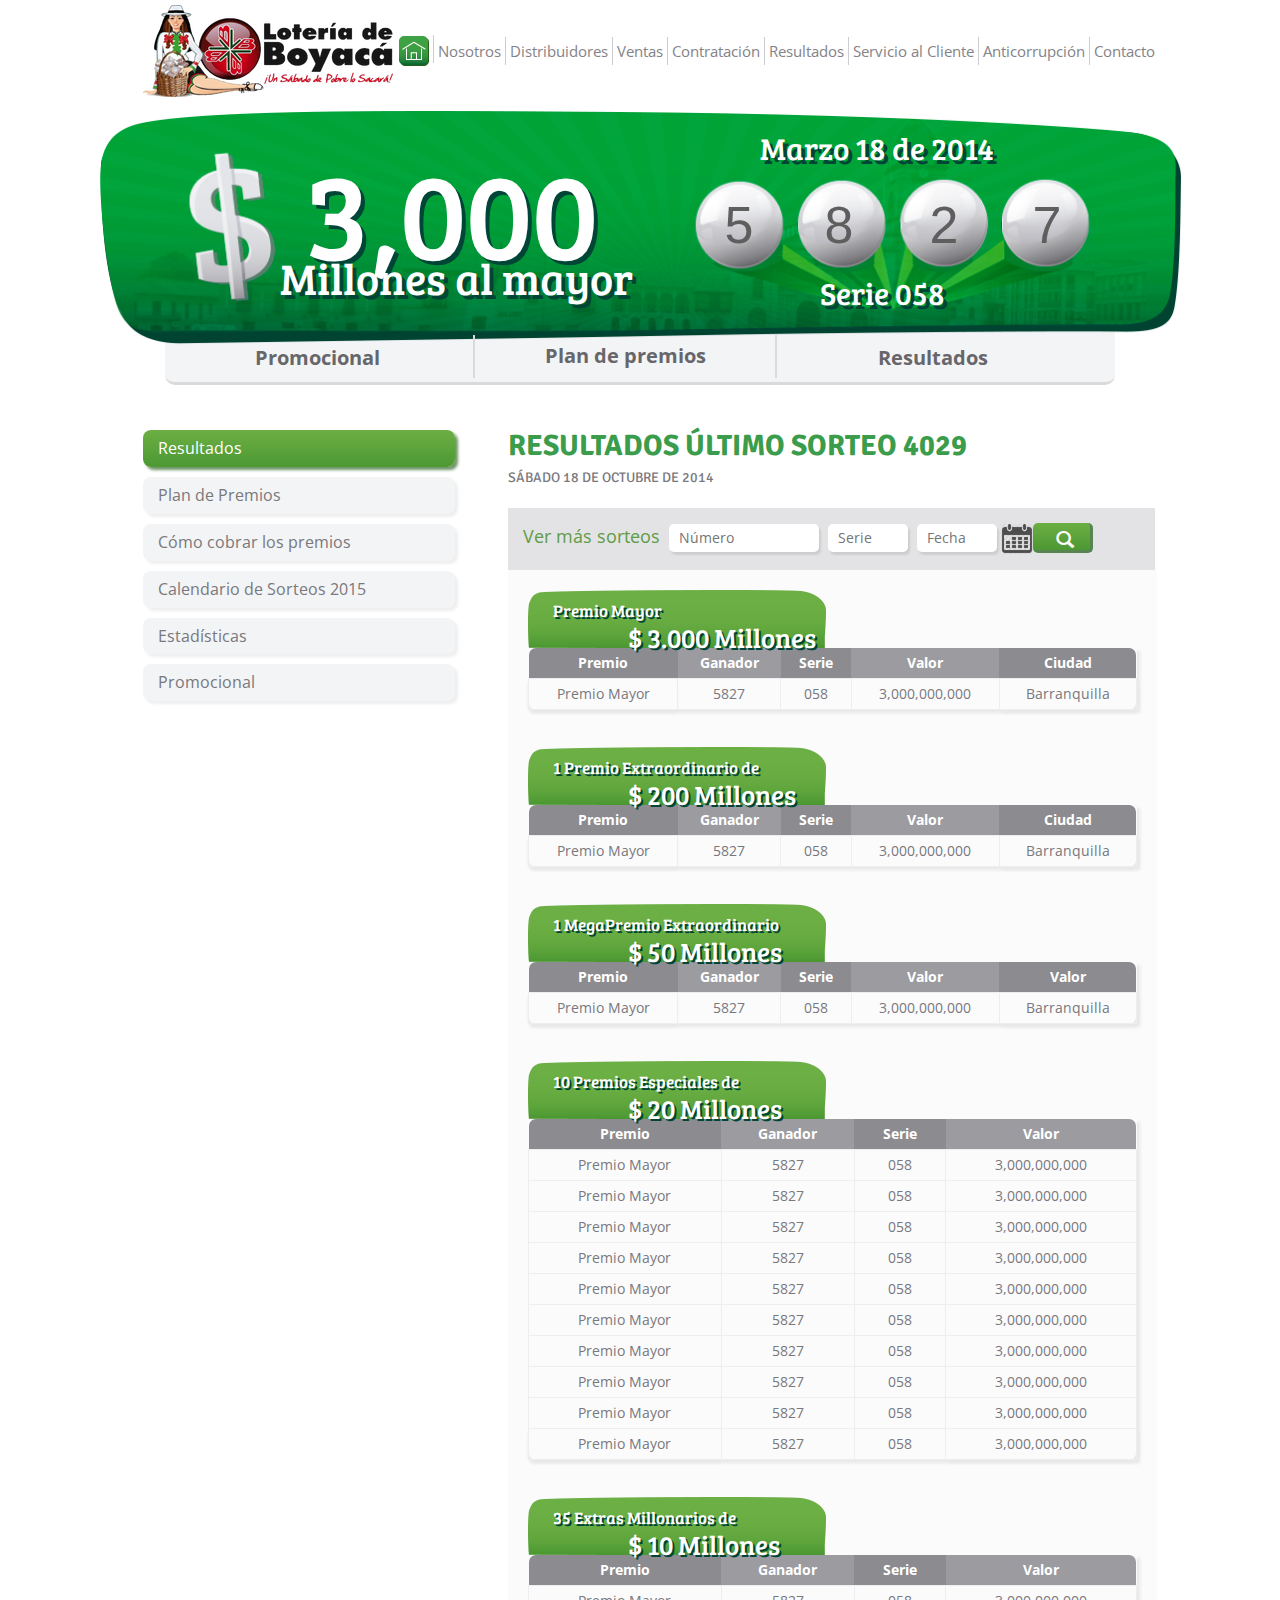
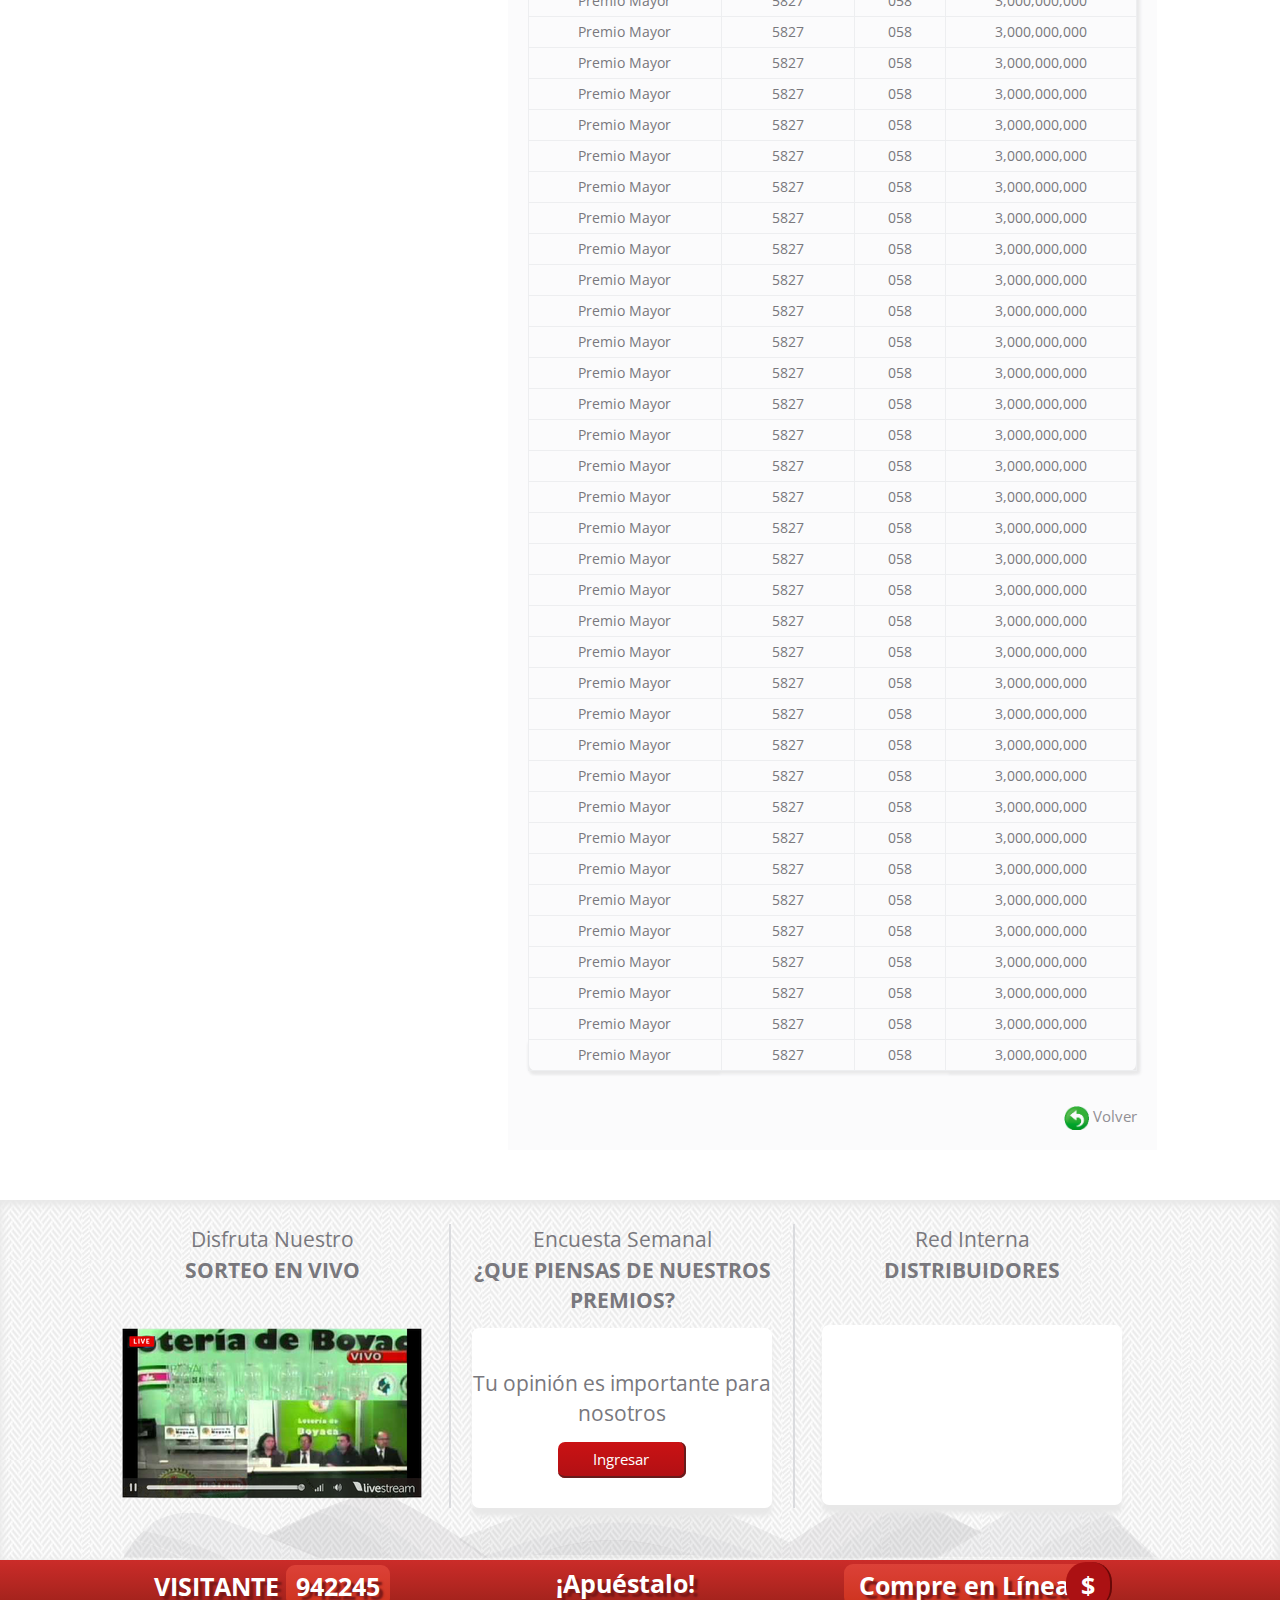
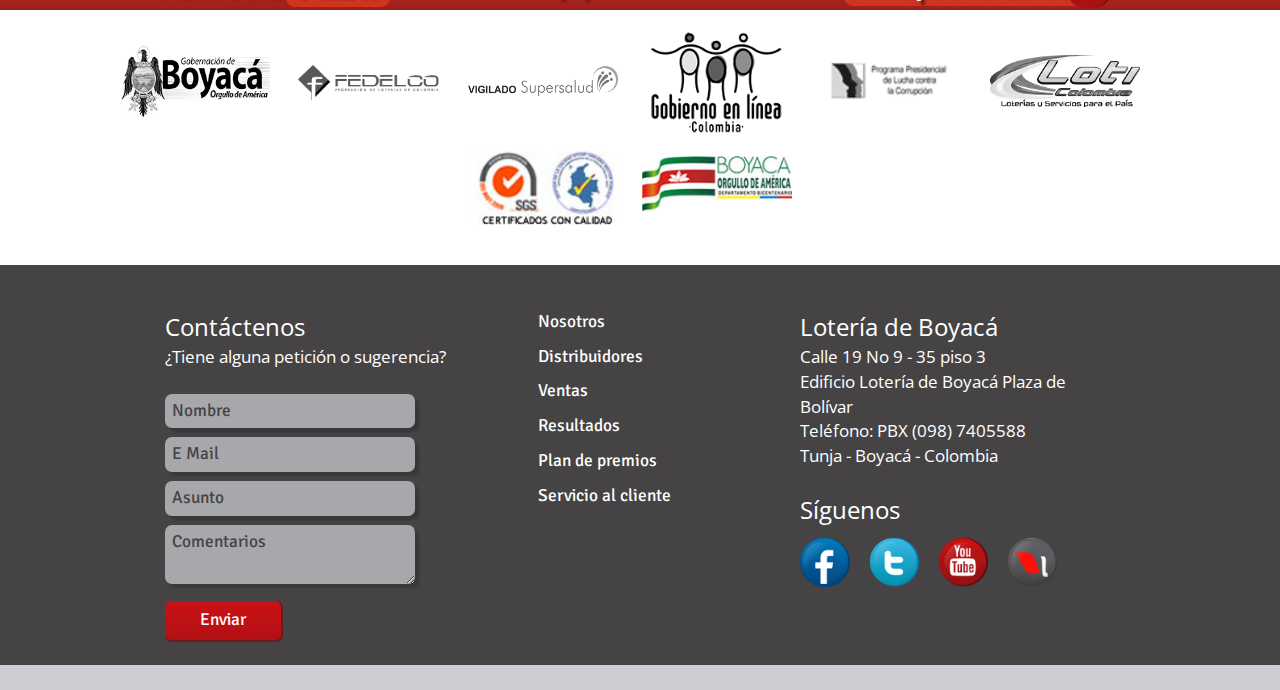
<file: public/plantilla5.html>
<!doctype html>
<html>
<head>
	<meta charset="utf-8">
	<!--Estilos-->
	<link rel="stylesheet" type="text/css" href="css/estilo_base.css">
	<link rel="stylesheet" type="text/css" href="css/estilo_plantilla_1.css">
	<!--Fuentes-->
	<link href='http://fonts.googleapis.com/css?family=Open+Sans' rel='stylesheet' type='text/css'>
	<link href='http://fonts.googleapis.com/css?family=Signika:300' rel='stylesheet' type='text/css'>
	<link href='http://fonts.googleapis.com/css?family=Bree+Serif' rel='stylesheet' type='text/css'>
    <!--Iconos-->
    <link href="css/bootstrap_iconos.min.css" rel="stylesheet" type="text/css">
	<title>Lotería</title>
</head>
<body>
	<header>
		<nav>
			<img src="img/logo.png">
			<ul>
				<li>
					<a href="#">
						<img src="img/home.png">
					</a>
				</li>
				<li>
					<a href="#">Nosotros</a>
				</li>
				<li>
					<a href="#">Distribuidores</a>
				</li>
				<li>
					<a href="#">Ventas</a>
				</li>
				<li>
					<a href="#">Contratación</a>
				</li>
				<li>
					<a href="#">Resultados</a>
				</li>
				<li>
					<a href="#">Servicio al Cliente</a>
				</li>
				<li>
					<a href="#">Anticorrupción</a>
				</li>
				<li>
					<a class="link_extremo" href="#">Contacto</a>
				</li>
			</ul>
		</nav>
		<div class="banner">
			<!--Letras blancas, anuncios-->
			<span class="premio_numero">3,000</span>
			<span class="premio_letras">Millones al mayor</span>
			<span class="premio_fecha">Marzo 18 de 2014</span>
			<span class="premio_serie">Serie 058</span>
			<!--Dígitos-->
			<span class="digito_1">5</span>
			<span class="digito_2">8</span>
			<span class="digito_3">2</span>
			<span class="digito_4">7</span>
			<!--Banner-->
			<img class="banner_img" src="img/banner.png">
		</div>
		<div class="nav_inferior">
			<ul>
				<li>
					<a href="#"><b>Promocional</b></a>
				</li>
				<li class="item_centro">
					<a  href="#"><b>Plan de premios</b></a>
				</li>
				<li>
					<a href="#"><b>Resultados</b></a>
				</li>
			</ul>
		</div>
	</header>

	<!-- /////////////////// Contenido ////////////////////////-->
	<br>
	<br>
	<section class="contenedor">
		<nav class="menu_lateral">
			<ul>
				<li>
					<a class="active" href="#">Resultados</a>
				</li>
				<li>
					<a href="#">Plan de Premios</a>
				</li>
				<li>
					<a href="#">Cómo cobrar los premios</a>
				</li>
				<li>
					<a href="#">Calendario de Sorteos 2015</a>
				</li>
				<li>
					<a href="#">Estadísticas</a>
				</li>
				<li>
					<a href="#">Promocional</a>
				</li>
			</ul>
		</nav>
		<article class="contenido">
			<h1>RESULTADOS ÚLTIMO SORTEO 4029</h1>
			<span class="fecha_sorteo">SÁBADO 18 DE OCTUBRE DE 2014</span>
			<br><br>
			<div class="form_sorteos">
                <span>Ver más sorteos</span>
                <input type="text" class="numero" placeholder="Número">  
                <input type="text" class="serie" placeholder="Serie">
                <input type="text" class="fecha" placeholder="Fecha">
                <img class="icon_calendar" src="img/calendar.png">
                <a href="#" class="btn_buscar">
                    <span class="glyphicon glyphicon-search"></span>
                </a>
            </div>
            <br>
            <br>
            <br>
            
            <div class="fondo_gris">
            <!--Premio-->
            <div class="margin_boottom_35">
                <div class="titulo_premio">
                    <span>Premio Mayor</span>
                    <span class="font_size">$ 3.000 Millones</span>
                </div>
                <div class="sombra_tabla">
                    <table class="tabla_premios th_blanco">
                        <tr>
                            <th class="gris_oscuro border_izquierda">Premio</th>
                            <th class="gris_claro">Ganador</th>
                            <th class="gris_oscuro">Serie</th>
                            <th class="gris_claro">Valor</th>
                            <th class="border_derecha gris_oscuro">Ciudad</th>
                        </tr>
                        <tr>
                            <td class="border_abajo_izquierda">Premio Mayor</td>
                            <td>5827</td>
                            <td>058</td>
                            <td>3,000,000,000</td>
                            <td class="border_abajo_derecha">Barranquilla</td>
                        </tr>
                    </table>
                </div>
            </div>
            <!--Fin de premio-->
              
              <!--Premio-->
            <div class="margin_boottom_35">
                <div class="titulo_premio">
                    <span>1 Premio Extraordinario de</span>
                    <span class="font_size">$ 200 Millones</span>
                </div>
                <div class="sombra_tabla">
                    <table class="tabla_premios th_blanco">
                        <tr>
                            <th class="gris_oscuro border_izquierda">Premio</th>
                            <th class="gris_claro">Ganador</th>
                            <th class="gris_oscuro">Serie</th>
                            <th class="gris_claro">Valor</th>
                            <th class="border_derecha gris_oscuro">Ciudad</th>
                        </tr>
                        <tr>
                            <td class="border_abajo_izquierda">Premio Mayor</td>
                            <td>5827</td>
                            <td>058</td>
                            <td>3,000,000,000</td>
                            <td class="border_abajo_derecha">Barranquilla</td>
                        </tr>
                    </table>
                </div>
            </div>
            <!--Fin de premio-->
              
                <!--Premio-->
            <div class="margin_boottom_35">
                <div class="titulo_premio">
                    <span>1 MegaPremio Extraordinario</span>
                    <span class="font_size">$ 50 Millones</span>
                </div>
                <div class="sombra_tabla">
                    <table class="tabla_premios th_blanco">
                        <tr>
                            <th class="gris_oscuro border_izquierda">Premio</th>
                            <th class="gris_claro">Ganador</th>
                            <th class="gris_oscuro">Serie</th>
                            <th class="gris_claro">Valor</th>
                            <th class="border_derecha gris_oscuro">Valor</th>
                        </tr>
                        <tr>
                            <td class="border_abajo_izquierda">Premio Mayor</td>
                            <td>5827</td>
                            <td>058</td>
                            <td>3,000,000,000</td>
                            <td class="border_abajo_derecha">Barranquilla</td>
                        </tr>
                    </table>
                </div>
            </div>
            <!--Fin de premio-->
              
              
                 <!--Premio-->
            <div class="margin_boottom_35">
                <div class="titulo_premio">
                    <span>10 Premios Especiales de</span>
                    <span class="font_size">$ 20 Millones</span>
                </div>
                <div class="sombra_tabla">
                    <table class="tabla_premios th_blanco">
                        <tr>
                            <th class="gris_oscuro border_izquierda">Premio</th>
                            <th class="gris_claro">Ganador</th>
                            <th class="gris_oscuro">Serie</th>
                            <th class="border_derecha gris_claro">Valor</th>
                        </tr>
                        <tr>
                            <td >Premio Mayor</td>
                            <td>5827</td>
                            <td>058</td>
                            <td>3,000,000,000</td>
                        </tr>
                        <tr>
                            <td >Premio Mayor</td>
                            <td>5827</td>
                            <td>058</td>
                            <td>3,000,000,000</td>
                        </tr>
                        <tr>
                            <td >Premio Mayor</td>
                            <td>5827</td>
                            <td>058</td>
                            <td>3,000,000,000</td>
                        </tr>
                        <tr>
                            <td >Premio Mayor</td>
                            <td>5827</td>
                            <td>058</td>
                            <td>3,000,000,000</td>
                        </tr>
                        <tr>
                            <td >Premio Mayor</td>
                            <td>5827</td>
                            <td>058</td>
                            <td>3,000,000,000</td>
                        </tr>
                        <tr>
                            <td >Premio Mayor</td>
                            <td>5827</td>
                            <td>058</td>
                            <td>3,000,000,000</td>
                        </tr>
                        <tr>
                            <td >Premio Mayor</td>
                            <td>5827</td>
                            <td>058</td>
                            <td>3,000,000,000</td>
                        </tr>
                        <tr>
                            <td >Premio Mayor</td>
                            <td>5827</td>
                            <td>058</td>
                            <td>3,000,000,000</td>
                        </tr>
                        <tr>
                            <td >Premio Mayor</td>
                            <td>5827</td>
                            <td>058</td>
                            <td>3,000,000,000</td>
                        </tr>
                        <tr>
                            <td class="border_abajo_izquierda">Premio Mayor</td>
                            <td>5827</td>
                            <td>058</td>
                            <td class="border_abajo_derecha">3,000,000,000</td>
                            
                        </tr>
                    </table>
                </div>
            </div>
            <!--Fin de premio-->
                   <!--Premio-->
            <div class="margin_boottom_35">
                <div class="titulo_premio">
                    <span>35 Extras Millonarios de</span>
                    <span class="font_size">$ 10 Millones</span>
                </div>
                <div class="sombra_tabla">
                    <table class="tabla_premios th_blanco">
                        <tr>
                            <th class="gris_oscuro border_izquierda">Premio</th>
                            <th class="gris_claro">Ganador</th>
                            <th class="gris_oscuro">Serie</th>
                            <th class="border_derecha gris_claro">Valor</th>
                        </tr>
                        <tr>
                            <td >Premio Mayor</td>
                            <td>5827</td>
                            <td>058</td>
                            <td>3,000,000,000</td>
                        </tr>
                        <tr>
                            <td >Premio Mayor</td>
                            <td>5827</td>
                            <td>058</td>
                            <td>3,000,000,000</td>
                        </tr>
                        <tr>
                            <td >Premio Mayor</td>
                            <td>5827</td>
                            <td>058</td>
                            <td>3,000,000,000</td>
                        </tr>
                        <tr>
                            <td >Premio Mayor</td>
                            <td>5827</td>
                            <td>058</td>
                            <td>3,000,000,000</td>
                        </tr>
                        <tr>
                            <td >Premio Mayor</td>
                            <td>5827</td>
                            <td>058</td>
                            <td>3,000,000,000</td>
                        </tr>
                        <tr>
                            <td >Premio Mayor</td>
                            <td>5827</td>
                            <td>058</td>
                            <td>3,000,000,000</td>
                        </tr>
                        <tr>
                            <td >Premio Mayor</td>
                            <td>5827</td>
                            <td>058</td>
                            <td>3,000,000,000</td>
                        </tr>
                        <tr>
                            <td >Premio Mayor</td>
                            <td>5827</td>
                            <td>058</td>
                            <td>3,000,000,000</td>
                        </tr>
                        <tr>
                            <td >Premio Mayor</td>
                            <td>5827</td>
                            <td>058</td>
                            <td>3,000,000,000</td>
                        </tr>
                        <tr>
                            <td >Premio Mayor</td>
                            <td>5827</td>
                            <td>058</td>
                            <td>3,000,000,000</td>
                        </tr>
                        <tr>
                            <td >Premio Mayor</td>
                            <td>5827</td>
                            <td>058</td>
                            <td>3,000,000,000</td>
                        </tr>
                        <tr>
                            <td >Premio Mayor</td>
                            <td>5827</td>
                            <td>058</td>
                            <td>3,000,000,000</td>
                        </tr>
                        <tr>
                            <td >Premio Mayor</td>
                            <td>5827</td>
                            <td>058</td>
                            <td>3,000,000,000</td>
                        </tr>
                        <tr>
                            <td >Premio Mayor</td>
                            <td>5827</td>
                            <td>058</td>
                            <td>3,000,000,000</td>
                        </tr>
                        <tr>
                            <td >Premio Mayor</td>
                            <td>5827</td>
                            <td>058</td>
                            <td>3,000,000,000</td>
                        </tr>
                        <tr>
                            <td >Premio Mayor</td>
                            <td>5827</td>
                            <td>058</td>
                            <td>3,000,000,000</td>
                        </tr>
                        <tr>
                            <td >Premio Mayor</td>
                            <td>5827</td>
                            <td>058</td>
                            <td>3,000,000,000</td>
                        </tr>
                        <tr>
                            <td >Premio Mayor</td>
                            <td>5827</td>
                            <td>058</td>
                            <td>3,000,000,000</td>
                        </tr>
                        <tr>
                            <td >Premio Mayor</td>
                            <td>5827</td>
                            <td>058</td>
                            <td>3,000,000,000</td>
                        </tr>
                        <tr>
                            <td >Premio Mayor</td>
                            <td>5827</td>
                            <td>058</td>
                            <td>3,000,000,000</td>
                        </tr>
                        <tr>
                            <td >Premio Mayor</td>
                            <td>5827</td>
                            <td>058</td>
                            <td>3,000,000,000</td>
                        </tr>
                        <tr>
                            <td >Premio Mayor</td>
                            <td>5827</td>
                            <td>058</td>
                            <td>3,000,000,000</td>
                        </tr>
                        <tr>
                            <td >Premio Mayor</td>
                            <td>5827</td>
                            <td>058</td>
                            <td>3,000,000,000</td>
                        </tr>
                        <tr>
                            <td >Premio Mayor</td>
                            <td>5827</td>
                            <td>058</td>
                            <td>3,000,000,000</td>
                        </tr>
                        <tr>
                            <td >Premio Mayor</td>
                            <td>5827</td>
                            <td>058</td>
                            <td>3,000,000,000</td>
                        </tr>
                        <tr>
                            <td >Premio Mayor</td>
                            <td>5827</td>
                            <td>058</td>
                            <td>3,000,000,000</td>
                        </tr>
                        <tr>
                            <td >Premio Mayor</td>
                            <td>5827</td>
                            <td>058</td>
                            <td>3,000,000,000</td>
                        </tr>
                        <tr>
                            <td >Premio Mayor</td>
                            <td>5827</td>
                            <td>058</td>
                            <td>3,000,000,000</td>
                        </tr>
                        <tr>
                            <td >Premio Mayor</td>
                            <td>5827</td>
                            <td>058</td>
                            <td>3,000,000,000</td>
                        </tr>
                        <tr>
                            <td >Premio Mayor</td>
                            <td>5827</td>
                            <td>058</td>
                            <td>3,000,000,000</td>
                        </tr>
                        <tr>
                            <td >Premio Mayor</td>
                            <td>5827</td>
                            <td>058</td>
                            <td>3,000,000,000</td>
                        </tr>
                        <tr>
                            <td >Premio Mayor</td>
                            <td>5827</td>
                            <td>058</td>
                            <td>3,000,000,000</td>
                        </tr>
                        <tr>
                            <td >Premio Mayor</td>
                            <td>5827</td>
                            <td>058</td>
                            <td>3,000,000,000</td>
                        </tr>
                        <tr>
                            <td >Premio Mayor</td>
                            <td>5827</td>
                            <td>058</td>
                            <td>3,000,000,000</td>
                        </tr>
                        <tr>
                            <td class="border_abajo_izquierda">Premio Mayor</td>
                            <td>5827</td>
                            <td>058</td>
                            <td class="border_abajo_derecha">3,000,000,000</td>
                        </tr>
                    </table>
                </div>
            </div>
            <!--Fin de premio-->
               
                <div class="btn_volver">
                    <a href="#"><img src="img/icon_volver.png"> Volver</a>
                </div>
			</div>
		</article>
	</section>

	<section class="enlaces">
		<br>
		<div class="contenedor ">
			<article class="margin_top_50 columna_3">
				<p>Disfruta Nuestro</p>
				<p class="mayuscula_negrilla">Sorteo en vivo</p>
				<img class="sorteo_en_vivo" src="img/livestream.png">
			</article>
			<article class="columna_3 articulo_separadores margin_top_50">
				<p>Encuesta Semanal</p>
				<p class="mayuscula_negrilla">¿Que piensas de nuestros premios?</p>
				<div class="caja_blanca caja_centro">
					<br>
					<br>
					<p>Tu opinión es importante para nosotros</p>
					<br>
					<a href="#" class="btn_primary">Ingresar</a>
				</div>
			</article>
			<article class="columna_3 margin_top_50">
				<p>Red Interna</p>
				<p class="mayuscula_negrilla">Distribuidores</p>
				<div class="caja_blanca caja_derecha">
					
				</div>
			</article>
		</div>
	</section>
    
    <!--Separador rojo Visitantes-->
	<section class="separador_visitantes">
		<div class="contenedor">
			<article class="columna_3">
				<span class="etiqueta_separador">
					VISITANTE
					<div class="numero">942245</div>
				</span>
			</article>
			<article class="columna_3">
				<span class="etiqueta_separador">
					¡Apuéstalo!
				</span>
			</article>
			<article class="columna_3">
					<div class="etiqueta_comprar">Compre en Línea</div>
					<div class="signo_pesos">$</div>

			</article>
		</div>
	</section>
	<section class="logos">
		<div class="contenedor">
			<ul>
				<li><img src="img/logos/Gobernacion_de_boyaca2.png" alt=""></li>
				<li><img src="img/logos/fedelco.png" alt=""></li>
				<li><img src="img/logos/supersalud2_copia.png" alt=""></li>
				<li><img src="img/logos/gov_linea.png" alt=""></li>
				<li><img src="img/logos/corrupcion2.png" alt=""></li>
				<li><img src="img/logos/loti3r.png" alt=""></li>
				<li><img src="img/logos/logo_certificados_con_calidad.jpg" alt=""></li>
				<li><img src="img/logos/logo_Boyaca_Orgullo_de_America.jpg" alt=""></li>
			</ul>
		</div>
	</section>
    <br>
    <br>
	<!-- /////////////////// Fin Contenido ////////////////////-->

	<div class="fondo_footer">
		<footer>
			<div class="columna">
				<span class="etiqueta">Contáctenos</span>
				<p>¿Tiene alguna petición o sugerencia?</p>
				<br>
				<input type="text" placeholder="Nombre">
				<input type="text" placeholder="E Mail">
				<input type="text" placeholder="Asunto">
				<textarea placeholder="Comentarios"></textarea>
				<input type="submit" class="btn_primary" value="Enviar">
			</div>
			<div class="columna padding_left">
					<a href="#">Nosotros</a>
					<a href="#">Distribuidores</a>
					<a href="#">Ventas</a>
					<a href="#">Resultados</a>
					<a href="#">Plan de premios</a>
					<a href="#">Servicio al cliente</a>
			</div>
			<div class="columna">
				<span class="etiqueta">Lotería de Boyacá</span>
				<p>Calle 19 No 9 - 35 piso 3</p>
				<p>Edificio Lotería de Boyacá Plaza de Bolívar</p>
				<p>Teléfono: PBX (098) 7405588 </p>
				<p>Tunja - Boyacá - Colombia</p>
				<br>
				<span class="etiqueta">Síguenos</span>
				<div class="redes_sociales">
					<a href="#"><img src="img/social/facebook.png"></a>
					<a href="#"><img src="img/social/twitter.png"></a>
					<a href="#"><img src="img/social/youtube.png"></a>
					<a href="#"><img src="img/social/livestream.png"></a>
				</div>
			</div>
		</footer>
	</div>
	<div class="barra_inferior_footer"></div>
</body>
</html>
</file>
<file: public/css/estilo_base.css>
*{
	margin: 0;
	padding: 0;
	font-family: 'Open Sans', sans-serif;
}

@font-face{
	font-family: 'trade-gothic';
	src: url('../fonts/trade-gothic.ttf') format('truetype');
}

body{
	font-family: 'Open Sans', sans-serif;
}

a{
	font-size: 11pt;
	text-decoration: none;
	-o-transition: all 0.5s ease;
	-moz-transition: all 0.5s ease;
	-webkit-transition: all 0.5s ease;
	transition: all 0.5s ease;
}

footer{
	margin: 0 auto;
	width: 950px;
}

footer .columna, footer a{
	color: white;
	font-family: 'Signika', sans-serif;
	font-size: 13pt;
}

footer .columna{
	display: inline-block;
	margin-top: 45px;
	vertical-align: top;
	width: 33%;
}

footer a{
	display: block;
	margin-bottom: 10px;
}

footer .etiqueta{
	font-size: 18pt;
}

/* Formulario de contacto */

footer input[type=text],footer textarea{
	background: #A8A7AC;
	color: #454344;
	border-radius: 7px;
	box-shadow: 4px 4px 2px #383838;
	border-style: none;
	margin-bottom: 9px;
	padding: 5px 7px;
	width: 250px;
}

/* Estilo para el placeholder */

footer input::-webkit-input-placeholder {
  color: #454344;
}
footer input:-moz-placeholder {
  color: #454344;
}
footer input:-ms-input-placeholder { 
  color: #454344;
}

footer textarea::-webkit-input-placeholder {
  color: #454344;
}
footer textarea:-moz-placeholder {
  color: #454344; 
}
footer textarea:-ms-input-placeholder { 
  color: red; 
}

header, .contenedor{
	margin: 0 auto;
	width: 1081px;
}

header .banner_img{
	width: 100%;
}

nav{
	margin-left: 38px;
	padding: 5px;
}

header nav a{
	border-right: 1px solid #CCCDD2;
	margin: -2px;
	color: #848388;
	padding: 4px;
}

nav .link_extremo{
	border-right: none;
}

nav img, ul, li{
	display: inline-block;
	vertical-align: middle;
}

ul{
	list-style-type:none;
}

.btn_primary{
	background: #ca1214; /* Old browsers */
	background: -moz-linear-gradient(top,  #ca1214 0%, #b21014 100%); /* FF3.6+ */
	background: -webkit-gradient(linear, left top, left bottom, color-stop(0%,#ca1214), color-stop(100%,#b21014)); /* Chrome,Safari4+ */
	background: -webkit-linear-gradient(top,  #ca1214 0%,#b21014 100%); /* Chrome10+,Safari5.1+ */
	background: -o-linear-gradient(top,  #ca1214 0%,#b21014 100%); /* Opera 11.10+ */
	background: -ms-linear-gradient(top,  #ca1214 0%,#b21014 100%); /* IE10+ */
	background: linear-gradient(to bottom,  #ca1214 0%,#b21014 100%); /* W3C */
	filter: progid:DXImageTransform.Microsoft.gradient( startColorstr='#ca1214', endColorstr='#b21014',GradientType=0 ); /* IE6-9 */

	border-radius: 7px;
	border-top: #B01014;
	border-left: #B01014;
	border-right: 2px solid #661C1C;
	border-bottom: 2px solid #661C1C;
	color: white;
	padding: 7px 35px;
}

.btn_primary:hover{
	background: #CA1214;
}

.btn_primary:active{
	background: #B01014;
	border-style: none;
}

.btn_primary:focus{
	outline:0px;
}

.padding_left a{
	padding-left: 55px;
}

.nav_inferior{
	background: #F3F4F5;
	border-radius:  10px;
	border-bottom: 3px solid #DADADA;
	font-family: 'Signika', sans-serif;
	margin-left:  auto;
	margin-right: auto;
	margin-top: -30px;
	padding-top: 13px;
}

.nav_inferior a{
	font-family: 'Signika', sans-serif;
	font-size: 15pt;
	color: #67666B;
}

.nav_inferior a:hover{
	color: #3B9C4B;
}

.nav_inferior, .nav_inferior ul{
	width: 950px;
}

.nav_inferior li{
	padding: 7px 0;
	text-align: center;
	width: 32%;
}

.nav_inferior .item_centro{
	border-left: 2px solid #DADADA;
	border-right: 2px solid #DADADA;
	margin-bottom: 4px;
}

.premio_numero, .premio_letras, .premio_fecha, .premio_serie{
	color: white;
	font-family: 'Bree Serif', serif;
	position: absolute;
	text-shadow: 4px 4px #004535;
}

.premio_numero{
	font-size: 93pt;
	margin-left: 205px;
	margin-top: 20px;
}

.premio_letras{
	font-size: 33pt;
	margin-left: 180px;
	margin-top: 145px;
	width: 370px;
}

.premio_fecha{
	font-size: 23pt;
	margin-top: 25px;
	margin-left: 660px;
	width: 240px;
}

.premio_serie{
	font-size: 23pt;
	margin-top: 170px;
	margin-left: 720px;
	width: 130px;
}

.digito_1, .digito_2, .digito_3, .digito_4{
	color: #5E5E5E;
	font-family: 'trade-gothic', Helvetica;
	font-size: 39pt;
	position: absolute;
	top: 188px;
}

.digito_1{
	margin-left:625px;
}

.digito_2{
	margin-left: 725px;
}

.digito_3{
	margin-left:830px;
}

.digito_4{
	margin-left:933px;
}

/*Estilo enlaces*/

.articulo_separadores{
	border-left: 2px solid #DADBDE;
	border-right: 2px solid #DADBDE;
}

.caja_blanca{
	background: white;
	box-shadow: 0px 8px 5px #e8e8e8;
	border-radius: 7px;
	margin: 0 auto;
	height: 180px;
	width: 300px;
}

.btn_primary_verde, .form_ganador input[type=submit]{
	color: white;
	background: #6caf44; /* Old browsers */
	background: -moz-linear-gradient(top,  #6caf44 0%, #4c9832 100%); /* FF3.6+ */
	background: -webkit-gradient(linear, left top, left bottom, color-stop(0%,#6caf44), color-stop(100%,#4c9832)); /* Chrome,Safari4+ */
	background: -webkit-linear-gradient(top,  #6caf44 0%,#4c9832 100%); /* Chrome10+,Safari5.1+ */
	background: -o-linear-gradient(top,  #6caf44 0%,#4c9832 100%); /* Opera 11.10+ */
	background: -ms-linear-gradient(top,  #6caf44 0%,#4c9832 100%); /* IE10+ */
	background: linear-gradient(to bottom,  #6caf44 0%,#4c9832 100%); /* W3C */
	filter: progid:DXImageTransform.Microsoft.gradient( startColorstr='#6caf44', endColorstr='#4c9832',GradientType=0 ); /* IE6-9 */
	border-top: #539D36;
	border-left: #539D36;
	border-bottom: 3px solid #568551;
	border-right: 3px solid #568551;
	border-radius: 5px;
	padding: 5px 20px;
}

.form_ganador input[type=submit]{
	margin-left: 115px;
	margin-top: 10px;
}

.btn_primary_verde:hover, .form_ganador input[type=submit]:hover{	
background: #6caf44;
}

.btn_primary_verde:active, .form_ganador input[type=submit]:active{	
background: #4c9832;
}

.caja_centro{
	margin-top: 12px;
}

.caja_derecha{
	margin-top: 40px;
}

.columna_3{
    text-align: center;
	display: inline-block;
	vertical-align: top;
	width: 32%;
}

.contenedor p{
	color: #79787D;
	font-size: 16pt;
}

.enlaces{
	background-image:url(../img/montanas.png),url(../img/textura_1.png);
    background-repeat: no-repeat,repeat;
    background-position: bottom center;
    height: 360px;
	margin-top: 50px;
	min-width: 1124px;
	-webkit-box-shadow: inset 0px 3px 6px 2px rgba(232,232,232,1);
	-moz-box-shadow: inset 0px 3px 6px 2px rgba(232,232,232,1);
	box-shadow: inset 0px 3px 6px 2px rgba(232,232,232,1);
}

.enlaces article{
	font-family: 'Signika';
	margin-top: 4px;
	text-align: center;
	vertical-align: top;
}

.margin_top_50{
	margin-top: 50px;
}

.mayuscula_negrilla{
	font-weight: bold;
	text-transform: uppercase;
}

.sorteo_en_vivo{
	margin-top: 40px;
}

/*Fin estilo*/

.fondo_footer{
	background: #454344;
	/*Provisional*/
	height: 400px;
	min-width: 1124px;
}

.barra_inferior_footer{
	background: #CCCDD2;
	height: 25px
}

.redes_sociales{
	margin-top: 10px;
}

.redes_sociales a{
	display: inline-block;
	margin-right: 15px;
	vertical-align: top;
	
}

.redes_sociales img{
    width: 50px;    
}

.separador_visitantes{
	height: 50px;
	background: #cb2c29; /* Old browsers */
	background: -moz-linear-gradient(top,  #cb2c29 0%, #9c211a 100%); /* FF3.6+ */
	background: -webkit-gradient(linear, left top, left bottom, color-stop(0%,#cb2c29), color-stop(100%,#9c211a)); /* Chrome,Safari4+ */
	background: -webkit-linear-gradient(top,  #cb2c29 0%,#9c211a 100%); /* Chrome10+,Safari5.1+ */
	background: -o-linear-gradient(top,  #cb2c29 0%,#9c211a 100%); /* Opera 11.10+ */
	background: -ms-linear-gradient(top,  #cb2c29 0%,#9c211a 100%); /* IE10+ */
	background: linear-gradient(to bottom,  #cb2c29 0%,#9c211a 100%); /* W3C */
	filter: progid:DXImageTransform.Microsoft.gradient( startColorstr='#cb2c29', endColorstr='#9c211a',GradientType=0 ); /* IE6-9 */
	font-family: 'Signika';
	font-weight: bold;
	font-size: 19pt;
	color: white;
	min-width: 1124px;
}

.signo_pesos{
	background: #AB1113;
	border-radius: 20px;
	border-right: 2px solid #680807;
	display: inline-block;
	padding: 5px 15px;
	margin-left: -25px;
}

.etiqueta_comprar{
    margin-top: 4px;
    width: 240px;
	text-shadow: 4px 4px 2px #7A1818;
}


.etiqueta_separador{
	color: white;
	display: inline-block;
	margin-top: 5px;
	text-shadow: 4px 4px 2px #7A1818;
}

.etiqueta_separador .numero, .etiqueta_comprar{
	background: #dc4138; /* Old browsers */
	background: -moz-linear-gradient(top,  #dc4138 0%, #cd331d 100%); /* FF3.6+ */
	background: -webkit-gradient(linear, left top, left bottom, color-stop(0%,#dc4138), color-stop(100%,#cd331d)); /* Chrome,Safari4+ */
	background: -webkit-linear-gradient(top,  #dc4138 0%,#cd331d 100%); /* Chrome10+,Safari5.1+ */
	background: -o-linear-gradient(top,  #dc4138 0%,#cd331d 100%); /* Opera 11.10+ */
	background: -ms-linear-gradient(top,  #dc4138 0%,#cd331d 100%); /* IE10+ */
	background: linear-gradient(to bottom,  #dc4138 0%,#cd331d 100%); /* W3C */
	filter: progid:DXImageTransform.Microsoft.gradient( startColorstr='#dc4138', endColorstr='#cd331d',GradientType=0 ); /* IE6-9 */
	border-radius: 9px;
	display: inline-block;
	padding: 3px 10px;
}

.logos{
	text-align: center;
}

.logos img{
	margin-right: 20px;
	width: 150px;
}

.border_top{
    border-top: 4px solid #D9DADE;
}

.logos ul{
	padding-top: 10px;
}

.margin_top_100{
	margin-left: 60px;
	margin-top: 100px;
	width: 190px;
}
</file>
<file: public/css/estilo.css>
.border_left{
	border-left: 4px solid #D9DADE;
}

.boton_noticia{
	color: #3B9C4B;
	background: white;
	border: 1px solid #3B9C4B;
	float: right;
	padding: 5px 10px;
	-o-transition: all 0.5s ease;
	-moz-transition: all 0.5s ease;
	-webkit-transition: all 0.5s ease;
	transition: all 0.5s ease;
}

.boton_noticia:hover{
	color: white;
	background: #62AA49;
}



.contenido{
	margin: 0 auto;
	margin-top: 20px;
	width: 1081px;
}

.contenido h1{
    margin-bottom: 1px;
}
.contenido .img_promo{
	margin-left: 45px;
	vertical-align: top;	
	width: 620px;
}

.columna_1{
	display: inline-block;
	width: 64%;
}

.contenido_noticia{
	color: #87858A;
	font-size: 14px;
	text-align: justify;

	margin-bottom: 10px;
}

.fecha{
	color: #3B9C4B;
	font-family: 'Signika', helvetica;
	font-size: 12pt;
}

.dos_columnas{
	margin-left: 60px;
}

.dos_columnas input[type=text]{
	margin-top: 10px;
	width: 67px;
}

.etiqueta_siguenos{
	color: #77767B;
	font-family: 'Signika', sans-serif;
	font-size: 20pt;
	margin-left: 35px;
}

.icon_calendar{
	margin-left: 5px;
	margin-top: 10px;
}

.form_ganador{
	background: url(../img/ganador.png);
	background-repeat: no-repeat;
	height: 237px;
	margin-left: 20px;
	width: 325px;
}

.form_ganador input[type=text]{
	border-style: none;
	border-radius: 7px;
	box-shadow: 2px 2px 1px #D9D9DA;
	padding: 8px;
}

.img_promo, aside{
	display: inline-block;
}

.icon_calendar{
	position: absolute;
}



.margin_left_35{
	margin-left: 40px;
}

.noticias{
	margin-top: 40px;
	margin-left: 40px;
}

.noticias .titulo{
	color: #3B9C4B;
	font-weight: bold;
}

.anuncio_noticia{
	margin-bottom: 57px;
	margin-right: 8px;
}

.padding{
	padding-left: 15px;
}

.paginador_circulos{
	text-align: center;
}

.paginador_circulos .circulo{
	background: #C1C3C8;
	border-radius: 5px;
	cursor: pointer;
	display: inline-block;
	height: 10px;
	margin-right: 10px;
	width: 10px;
}

.paginador_circulos .active{
	background: #3B9C4B;
}

.redes_seccion img{
	margin-right: 25px;
}

.redes_seccion{
	margin-left: 40px;
}

.separador{
	background-image: url(../img/separador.png);
	background-repeat: no-repeat; 
	height: 35px;
	margin-left: 120px;
	margin-top: 50px;
}

.titulo_noticia{
	color: #87858A;
	font-family: 'Signika', helvetica;
	font-weight: bold;
	font-size: 13pt;
	margin-bottom: 10px;
}

	
.justificado{
	text-align: justify;
}
.padding_25 {
	padding-right: 20px;
}

.margin_right_15 {
	margin-right: 15px;
}
</file>
<file: node_modules/grunt-contrib-watch/node_modules/tiny-lr-fork/node_modules/qs/test/browser/mocha.css>
body {
  font: 20px/1.5 "Helvetica Neue", Helvetica, Arial, sans-serif;
  padding: 60px 50px;
}

#mocha h1, h2 {
  margin: 0;
}

#mocha h1 {
  margin-top: 15px;
  font-size: 1em;
  font-weight: 200;
}

#mocha .suite .suite h1 {
  margin-top: 0;
  font-size: .8em;
}

#mocha h2 {
  font-size: 12px;
  font-weight: normal;
  cursor: pointer;
}

#mocha .suite {
  margin-left: 15px;
}

#mocha .test {
  margin-left: 15px;
}

#mocha .test:hover h2::after {
  position: relative;
  top: 0;
  right: -10px;
  content: '(view source)';
  font-size: 12px;
  font-family: arial;
  color: #888;
}

#mocha .test.pending:hover h2::after {
  content: '(pending)';
  font-family: arial;
}

#mocha .test.pass.medium .duration {
  background: #C09853;
}

#mocha .test.pass.slow .duration {
  background: #B94A48;
}

#mocha .test.pass::before {
  content: '✓';
  font-size: 12px;
  display: block;
  float: left;
  margin-right: 5px;
}

#mocha .test.pass .duration {
  font-size: 9px;
  margin-left: 5px;
  padding: 2px 5px;
  color: white;
  -webkit-box-shadow: inset 0 1px 1px rgba(0,0,0,.2);
  -moz-box-shadow: inset 0 1px 1px rgba(0,0,0,.2);
  box-shadow: inset 0 1px 1px rgba(0,0,0,.2);
  -webkit-border-radius: 5px;
  -moz-border-radius: 5px;
  -ms-border-radius: 5px;
  -o-border-radius: 5px;
  border-radius: 5px;
}

#mocha .test.pass.fast .duration {
  display: none;
}

#mocha .test.pending {
  color: #0b97c4;
}

#mocha .test.pending::before {
  content: '◦';
  color: #0b97c4;
}

#mocha .test.fail {
  color: #c00;
}

#mocha .test.fail pre {
  color: black;
}

#mocha .test.fail::before {
  content: '✖';
  font-size: 12px;
  display: block;
  float: left;
  margin-right: 5px;
  color: #c00;
}

#mocha .test pre.error {
  color: #c00;
}

#mocha .test pre {
  display: inline-block;
  font: 12px/1.5 monaco, monospace;
  margin: 5px;
  padding: 15px;
  border: 1px solid #eee;
  border-bottom-color: #ddd;
  -webkit-border-radius: 3px;
  -webkit-box-shadow: 0 1px 3px #eee;
}

#error {
  color: #c00;
  font-size: 1.5  em;
  font-weight: 100;
  letter-spacing: 1px;
}

#stats {
  position: fixed;
  top: 15px;
  right: 10px;
  font-size: 12px;
  margin: 0;
  color: #888;
}

#stats .progress {
  float: right;
  padding-top: 0;
}

#stats em {
  color: black;
}

#stats li {
  display: inline-block;
  margin: 0 5px;
  list-style: none;
  padding-top: 11px;
}

code .comment { color: #ddd }
code .init { color: #2F6FAD }
code .string { color: #5890AD }
code .keyword { color: #8A6343 }
code .number { color: #2F6FAD }
</file>
<file: public/css/estilo_plantilla_1.css>
.archivos_descarga{
	border: 3px solid #EDEEF0;
	
}

.archivos_descarga .archivos{
	background: #F3F4F5;
	padding: 20px;
}

.archivos_descarga .links_archivos, .archivos_descarga .archivos{
	display: inline-block;
	vertical-align: top;
}

.archivos_descarga .archivos{
	width: 80%;
}

.inline_block{
	display: inline-block;
	vertical-align: top;
}

.documento img{
	display: block;
	width: 14px;
}

.archivos_descarga span{
	color: #9A999D;
	font-family: 'Open Sans', sans-serif;
	font-size: 12pt;
	margin-bottom: 10px;
}

.doc_titulo{
	width: 90%;
}

.btn_descarga{
	position: absolute;
	margin-left: 90px;
}

.btn_volver{
   
    text-align: right; 
}

.btn_volver a{
    color: #918F94;   
}

.btn_volver img{
    vertical-align: middle;
    width: 25px;   
}

.centrado{
	text-align: center;
}

.contenido, .menu_lateral{
	display: inline-block;
	vertical-align: top;
}

.contenido{
	color: #79787D;
	margin-left: 10px;
	width:60%;
}

.contenido h1{
	color: #3B9C4B;
	font-family: 'Signika', helvetica;
	font-size: 22pt;
}

.contenido h2{
	color: #8A898E;
	font-family: 'Signika', helvetica;
	margin-bottom: 20px;
}

.contenido article{
	padding-left: 15px;
	margin-bottom: 25px;
	text-align: justify;
}

.fondo_gris{
	background: #FBFBFC;
	padding: 20px;
}

.fondo_gris p{
	font-size: 13pt;
	margin-bottom: 7px;
}

.fondo_gris h3{
	font-family: 'Signika';
	color: #3B9C4B;
}

.menu_lateral{
	width:33%
}

.menu_lateral a{
	color: #79787D;
	font-size: 16px;
	display: block;
	background: #F3F4F5;
	border-radius: 8px;
	box-shadow: 3px 3px 3px #EFEFEF;
	margin-bottom: 10px;
	padding: 7px 15px;
	width: 100%;
	
}

.menu_lateral a:hover{
	background: #6caf44; /* Old browsers */
	background: -moz-linear-gradient(top,  #6caf44 0%, #4c9832 100%); /* FF3.6+ */
	background: -webkit-gradient(linear, left top, left bottom, color-stop(0%,#6caf44), color-stop(100%,#4c9832)); /* Chrome,Safari4+ */
	background: -webkit-linear-gradient(top,  #6caf44 0%,#4c9832 100%); /* Chrome10+,Safari5.1+ */
	background: -o-linear-gradient(top,  #6caf44 0%,#4c9832 100%); /* Opera 11.10+ */
	background: -ms-linear-gradient(top,  #6caf44 0%,#4c9832 100%); /* IE10+ */
	background: linear-gradient(to bottom,  #6caf44 0%,#4c9832 100%); /* W3C */
	filter: progid:DXImageTransform.Microsoft.gradient( startColorstr='#6caf44', endColorstr='#4c9832',GradientType=0 ); /* IE6-9 */
	color: #fff;
	box-shadow: 3px 3px 3px #6F9668;
}

.menu_lateral .active{
	background: #6caf44; /* Old browsers */
	background: -moz-linear-gradient(top,  #6caf44 0%, #4c9832 100%); /* FF3.6+ */
	background: -webkit-gradient(linear, left top, left bottom, color-stop(0%,#6caf44), color-stop(100%,#4c9832)); /* Chrome,Safari4+ */
	background: -webkit-linear-gradient(top,  #6caf44 0%,#4c9832 100%); /* Chrome10+,Safari5.1+ */
	background: -o-linear-gradient(top,  #6caf44 0%,#4c9832 100%); /* Opera 11.10+ */
	background: -ms-linear-gradient(top,  #6caf44 0%,#4c9832 100%); /* IE10+ */
	background: linear-gradient(to bottom,  #6caf44 0%,#4c9832 100%); /* W3C */
	filter: progid:DXImageTransform.Microsoft.gradient( startColorstr='#6caf44', endColorstr='#4c9832',GradientType=0 ); /* IE6-9 */
	color: #fff;
	box-shadow: 3px 3px 3px #6F9668;
}

.menu_lateral li{
	width: 100%
}

.menu_lateral ul{
	width: 90%;
}
img {
    
}

.img_usuario {
    border-radius: 50px;
    display: inline-block;
    vertical-align: top;
    width: 100px;
}

.info_usuario {
    display: inline-block;
    margin-left: 30px;
}

.borde_inferior {
    border-bottom: 3px solid #D8D9DC;
    margin: 0 30px;
    padding-bottom: 15px;
}

.paginador {
    margin-left: 30px;
    text-align: center;
    width: 77%
}

.paginador a{
    color: #79787D;
}


.contenido .fecha_sorteo {
    font-family: 'Signika';
}



.form_sorteos {
    background: #E3E3E5;
    padding: 15px;
    position: absolute;
    width: 647px;
}

.form_sorteos input[type=text]{
    border-radius: 5px;
    border-style: none;
    box-shadow: 2px 3px 2px #CDCDCE;
    margin-left: 5px;
    padding: 4px 10px;
}

.form_sorteos .numero{
    width: 150px    
}

.form_sorteos .serie{
    width: 80px    
}

.fecha{
    width: 80px    
}

.form_sorteos span{
    color: #619C47; 
    font-size: 13.5pt
} 

.btn_buscar {
    color: white;
    background: #6caf44;
    background: -moz-linear-gradient(top, #6caf44 0%, #4c9832 100%);
    background: -webkit-gradient(linear, left top, left bottom, color-stop(0%,#6caf44), color-stop(100%,#4c9832));
    background: -webkit-linear-gradient(top, #6caf44 0%,#4c9832 100%);
    background: -o-linear-gradient(top, #6caf44 0%,#4c9832 100%);
    background: -ms-linear-gradient(top, #6caf44 0%,#4c9832 100%);
    background: linear-gradient(to bottom, #6caf44 0%,#4c9832 100%);
    filter: progid:DXImageTransform.Microsoft.gradient( startColorstr='#6caf44', endColorstr='#4c9832',GradientType=0 );
    border-top: #539D36;
    border-left: #539D36;
    border-bottom: 3px solid #568551;
    border-right: 3px solid #568551;
    border-radius: 5px;
    padding: 7px 20px;
}

.btn_buscar span{
    top:5px;
}

.btn_buscar span{
    color: white;
}



.titulo_premio {
    font-size: 13pt;
    background-image: url(../img/banner_titulo.png);
    background-repeat: no-repeat;
    height: 60px;
    padding: 10px 25px;
}

.font_size{
font-size: 20pt;
margin-left: 75px
}

.titulo_premio span{
    color: white;
    font-family: 'Bree Serif', serif;     
    text-shadow: 2px 2px #004535;
    display: block;    
    margin-bottom: -5px
}



.tabla_premios {
    box-shadow: 3px 3px 3px #E8E8E9;
    width: 100%;
}

.border_izquierda{
    border-top-left-radius: 7px;
}

.border_derecha{
    border-top-right-radius: 7px;
}

.border_abajo_izquierda{
    box-shadow: -1px 3px 3px #E8E8E9;
    border-bottom-left-radius: 7px;
}

.border_abajo_derecha{
    border-bottom-right-radius: 7px;
     box-shadow: 3px 3px 3px #E8E8E9;
}

.tabla_premios th{
    padding: 5px 10px;
    text-align: center;
}

.th_blanco th{
	color: white;	
}

.tabla_premios td{
    border: 1px solid #EDEEF0;
    color: #79787D;
    padding: 5px 10px;
    text-align: center;
}



.margin_boottom_35 {
    margin-bottom: 35px;
}

.gris_claro {
    background: #9C9BA0;
}

.gris_oscuro {
    background: #8C8B90
}

.filtros_directorio {
    background: #E5E6E9;
    border-radius: 7px;
    color: #959398;
    padding: 0px 15px;
    width: 100%;
}

.filtros_directorio select, .filtros_directorio option{
    border: none;
    cursor: pointer;
    color: #959398;
    margin-left: -4px;
    padding: 6px;
    width: 160px;
}

.filtros_directorio span{
    margin-right: 20px;    
}

.gris_claro_select {
    background: #F9F9FA;
}

.gris_oscuro_select {
    background: #E5E6E9;
}

.btn_buscar {
    height: 30px;
    padding: 5px;
    position: absolute;
    width: 60px;
}

.btn_buscar span{  
    top: 2px;
    margin-left: 18px;
}

.justificado {
    text-align: justify;
}

.ancho_320 {
    width: 320px;
}

.font_normal {
    font-weight: normal;
}

.fuente_openSans {
    font-family: 'Open Sans', sans-serif;
}

.margin_bottom_20 {
    margin-bottom: 20px;
}

.width_30 {
    width: 30%;
}

.width_65 {
    width: 65%
}

.margin_right_18 {
	margin-right: 18px;
}

.padding_25 {
	padding-right: 25px;
}

.margin_bottom_10 {
	margin-bottom: 10px;
}

.compartir_redes {
	height: 45px;
	width: 88%;
}

.compartir_redes img{
	margin-left: 5px;
	width: 35px;
}





.subtitulo {
	color: #79787D;
	display: block;
	font-family: 'Signika';
	margin-bottom: 20px;
}

.busqueda_contratos {
	width: 60%
}

.contratos select, .contratos input[type=text]{
	border: none;
	border-radius: 7px;
	box-shadow: 2px 2px #D9D9DA;
	margin-bottom: 10px;
	padding: 5px 10px;
}

.contratos select{
width: 95%
}

*:focus{
	outline: 0px;
}

.fecha_contratacion .btn_primary_verde{
		width: 48%;
}

table .verde_medio {
	background: #61A041;
}

table .verde_oscuro {
	background: #4B9338;
}

table .verde_claro {
	background: #84B943;
}

.tabla_contratos {
	font-family: 'Signika', sans-serif;
	font-size: 11px;
}

.gris_blanco {
	background: #F3F4F5;
	color: #8A898E;
}


.tabla_fila_border th, .tabla_fila_border td{
	border-bottom: 1px solid #DBDDDE;
	text-align: left;
}

.tabla_fila_border th{
width: 30%;
}

.peso_archivo {
	margin-left: 110px;
}

.peso_archivo:after {
	content: " kb";
}
</file>
